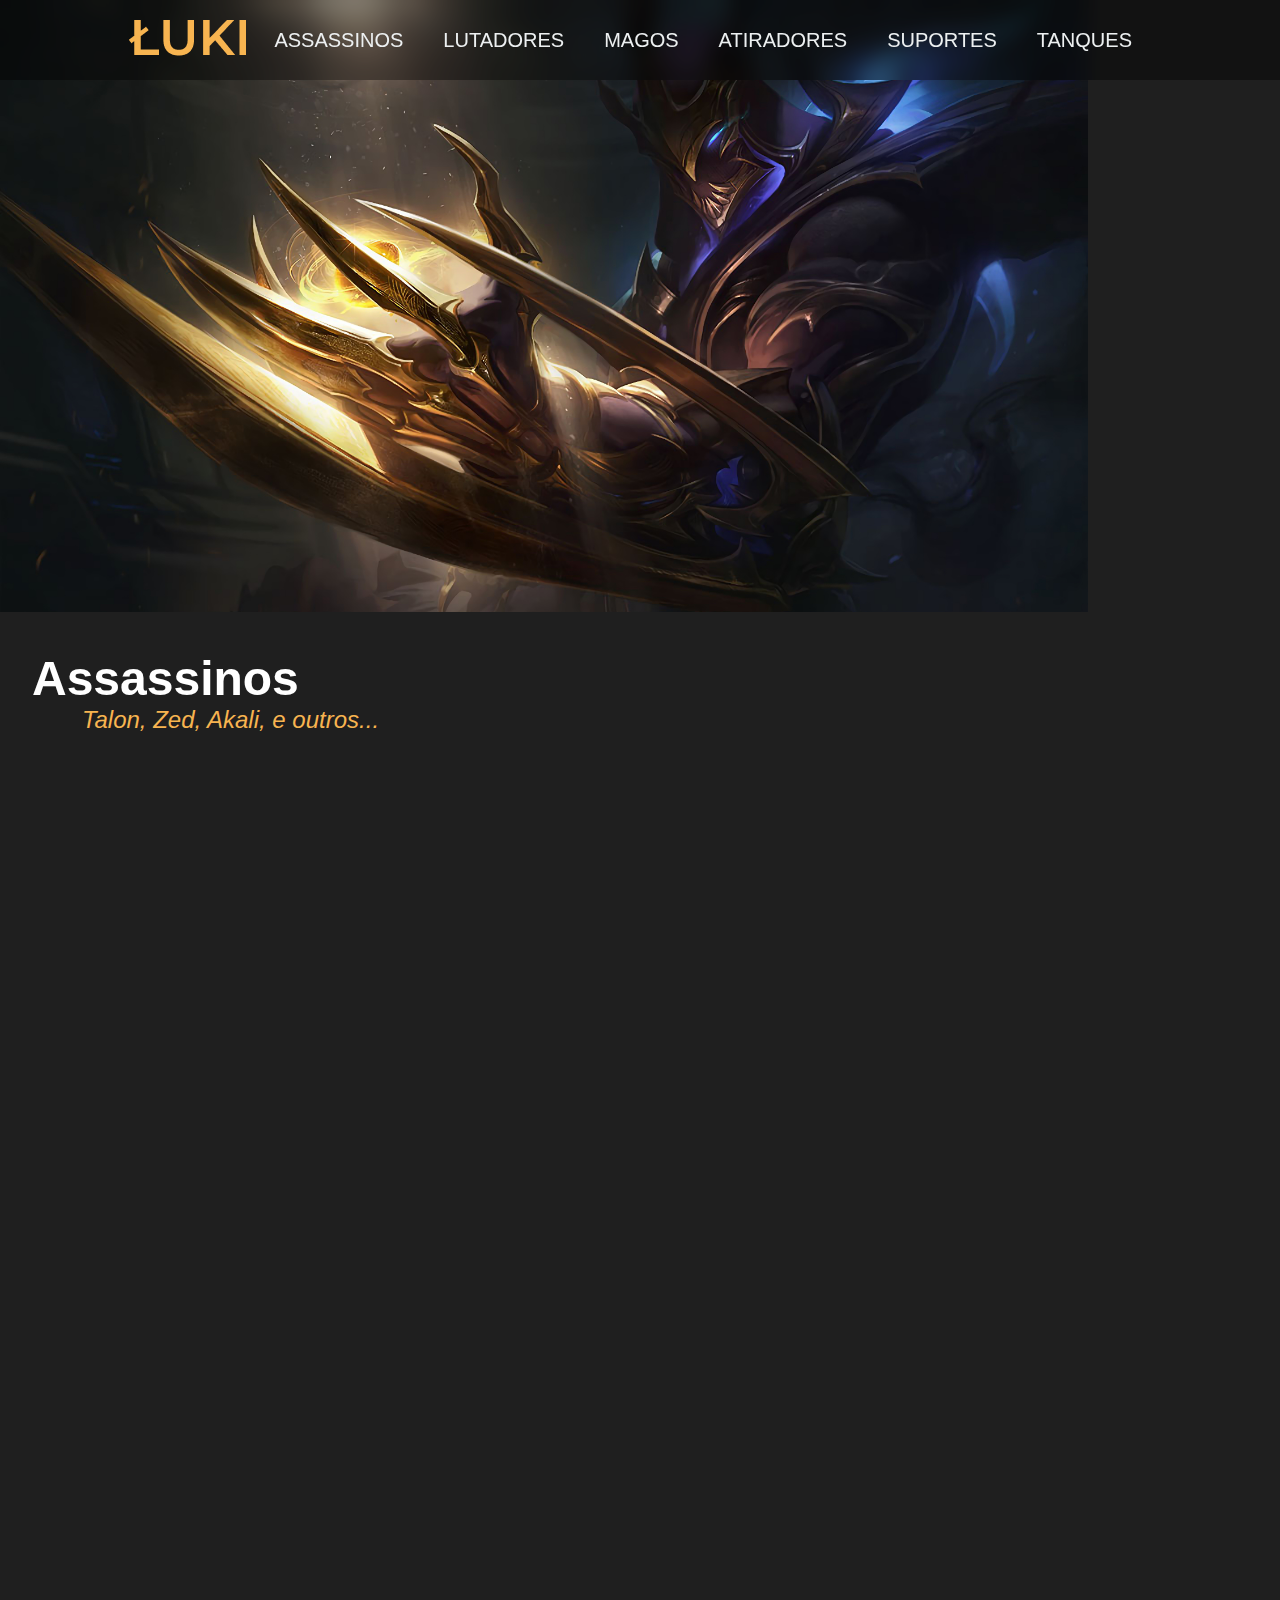
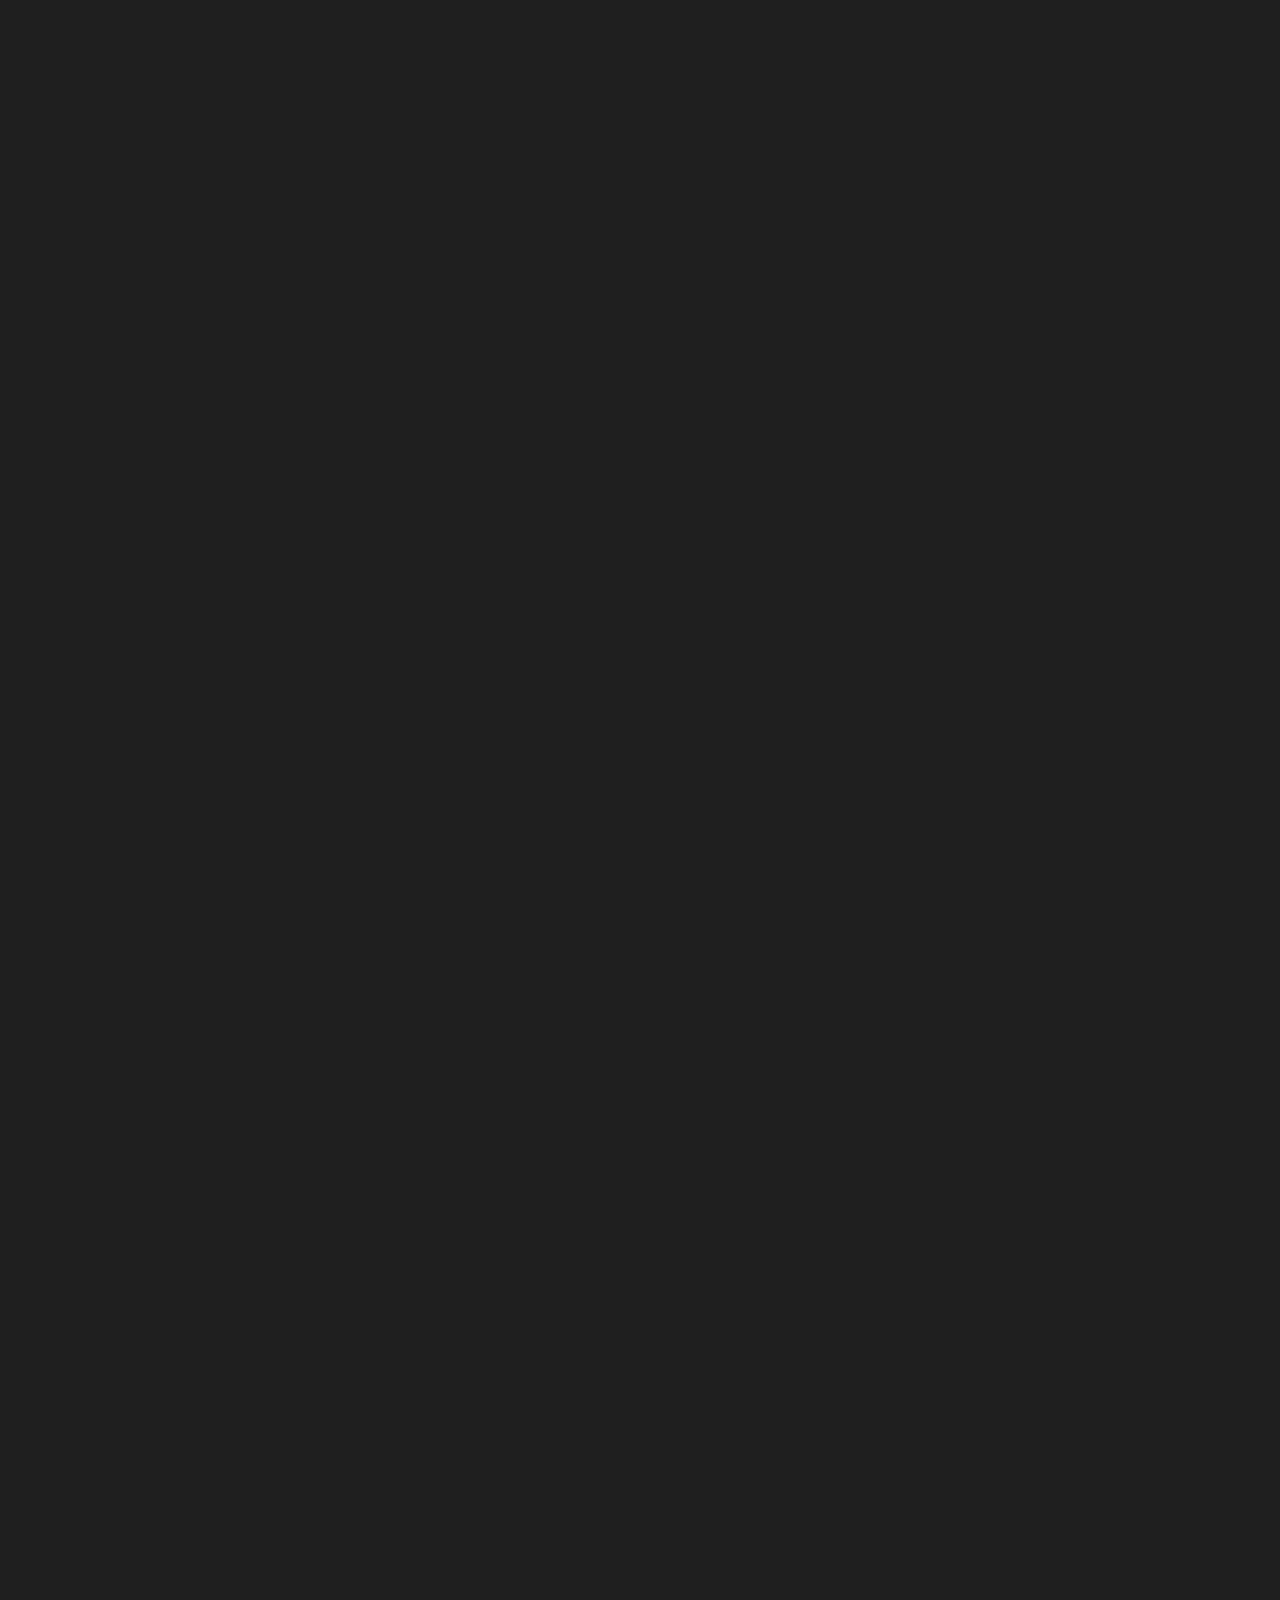
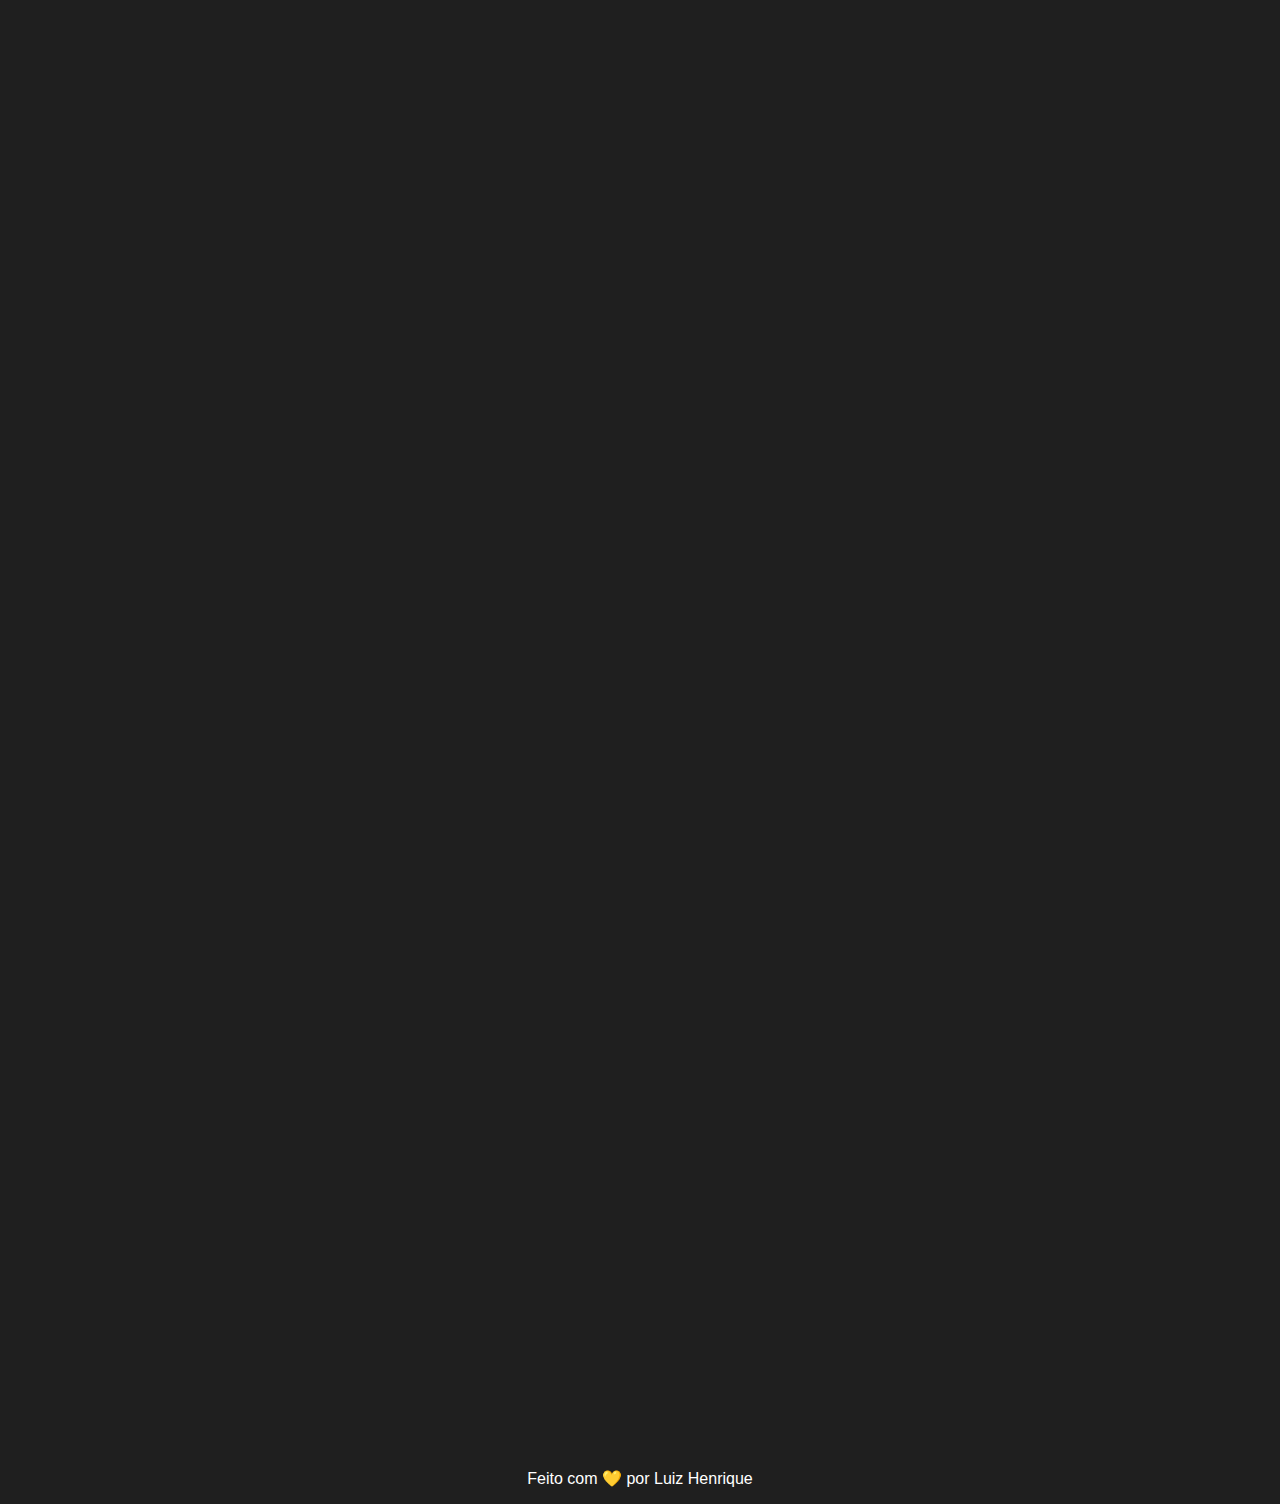
<file: assassinos.html>
<!DOCTYPE html>
<html lang="en">
  <head>
    <meta charset="UTF-8" />
    <meta http-equiv="X-UA-Compatible" content="IE=edge" />
    <meta name="viewport" content="width=device-width, initial-scale=1.0" />
    <link rel="stylesheet" href="./assets/css/global.css" />
    <link rel="stylesheet" href="./assets/css/champions/section_1.css" />
    <link rel="stylesheet" href="./assets/css/champions/section_2.css" />
    <link rel="stylesheet" href="./assets/css/champions/section_3.css" />
    <link rel="stylesheet" href="./assets/css/champions/section_4.css" />
    <link rel="stylesheet" href="./assets/css/champions/section_5.css" />
    <link rel="stylesheet" href="./assets/css/champions/section_6.css" />
    <link rel="stylesheet" href="./assets/css/champions/footer.css" />
    <link rel="stylesheet" href="https://unpkg.com/aos@next/dist/aos.css" />
    <link rel="stylesheet" href="./assets/css/champions/section_1-2.css" />
    <link rel="stylesheet" href="./assets/css/section1.css" />
    <link rel="stylesheet" href="./assets/css/champions/footer.css" />
    <link
      rel="shortcut icon"
      href="./img/favicon/favicon.ico"
      type="image/x-icon"
    />

    <title>Assassinos</title>
  </head>
  <body>
    <header>
      <a class="logo" href="./index.html"
        ><img src="./img/logo.png" alt="logo"
      /></a>
      <div class="mobile-menu">
        <div class="line1"></div>
        <div class="line2"></div>
        <div class="line3"></div>
      </div>
      <nav>
        <ul class="nav-list">
          <li><a href="./assassinos.html">ASSASSINOS</a></li>
          <li><a href="./lutadores.html">LUTADORES</a></li>
          <li><a href="./magos.html">MAGOS</a></li>
          <li><a href="./atiradores.html">ATIRADORES</a></li>
          <li><a href="./suportes.html">SUPORTES</a></li>
          <li><a href="./tanques.html">TANQUES</a></li>
        </ul>
      </nav>
    </header>
    <script src="mobile-navbar.js"></script>
    <script src="https://unpkg.com/aos@next/dist/aos.js"></script>
    <script>
      AOS.init();
    </script>
    <div id="section-limiter">
      <!-- Global site tag (gtag.js) - Google Analytics -->

      <script
        async
        src="https://www.googletagmanager.com/gtag/js?id=G-2RES06JY6P"
      ></script>
      <script>
        window.dataLayer = window.dataLayer || [];
        function gtag() {
          dataLayer.push(arguments);
        }
        gtag("js", new Date());

        gtag("config", "G-2RES06JY6P");
      </script>

      <!-- SECTION 1  -->
      <section id="section_1">
        <div id="section_1_banner" data-aos="fade-right" data-aos-delay="400">
          <img src="./img/assassins/zed_dizimador_de_galaxias.jpg" alt="Zed" />
        </div>
        <div id="section_1_infos">
          <h1 id="section_1_title" data-aos="fade-right" data-aos-delay="200">
            Assassinos
          </h1>
          <sup
            id="section_1_subtitle"
            data-aos="fade-right"
            data-aos-delay="400"
            >Talon, Zed, Akali, e outros...</sup
          >
        </div>
      </section>

      <!-- SECTION 2  -->
      <section id="section_2">
        <div id="section_2_hero">
          <h2
            id="section_2_hero-title"
            data-aos="fade-right"
            data-aos-delay="200"
          >
            Talon
          </h2>
          <p
            id="section_2_hero-text"
            data-aos="fade-right"
            data-aos-delay="400"
          >
            Talon é a adaga na escuridão, um assassino impiedoso capaz de atacar
            sem aviso e escapar antes que qualquer alarme soe. Ele construiu uma
            reputação perigosa nas ruas brutais de Noxus, onde foi forçado a
            lutar, matar e roubar para sobreviver. Adotado pela notória família
            Du Couteau, ele agora usa suas habilidades mortais seguindo os
            comandos do império, assassinando líderes inimigos, capitães e
            heróis… além de qualquer noxiano tolo o suficiente para ganhar o
            desprezo de seus mestres.
          </p>
        </div>
        <div id="section_2_image" data-aos="fade-right">
          <img src="./img/assassins/talon.jpeg" alt="Talon" />
        </div>
      </section>

      <!-- SECTION 3  -->
      <section id="section_3">
        <div id="section_3_image" data-aos="fade-right">
          <img src="./img/assassins/zed_2.jpeg" alt="Zed" />
        </div>
        <div id="section_3_hero">
          <h2
            id="section_3_hero-title"
            data-aos="fade-right"
            data-aos-delay="200"
          >
            <span>“</span>A mais insignificante das minhas sombras, é suficiente
            para lhe derrotar.<span>”</span>
          </h2>
          <p
            id="section_3_hero-text"
            data-aos="fade-right"
            data-aos-delay="400"
          >
            - Zed
          </p>
        </div>
      </section>

      <!-- SECTION 4  -->
      <section id="section_4">
        <div id="section_4_hero">
          <h2
            id="section_4_hero-title"
            data-aos="fade-right"
            data-aos-delay="200"
          >
            <span>“</span>Não é quanto tempo você tem, mas como você o usa.
            <span>”</span>
          </h2>
          <p
            id="section_4_hero-text"
            data-aos="fade-right"
            data-aos-delay="400"
          >
            - Ekko
          </p>
        </div>
        <div id="section_4_image" data-aos="fade-right">
          <img src="./img/assassins/ekko.jpeg" alt="Ekko" />
        </div>
      </section>

      <!-- SECTION 5  -->
      <section id="section_5">
        <h2 id="section_5_title" data-aos="fade-up">Outros campeões...</h2>
        <div id="section_5_grid">
          <div
            id="section_5_grid-item"
            data-aos="fade-up"
            data-aos-duration="1000"
          >
            <div id="section_5_grid-item-image">
              <img src="./img/assassins/akali.jpeg" alt="Akali" />
            </div>
            <h4 id="section_5_grid-item-title">Akali</h4>
          </div>
          <div id="section_5_grid-item" data-aos="fade-up" data-aos-delay="200">
            <div id="section_5_grid-item-image">
              <img src="./img/assassins/kassadin.jpeg" alt="Kassadin" />
            </div>
            <h4 id="section_5_grid-item-title">Kassadin</h4>
          </div>
          <div id="section_5_grid-item" data-aos="fade-up" data-aos-delay="400">
            <div id="section_5_grid-item-image">
              <img src="./img/assassins/qiyana.jpeg" alt="Qiyana" />
            </div>
            <h4 id="section_5_grid-item-title">Qiyana</h4>
          </div>
          <div id="section_5_grid-item" data-aos="fade-up" data-aos-delay="600">
            <div id="section_5_grid-item-image">
              <img src="./img/assassins/rengar.jpeg" alt="Rengar" />
            </div>
            <h4 id="section_5_grid-item-title">Rengar</h4>
          </div>
          <div id="section_5_grid-item" data-aos="fade-up" data-aos-delay="800">
            <div id="section_5_grid-item-image">
              <img src="./img/assassins/shaco.jpeg" alt="Shaco" />
            </div>
            <h4 id="section_5_grid-item-title">Shaco</h4>
          </div>
        </div>
      </section>

      <!-- SECTION 6 -->
      <section id="section_6">
        <h2 id="section_6_title" data-aos="fade-up">Algumas skins...</h2>
        <div id="section_6_grid">
          <div
            class="section_6_grid-item"
            data-aos="fade-up"
            data-aos-delay="200"
          >
            <figure class="section_6_grid-item-figure">
              <img
                src="./img/assassins/zed_dizimador_de_galaxias.jpg"
                alt="Zed Dizimador de Galáxias"
              />
            </figure>
            <h4 class="section_6_grid-item-title">Zed Dizimador de Galáxias</h4>
          </div>
          <div
            class="section_6_grid-item"
            data-aos="fade-up"
            data-aos-delay="400"
          >
            <figure class="section_6_grid-item-figure">
              <img src="./img/assassins/zed_galante.jpg" alt="Zed Galante" />
            </figure>
            <h4 class="section_6_grid-item-title">Zed Galante</h4>
          </div>
          <div
            class="section_6_grid-item"
            data-aos="fade-up"
            data-aos-delay="600"
          >
            <figure class="section_6_grid-item-figure">
              <img src="./img/assassins/ekko_skin.jpg" alt="Ekko True Damage" />
            </figure>
            <h4 class="section_6_grid-item-title">Ekko True Damage</h4>
          </div>
          <div
            class="section_6_grid-item"
            data-aos="fade-up"
            data-aos-delay="800"
          >
            <figure class="section_6_grid-item-figure">
              <img
                src="./img/assassins/talon.jpeg"
                alt="Talon Espada Resiliente"
              />
            </figure>
            <h4 class="section_6_grid-item-title">Talon Espada Resiliente</h4>
          </div>
          <div
            class="section_6_grid-item"
            data-aos="fade-up"
            data-aos-delay="1000"
          >
            <figure class="section_6_grid-item-figure">
              <img
                src="./img/assassins/evelynn.jpg"
                alt="Evelynn Congregação das Bruxas"
              />
            </figure>
            <h4 class="section_6_grid-item-title">
              Evelynn Congregação das Bruxas
            </h4>
          </div>
          <div
            class="section_6_grid-item"
            data-aos="fade-up"
            data-aos-delay="1200"
          >
            <figure class="section_6_grid-item-figure">
              <img src="./img/assassins/qiyana_prestige.jpg" alt="zed" />
            </figure>
            <h4 class="section_6_grid-item-title">
              Qiyana True Damage - Edição Prestígio
            </h4>
          </div>
        </div>
      </section>
      <footer>
        Feito com 💛 por
        <a href="https://github.com/lui7henrique" target="_blank"
          >Luiz Henrique</a
        >
      </footer>
    </div>
  </body>
</html>
</file>
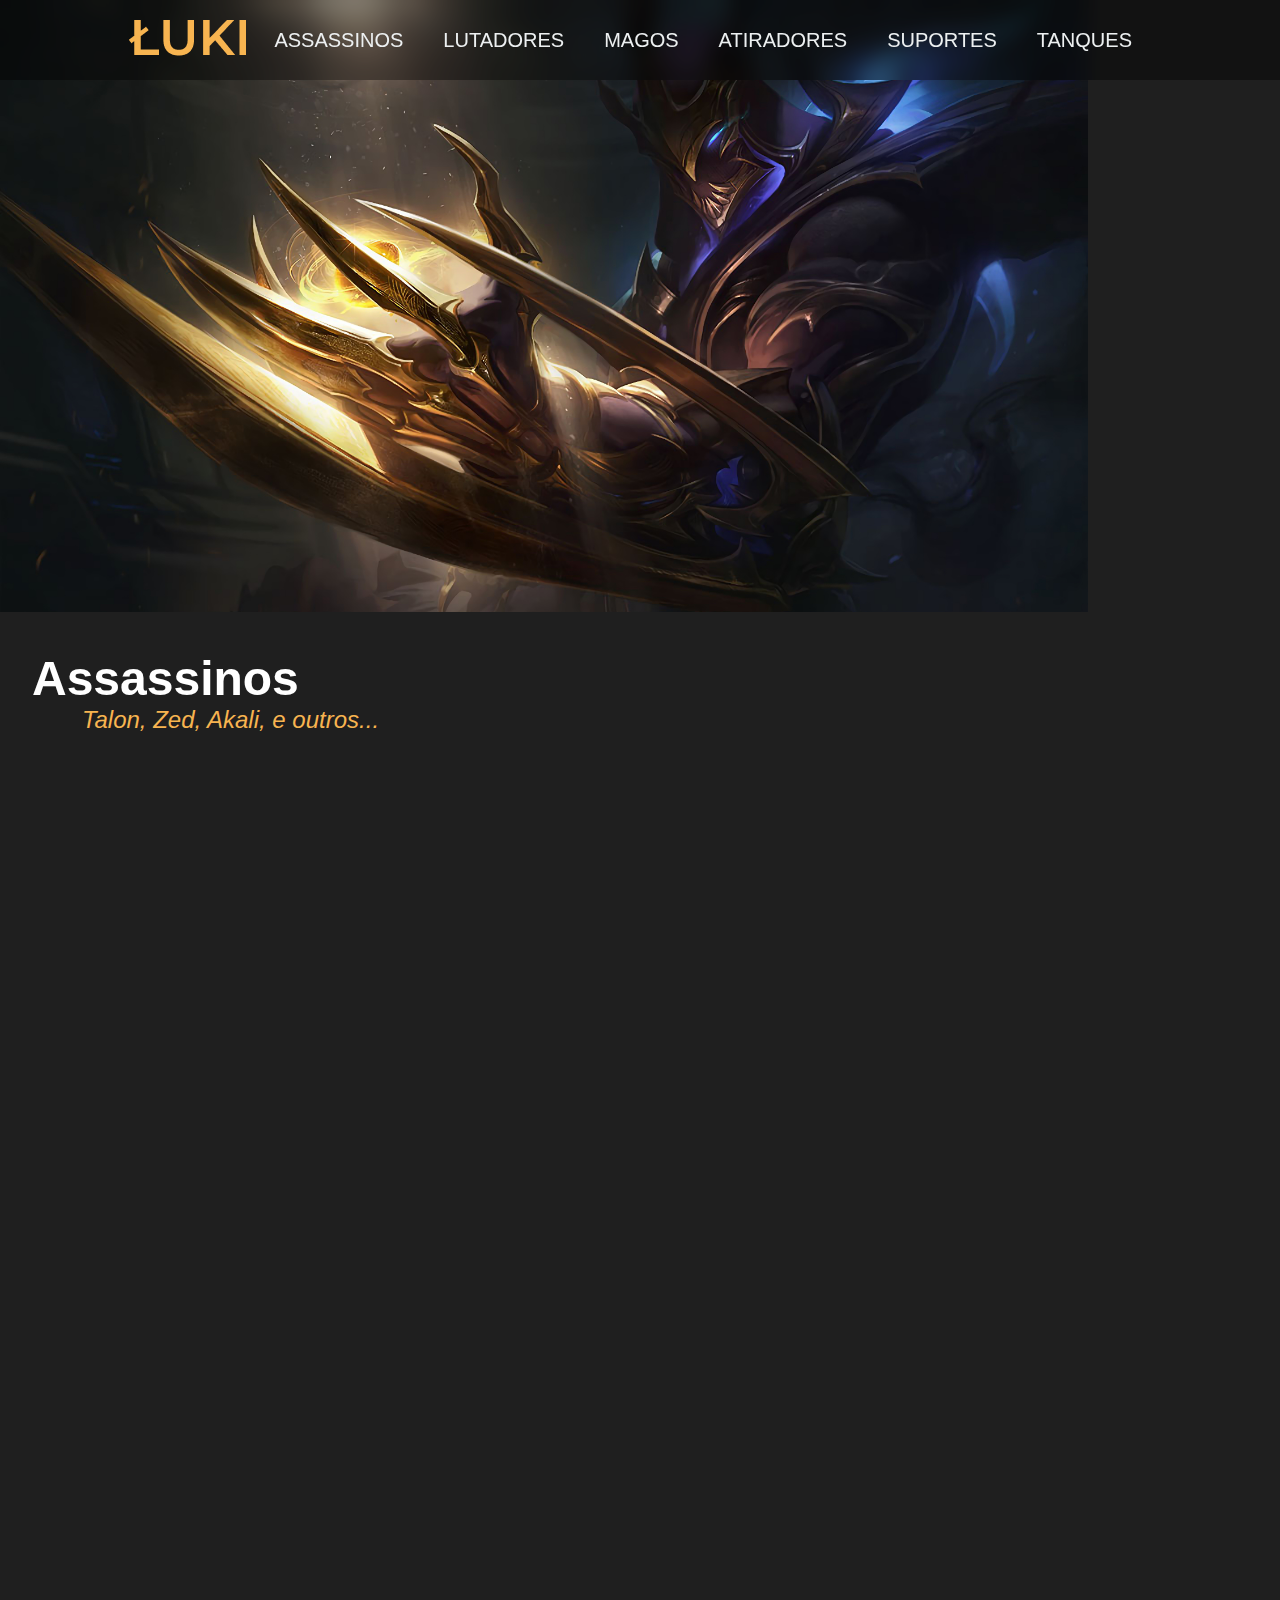
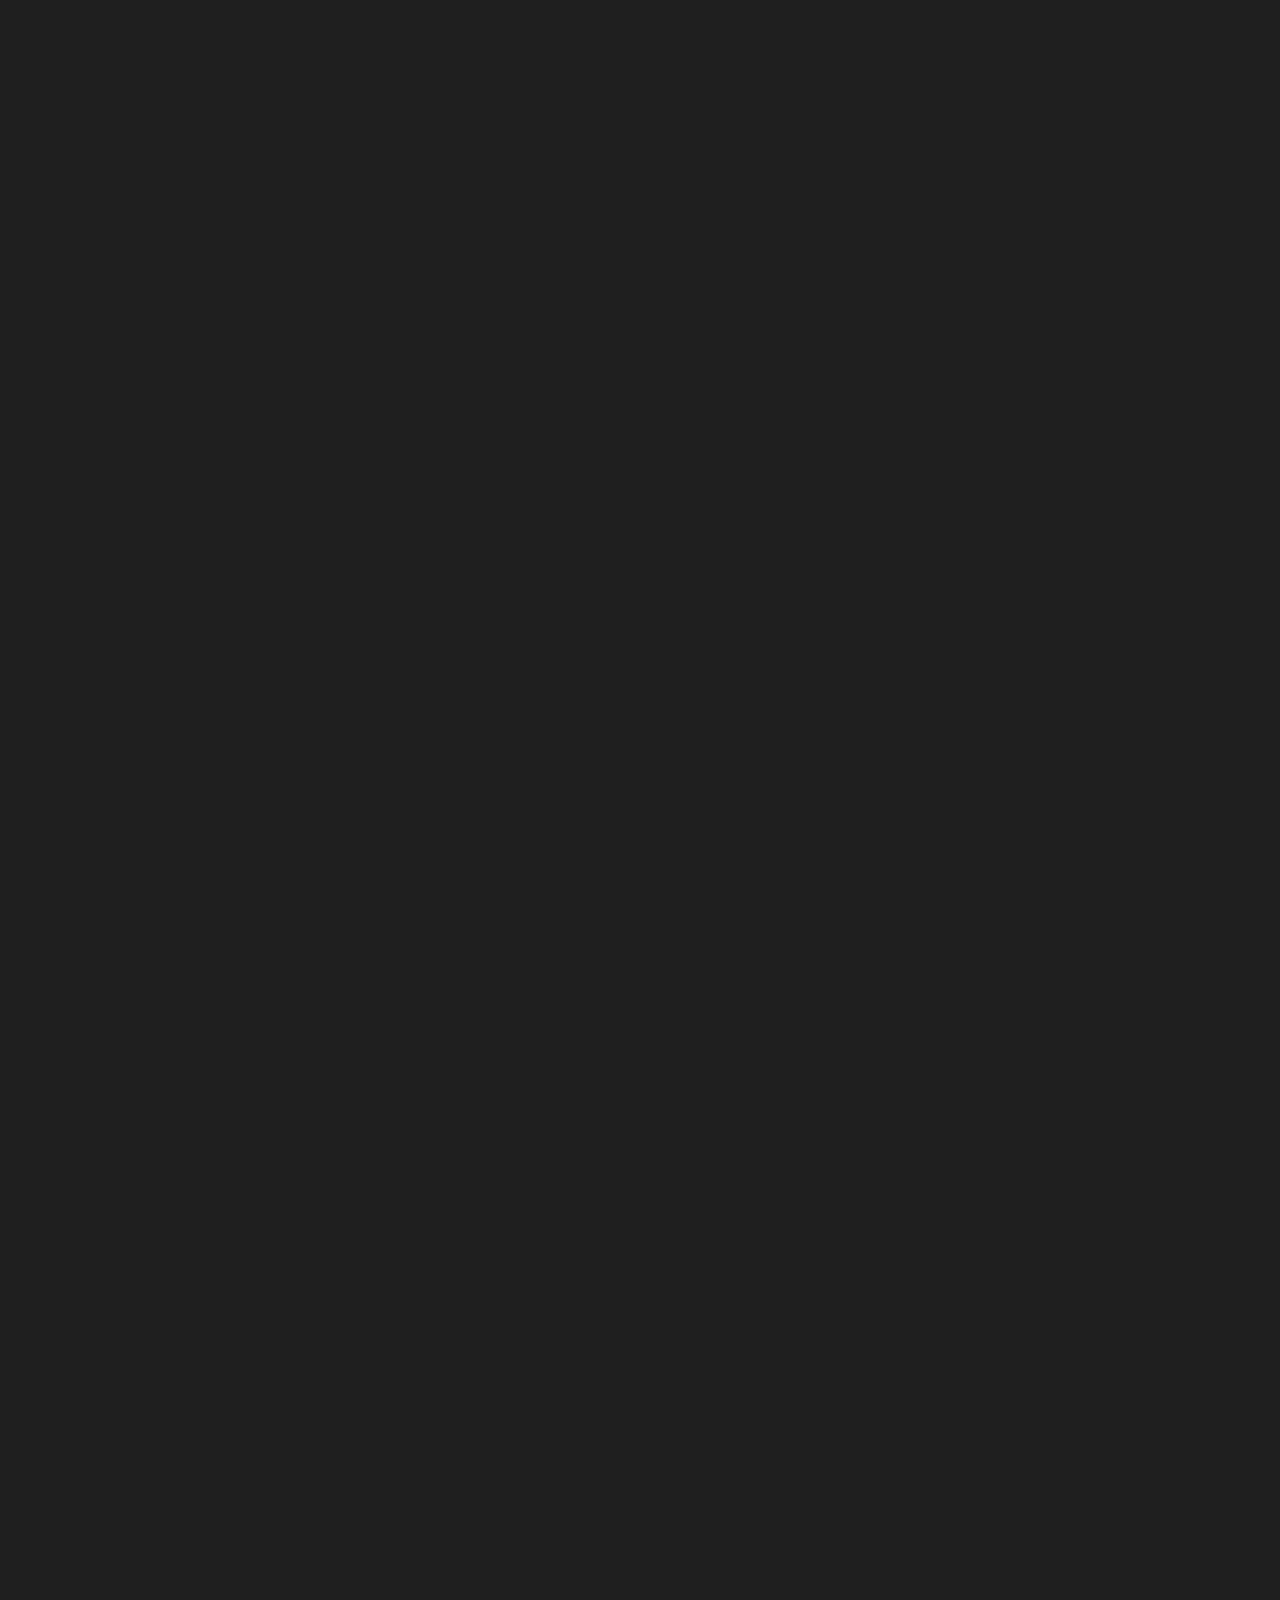
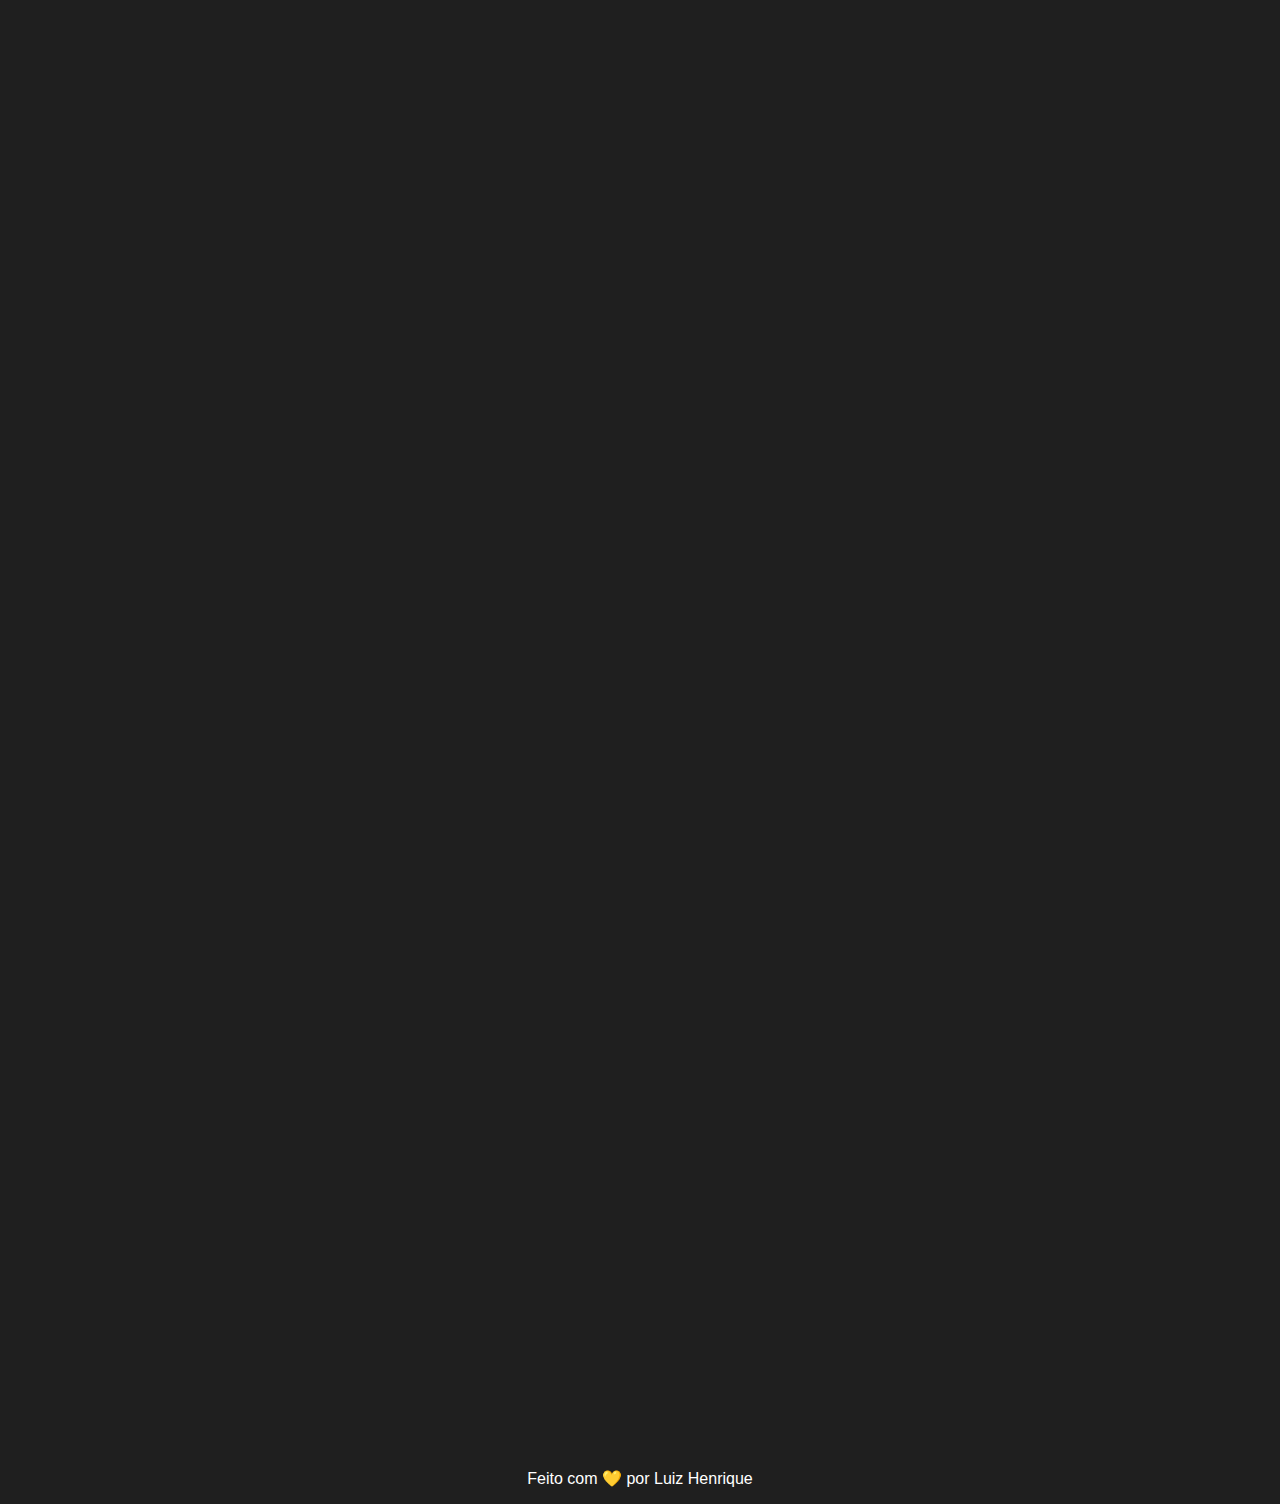
<file: assassins.html>
<!DOCTYPE html>
<html lang="en">
  <head>
    <meta charset="UTF-8" />
    <meta http-equiv="X-UA-Compatible" content="IE=edge" />
    <meta name="viewport" content="width=device-width, initial-scale=1.0" />
    <link rel="stylesheet" href="./assets/css/global.css" />
    <link rel="stylesheet" href="./assets/css/champions/section_1.css" />
    <link rel="stylesheet" href="./assets/css/champions/section_2.css" />
    <link rel="stylesheet" href="./assets/css/champions/section_3.css" />
    <link rel="stylesheet" href="./assets/css/champions/section_4.css" />
    <link rel="stylesheet" href="./assets/css/champions/section_5.css" />
    <link rel="stylesheet" href="./assets/css/champions/section_6.css" />
    <link rel="stylesheet" href="./assets/css/champions/footer.css" />
    <link rel="stylesheet" href="https://unpkg.com/aos@next/dist/aos.css" />
    <link rel="stylesheet" href="./assets/css/champions/atiradores.css" />
    <link rel="stylesheet" href="./assets/css/section1.css" />
    <link
      rel="shortcut icon"
      href="./img/favicon/favicon.ico"
      type="image/x-icon"
    />

    <title>Assassins</title>
  </head>
  <header>
    <a class="logo" href="./index.html"
      ><img src="./img/logo.png" alt="logo"
    /></a>
    <nav>
      <ul class="nav__links">
        <li><a href="./assassins.html">ASSASSINOS</a></li>
        <li><a href="./lutadores.html">LUTADORES</a></li>
        <li><a href="./magos.html">MAGOS</a></li>
        <li><a href="./atiradores.html">ATIRADORES</a></li>
        <li><a href="./suportes.html">SUPORTES</a></li>
        <li><a href="./tanques.html">TANQUES</a></li>
      </ul>
    </nav>
  </header>
  <body>
    <script src="https://unpkg.com/aos@next/dist/aos.js"></script>
    <script>
      AOS.init();
    </script>
    <div id="section-limiter">
      <!-- SECTION 1  -->
      <section id="section_1">
        <div id="section_1_banner" data-aos="fade-right" data-aos-delay="400">
          <img src="./img/assassins/zed_dizimador_de_galaxias.jpg" alt="" />
        </div>
        <div id="section_1_infos">
          <h1 id="section_1_title" data-aos="fade-right" data-aos-delay="200">
            Assassinos
          </h1>
          <sup
            id="section_1_subtitle"
            data-aos="fade-right"
            data-aos-delay="400"
            >Talon, Zed, Akali, e outros...</sup
          >
        </div>
      </section>

      <!-- SECTION 2  -->
      <section id="section_2">
        <div id="section_2_hero">
          <h2
            id="section_2_hero-title"
            data-aos="fade-left"
            data-aos-delay="200"
          >
            Talon
          </h2>
          <p id="section_2_hero-text" data-aos="fade-left" data-aos-delay="400">
            Talon é a adaga na escuridão, um assassino impiedoso capaz de atacar
            sem aviso e escapar antes que qualquer alarme soe. Ele construiu uma
            reputação perigosa nas ruas brutais de Noxus, onde foi forçado a
            lutar, matar e roubar para sobreviver. Adotado pela notória família
            Du Couteau, ele agora usa suas habilidades mortais seguindo os
            comandos do império, assassinando líderes inimigos, capitães e
            heróis… além de qualquer noxiano tolo o suficiente para ganhar o
            desprezo de seus mestres.
          </p>
        </div>
        <div id="section_2_image" data-aos="fade-left">
          <img src="./img/assassins/talon.jpeg" alt="" />
        </div>
      </section>

      <!-- SECTION 3  -->
      <section id="section_3">
        <div id="section_3_image" data-aos="fade-right">
          <img src="./img/assassins/zed_2.jpeg" alt="" />
        </div>
        <div id="section_3_hero">
          <h2
            id="section_3_hero-title"
            data-aos="fade-left"
            data-aos-delay="200"
          >
            <span>“</span>A mais insignificante das minhas sombras, é suficiente
            para lhe derrotar.<span>”</span>
          </h2>
          <p id="section_3_hero-text" data-aos="fade-left" data-aos-delay="400">
            - Zed
          </p>
        </div>
      </section>

      <!-- SECTION 4  -->
      <section id="section_4">
        <div id="section_4_hero">
          <h2
            id="section_4_hero-title"
            data-aos="fade-right"
            data-aos-delay="200"
          >
            <span>“</span>Não é quanto tempo você tem, mas como você o usa.
            <span>”</span>
          </h2>
          <p
            id="section_4_hero-text"
            data-aos="fade-right"
            data-aos-delay="400"
          >
            - Ekko
          </p>
        </div>
        <div id="section_4_image" data-aos="fade-left">
          <img src="./img/assassins/ekko.jpeg" alt="" />
        </div>
      </section>

      <!-- SECTION 5  -->
      <section id="section_5">
        <h2 id="section_5_title" data-aos="fade-up">Outros campeões...</h2>
        <div id="section_5_grid">
          <div
            id="section_5_grid-item"
            data-aos="fade-up"
            data-aos-duration="1000"
          >
            <div id="section_5_grid-item-image">
              <img src="./img/assassins/akali.jpeg" alt="akali" />
            </div>
            <h4 id="section_5_grid-item-title">Akali</h4>
          </div>
          <div id="section_5_grid-item" data-aos="fade-up" data-aos-delay="200">
            <div id="section_5_grid-item-image">
              <img src="./img/assassins/kassadin.jpeg" alt="akali" />
            </div>
            <h4 id="section_5_grid-item-title">Kassadin</h4>
          </div>
          <div id="section_5_grid-item" data-aos="fade-up" data-aos-delay="400">
            <div id="section_5_grid-item-image">
              <img src="./img/assassins/qiyana.jpeg" alt="akali" />
            </div>
            <h4 id="section_5_grid-item-title">Qiyana</h4>
          </div>
          <div id="section_5_grid-item" data-aos="fade-up" data-aos-delay="600">
            <div id="section_5_grid-item-image">
              <img src="./img/assassins/rengar.jpeg" alt="akali" />
            </div>
            <h4 id="section_5_grid-item-title">Rengar</h4>
          </div>
          <div id="section_5_grid-item" data-aos="fade-up" data-aos-delay="800">
            <div id="section_5_grid-item-image">
              <img src="./img/assassins/shaco.jpeg" alt="akali" />
            </div>
            <h4 id="section_5_grid-item-title">Shaco</h4>
          </div>
        </div>
      </section>

      <!-- SECTION 6 -->
      <section id="section_6">
        <h2 id="section_6_title" data-aos="fade-up">Algumas skins...</h2>
        <div id="section_6_grid">
          <div
            class="section_6_grid-item"
            data-aos="fade-up"
            data-aos-delay="200"
          >
            <figure class="section_6_grid-item-figure">
              <img
                src="./img/assassins/zed_dizimador_de_galaxias.jpg"
                alt="Zed Dizimador de Galáxias"
              />
            </figure>
            <h4 class="section_6_grid-item-title">Zed Dizimador de Galáxias</h4>
          </div>
          <div
            class="section_6_grid-item"
            data-aos="fade-up"
            data-aos-delay="400"
          >
            <figure class="section_6_grid-item-figure">
              <img src="./img/assassins/zed_galante.jpg" alt="Zed Galante" />
            </figure>
            <h4 class="section_6_grid-item-title">Zed Galante</h4>
          </div>
          <div
            class="section_6_grid-item"
            data-aos="fade-up"
            data-aos-delay="600"
          >
            <figure class="section_6_grid-item-figure">
              <img src="./img/assassins/ekko_skin.jpg" alt="Ekko True Damage" />
            </figure>
            <h4 class="section_6_grid-item-title">Ekko True Damage</h4>
          </div>
          <div
            class="section_6_grid-item"
            data-aos="fade-up"
            data-aos-delay="800"
          >
            <figure class="section_6_grid-item-figure">
              <img
                src="./img/assassins/talon.jpeg"
                alt="Talon Espada Resiliente"
              />
            </figure>
            <h4 class="section_6_grid-item-title">Talon Espada Resiliente</h4>
          </div>
          <div
            class="section_6_grid-item"
            data-aos="fade-up"
            data-aos-delay="1000"
          >
            <figure class="section_6_grid-item-figure">
              <img
                src="./img/assassins/evelynn.jpg"
                alt="Evelynn Congregação das Bruxas"
              />
            </figure>
            <h4 class="section_6_grid-item-title">
              Evelynn Congregação das Bruxas
            </h4>
          </div>
          <div
            class="section_6_grid-item"
            data-aos="fade-up"
            data-aos-delay="1200"
          >
            <figure class="section_6_grid-item-figure">
              <img src="./img/assassins/qiyana_prestige.jpg" alt="zed" />
            </figure>
            <h4 class="section_6_grid-item-title">
              Qiyana True Damage - Edição Prestígio
            </h4>
          </div>
        </div>
      </section>
      <footer>
        Feito com 💛 por
        <a href="https://github.com/lui7henrique" target="_blank"
          >Luiz Henrique</a
        >
      </footer>
    </div>
  </body>
</html>
</file>
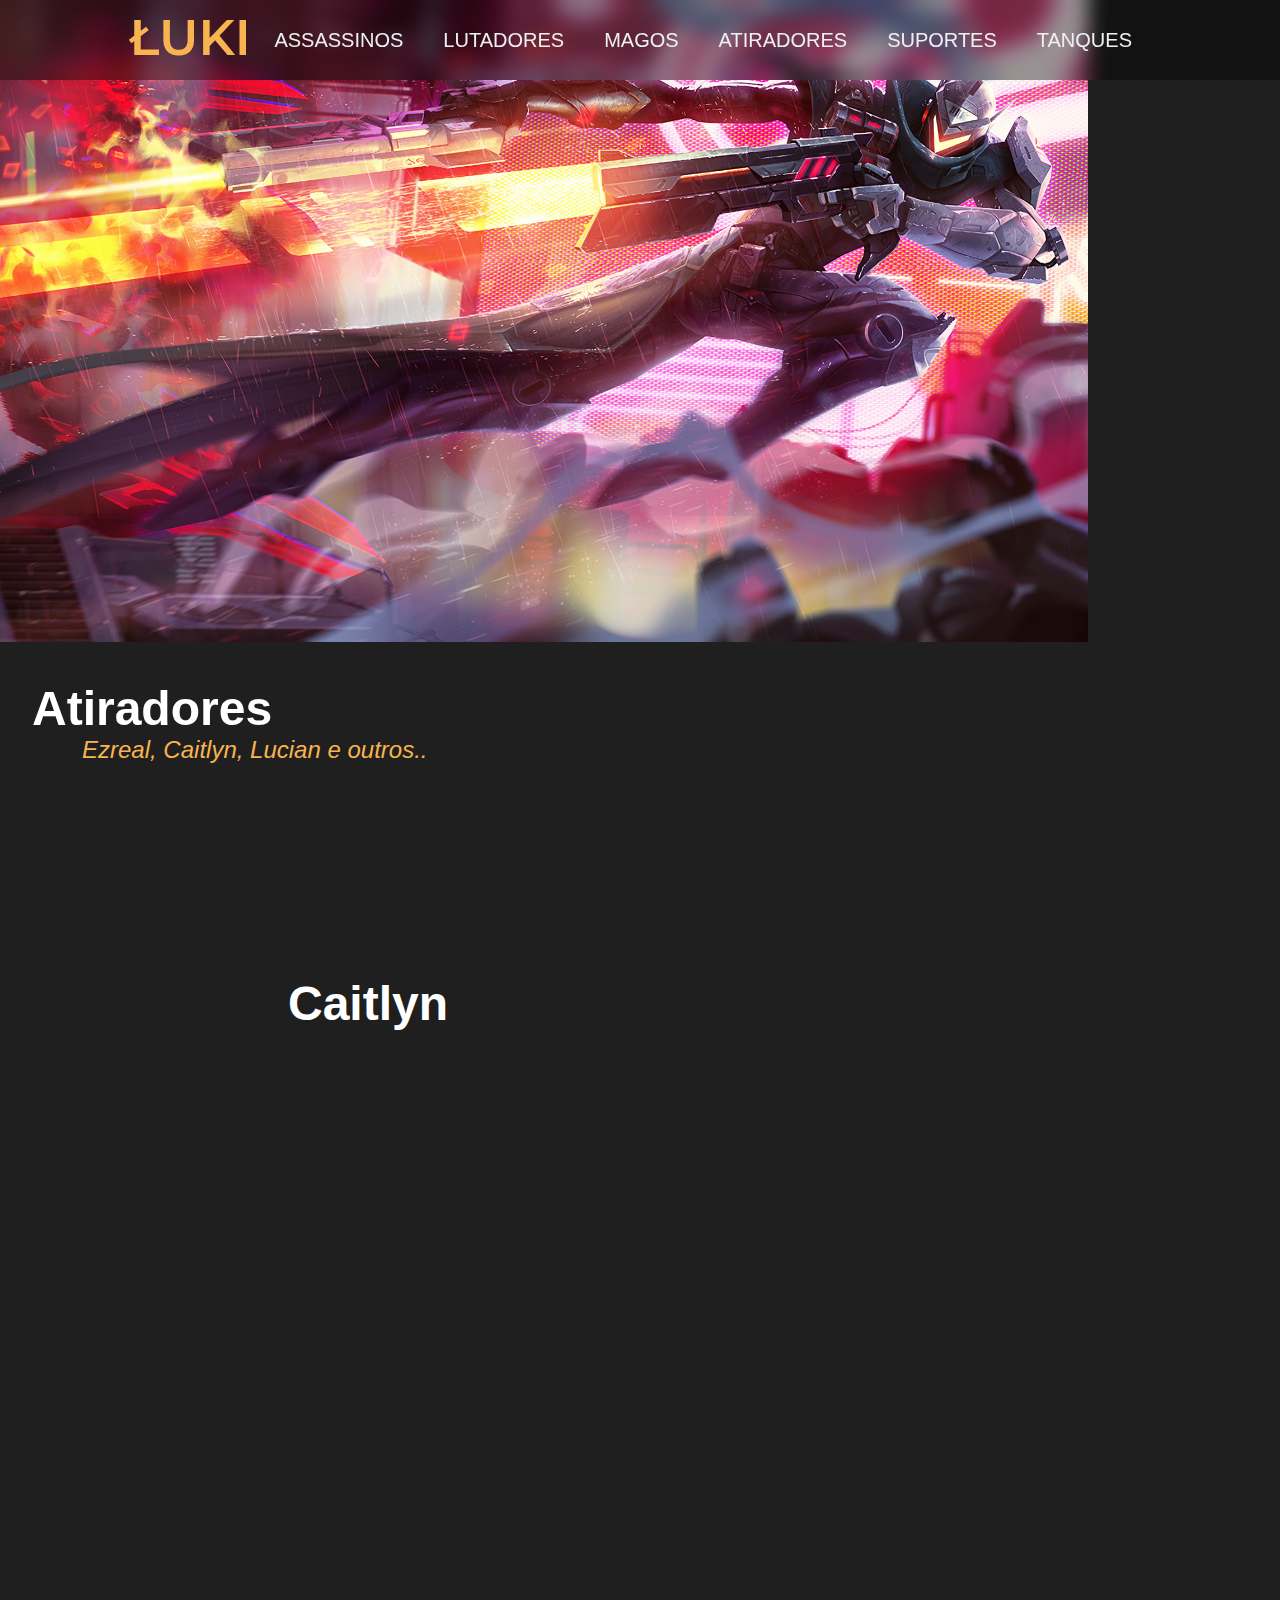
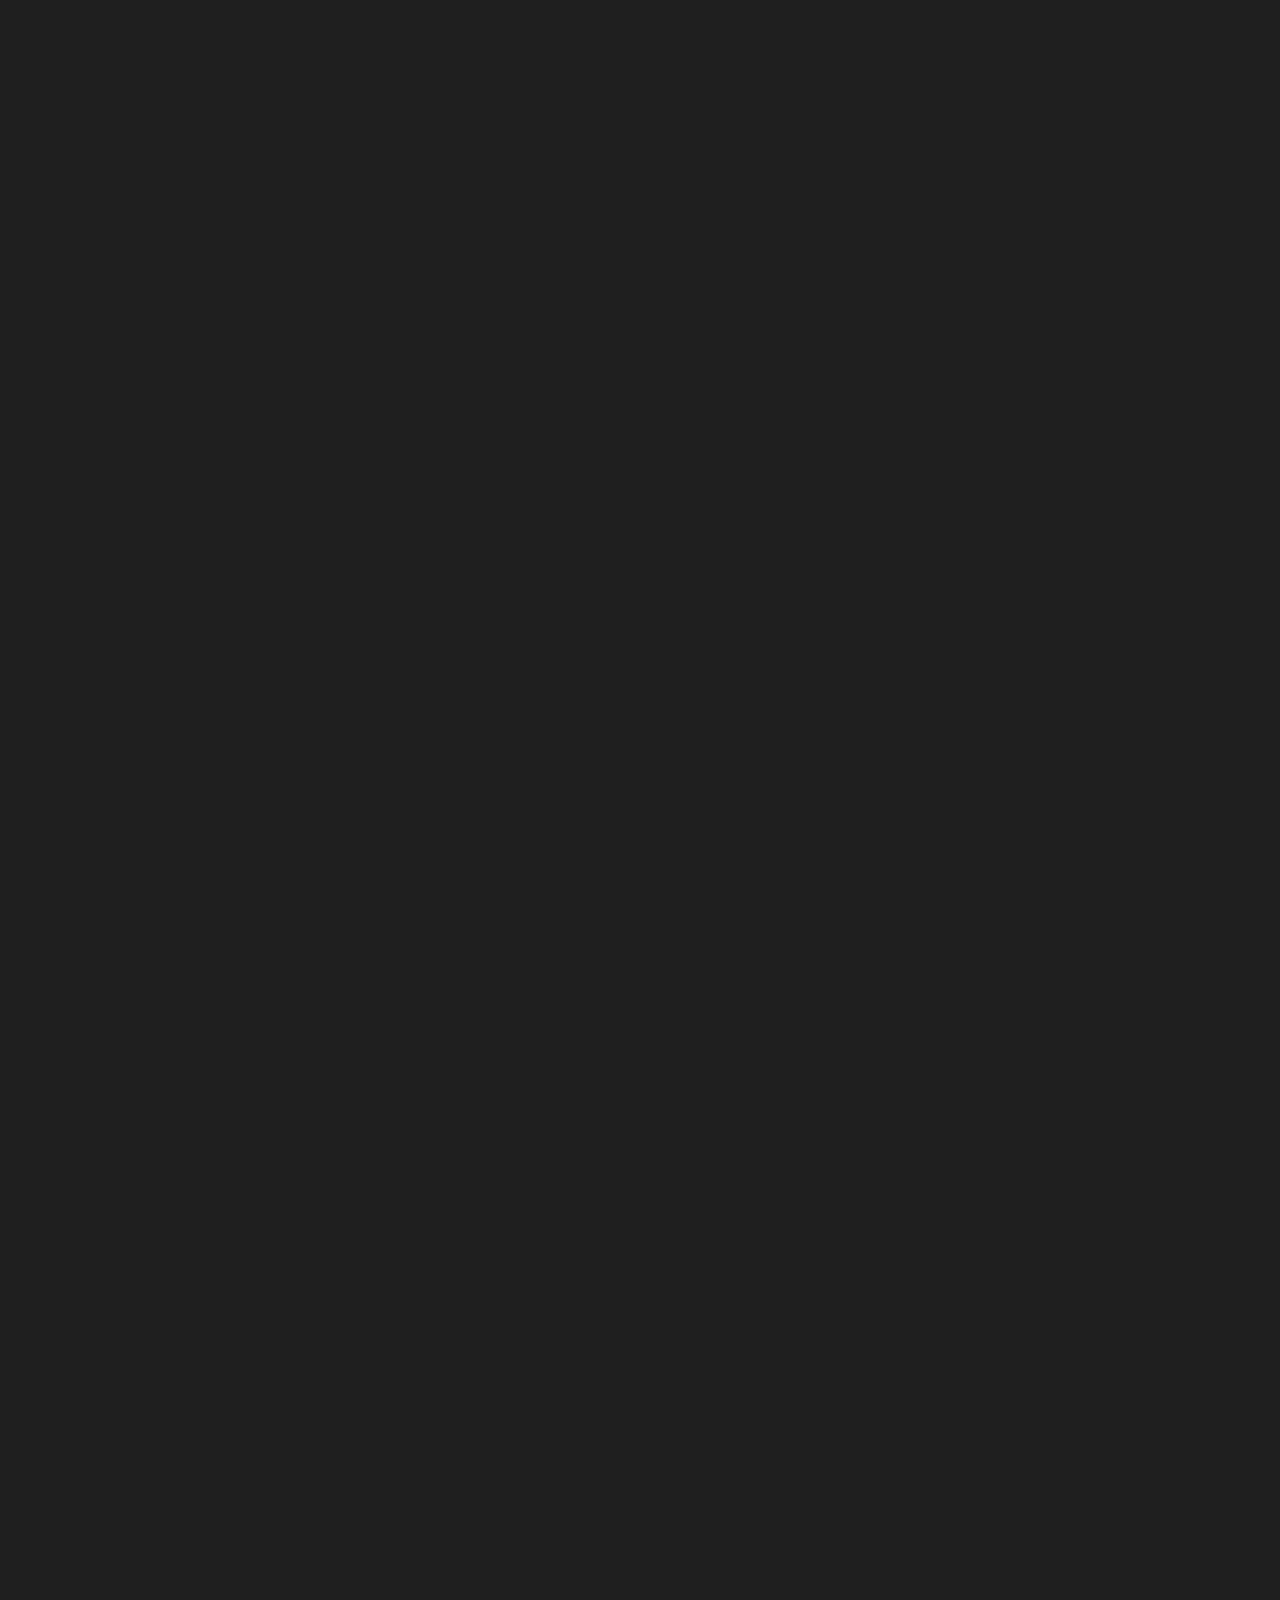
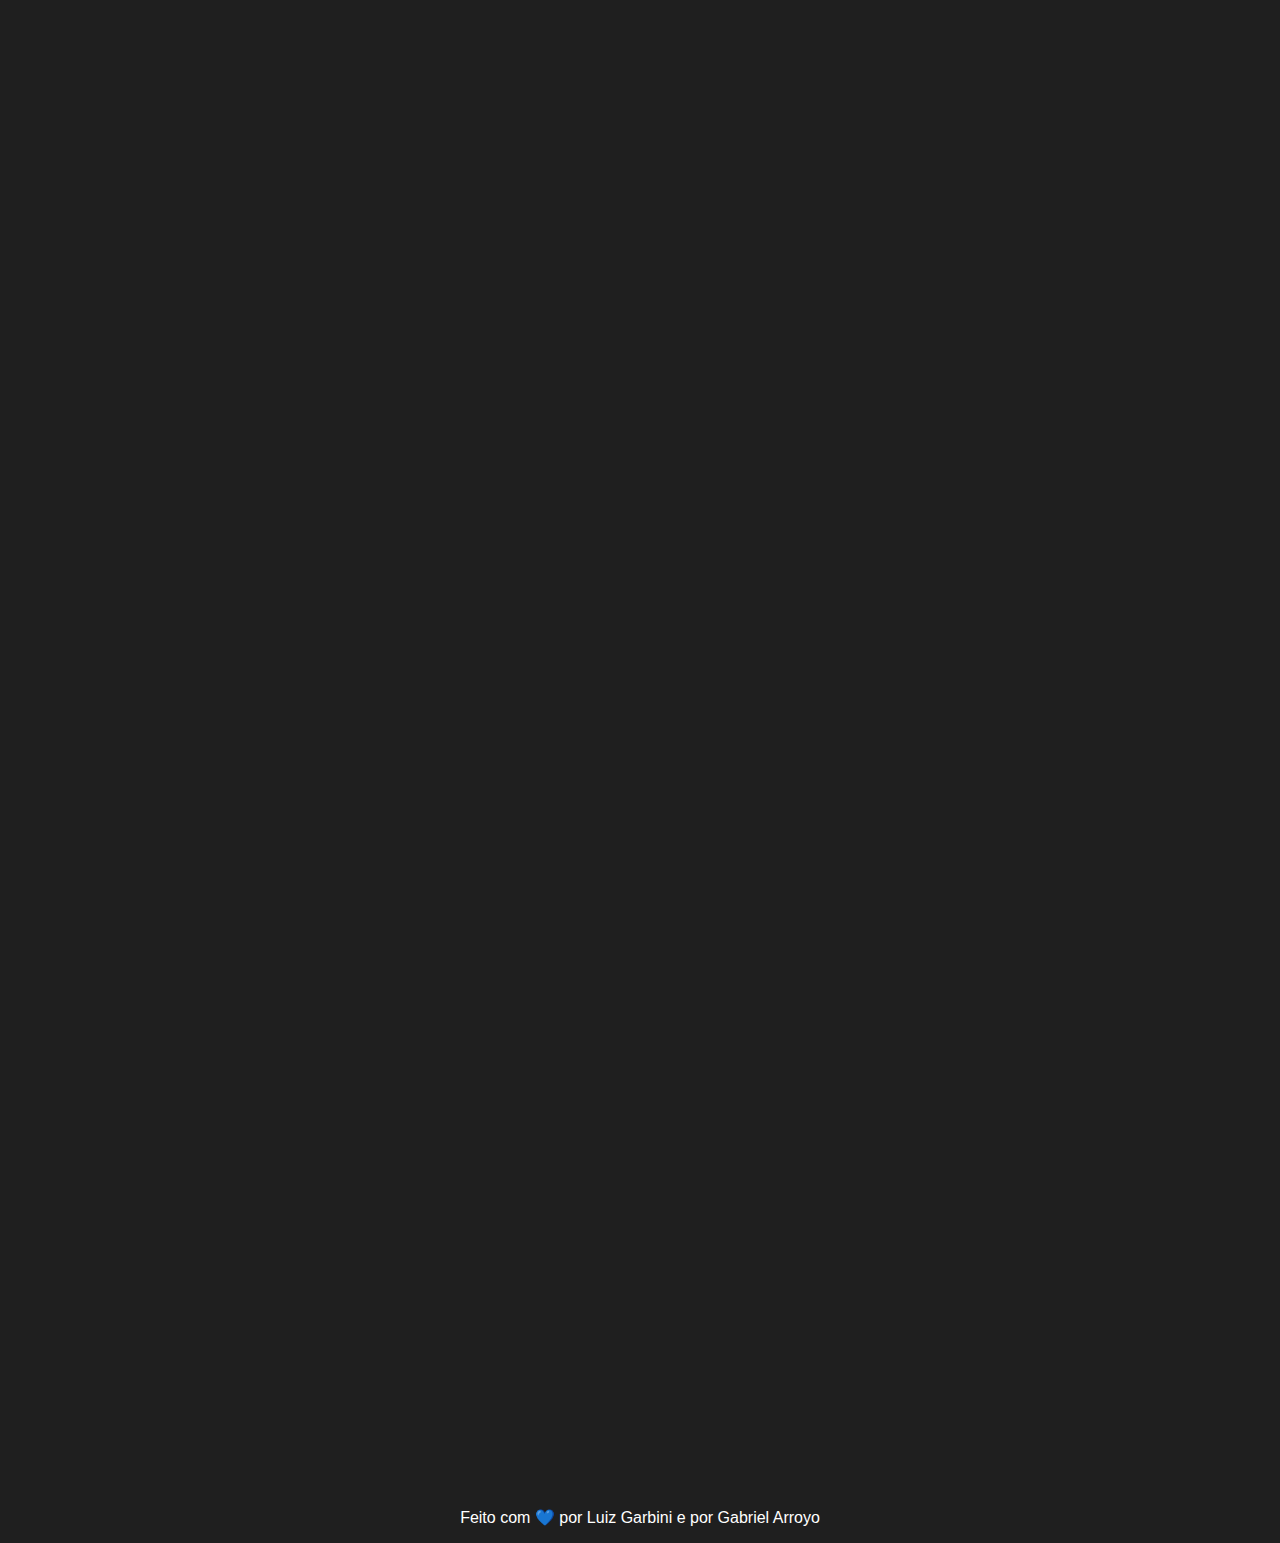
<file: atiradores.html>
<!DOCTYPE html>
<html lang="en">
  <head>
    <meta charset="UTF-8" />
    <meta http-equiv="X-UA-Compatible" content="IE=edge" />
    <meta name="viewport" content="width=device-width, initial-scale=1.0" />
    <link rel="stylesheet" href="./assets/css/global.css" />
    <link rel="stylesheet" href="./assets/css/champions/section_2.css" />
    <link rel="stylesheet" href="./assets/css/champions/section_3.css" />
    <link rel="stylesheet" href="./assets/css/champions/section_4.css" />
    <link rel="stylesheet" href="./assets/css/champions/section_5.css" />
    <link rel="stylesheet" href="./assets/css/champions/section_6.css" />
    <link rel="stylesheet" href="./assets/css/champions/footer.css" />
    <link rel="stylesheet" href="./assets/css/champions/section_1.css" />
    <link rel="stylesheet" href="https://unpkg.com/aos@next/dist/aos.css" />
    <link rel="stylesheet" href="./assets/css/section1.css" />
    <link rel="stylesheet" href="./assets/css/champions/section_1-2.css" />
    <link
      rel="shortcut icon"
      href="./img/favicon/favicon.ico"
      type="image/x-icon"
    />

    <!-- Global site tag (gtag.js) - Google Analytics -->

    <script
      async
      src="https://www.googletagmanager.com/gtag/js?id=G-2RES06JY6P"
    ></script>
    <script>
      window.dataLayer = window.dataLayer || [];
      function gtag() {
        dataLayer.push(arguments);
      }
      gtag("js", new Date());

      gtag("config", "G-2RES06JY6P");
    </script>

    <title>Atiradores</title>
  </head>
  <body>
    <header>
      <a class="logo" href="./index.html"
        ><img src="./img/logo.png" alt="logo"
      /></a>
      <div class="mobile-menu">
        <div class="line1"></div>
        <div class="line2"></div>
        <div class="line3"></div>
      </div>
      <nav>
        <ul class="nav-list">
          <li><a href="./assassinos.html">ASSASSINOS</a></li>
          <li><a href="./lutadores.html">LUTADORES</a></li>
          <li><a href="./magos.html">MAGOS</a></li>
          <li><a href="./atiradores.html">ATIRADORES</a></li>
          <li><a href="./suportes.html">SUPORTES</a></li>
          <li><a href="./tanques.html">TANQUES</a></li>
        </ul>
      </nav>
    </header>
    <script src="mobile-navbar.js"></script>
    <script src="https://unpkg.com/aos@next/dist/aos.js"></script>
    <script>
      AOS.init();
    </script>
    <div id="section-limiter">
      <!-- SECTION 1  -->
      <section id="section_1">
        <div id="section_1_banner" data-aos="fade-right" data-aos-delay="400">
          <img src="./img/atiradores/lucian.png" alt="Lucian Projeto" />
        </div>
        <div id="section_1_infos">
          <h1 id="section_1_title" data-aos="fade-right" data-aos-delay="200">
            Atiradores
          </h1>
          <sup
            id="section_1_subtitle"
            data-aos="fade-right"
            data-aos-delay="400"
            >Ezreal, Caitlyn, Lucian e outros..</sup
          >
        </div>
      </section>

      <!-- SECTION 2  -->
      <section id="section_2">
        <div id="section_2_hero">
          <h2 id="section_2_hero-title" data-aos="" data-aos-delay="200">
            Caitlyn
          </h2>
          <p
            id="section_2_hero-text"
            data-aos="fade-right"
            data-aos-delay="400"
          >
            Conhecida como sua melhor pacificadora, Caitlyn também é a melhor
            escolha de Piltover para livrar a cidade de seus elementos
            criminosos elusivos. É comum que ela faça dupla com Vi, agindo como
            um contraponto de calmaria para a natureza impetuosa de sua
            parceira. Mesmo carregando um rifle hextec único, a arma mais
            poderosa de Caitlyn é seu intelecto superior, que permite que ela
            prepare elaboradas armadilhas para qualquer fora da lei tolo o
            suficiente para operar na Cidade do Progresso.
          </p>
        </div>
        <div id="section_2_image" data-aos="fade-right">
          <img src="./img/atiradores/caitlyn.jpg" alt="" />
        </div>
      </section>

      <!-- SECTION 3  -->
      <section id="section_3">
        <div id="section_3_image" data-aos="fade-right">
          <img src="./img/atiradores/jhin.jpg" alt="" />
        </div>
        <div id="section_3_hero">
          <h2
            id="section_3_hero-title"
            data-aos="fade-right"
            data-aos-delay="200"
          >
            <span>“</span>Nasci da imundice e sujeira, sou o Lótus florescido
            ... Sou a beleza.<span>”</span>
          </h2>
          <p
            id="section_3_hero-text"
            data-aos="fade-right"
            data-aos-delay="400"
          >
            - Jhin
          </p>
        </div>
      </section>

      <!-- SECTION 4  -->
      <section id="section_4">
        <div id="section_4_hero">
          <h2
            id="section_4_hero-title"
            data-aos="fade-right"
            data-aos-delay="200"
          >
            <span>“</span>Existem muitos grandes magos por ai...mas nenhum é tão
            gostoso.
            <span>”</span>
          </h2>
          <p
            id="section_4_hero-text"
            data-aos="fade-right"
            data-aos-delay="400"
          >
            - Ezreal
          </p>
        </div>
        <div id="section_4_image" data-aos="fade-right">
          <img src="./img/atiradores/ezreal.jfif" alt="" />
        </div>
      </section>

      <!-- SECTION 5  -->
      <section id="section_5">
        <h2 id="section_5_title" data-aos="fade-up">Outros campeões...</h2>
        <div id="section_5_grid">
          <div
            id="section_5_grid-item"
            data-aos="fade-up"
            data-aos-duration="1000"
          >
            <div id="section_5_grid-item-image">
              <img src="./img/atiradores/kogmaw.jpg" alt="kogmaw" />
            </div>
            <h4 id="section_5_grid-item-title">Kogmaw</h4>
          </div>
          <div id="section_5_grid-item" data-aos="fade-up" data-aos-delay="200">
            <div id="section_5_grid-item-image">
              <img src="./img/atiradores/kalista.webp" alt="Kalista" />
            </div>
            <h4 id="section_5_grid-item-title">Kalista</h4>
          </div>
          <div id="section_5_grid-item" data-aos="fade-up" data-aos-delay="400">
            <div id="section_5_grid-item-image">
              <img src="./img/atiradores/jinx.webp" alt="Jinx" />
            </div>
            <h4 id="section_5_grid-item-title">Jinx</h4>
          </div>
          <div id="section_5_grid-item" data-aos="fade-up" data-aos-delay="600">
            <div id="section_5_grid-item-image">
              <img src="./img/atiradores/ashe.webp" alt="Ashe" />
            </div>
            <h4 id="section_5_grid-item-title">Ashe</h4>
          </div>
          <div id="section_5_grid-item" data-aos="fade-up" data-aos-delay="800">
            <div id="section_5_grid-item-image">
              <img src="./img/atiradores/aphelios.jpg" alt="Aphelios" />
            </div>
            <h4 id="section_5_grid-item-title">Aphelios</h4>
          </div>
        </div>
      </section>

      <!-- SECTION 6 -->
      <section id="section_6">
        <h2 id="section_6_title" data-aos="fade-up">Algumas skins...</h2>
        <div id="section_6_grid">
          <div
            class="section_6_grid-item"
            data-aos="fade-up"
            data-aos-delay="200"
          >
            <figure class="section_6_grid-item-figure">
              <img
                src="./img/atiradores/jhin_lua_sangrenta.jpg"
                alt="Jhin lua sangrenta"
              />
            </figure>
            <h4 class="section_6_grid-item-title">Jhin Lua Sangrenta</h4>
          </div>
          <div
            class="section_6_grid-item"
            data-aos="fade-up"
            data-aos-delay="400"
          >
            <figure class="section_6_grid-item-figure">
              <img
                src="./img/atiradores/ashe_congregação_das_bruxas.jpg"
                alt="Ashe Congregação das Bruxas"
              />
            </figure>
            <h4 class="section_6_grid-item-title">
              Ashe Congregação das Bruxas
            </h4>
          </div>
          <div
            class="section_6_grid-item"
            data-aos="fade-up"
            data-aos-delay="600"
          >
            <figure class="section_6_grid-item-figure">
              <img
                src="./img/atiradores/ezreal_porcelana.jpg"
                alt="Ezreal Porcelana"
              />
            </figure>
            <h4 class="section_6_grid-item-title">Ezreal Porcelana</h4>
          </div>
          <div
            class="section_6_grid-item"
            data-aos="fade-up"
            data-aos-delay="800"
          >
            <figure class="section_6_grid-item-figure">
              <img
                src="./img/atiradores/kogmaw_arcanista.jpg"
                alt="Kogmaw Arcanista"
              />
            </figure>
            <h4 class="section_6_grid-item-title">Kogmaw Arcanista</h4>
          </div>
          <div
            class="section_6_grid-item"
            data-aos="fade-up"
            data-aos-delay="1000"
          >
            <figure class="section_6_grid-item-figure">
              <img
                src="./img/atiradores/aphelios_bestia_lunar.jpg"
                alt="Aphelios Bestia Lunar"
              />
            </figure>
            <h4 class="section_6_grid-item-title">Aphelios Bestia Lunar</h4>
          </div>
          <div
            class="section_6_grid-item"
            data-aos="fade-up"
            data-aos-delay="1200"
          >
            <figure class="section_6_grid-item-figure">
              <img
                src="./img/atiradores/draven-galante.jpg"
                alt="Draven Galante"
              />
            </figure>
            <h4 class="section_6_grid-item-title">Draven Galante</h4>
          </div>
        </div>
      </section>
      <footer>
        Feito com 💙 por
        <a href="https://github.com/LuizGarbini" target="_blank"
          >Luiz Garbini</a
        >
        e por
        <a href="https://github.com/gabrielarroyoc" target="_blank"
          >Gabriel Arroyo</a
        >
      </footer>
    </div>
  </body>
</html>
</file>
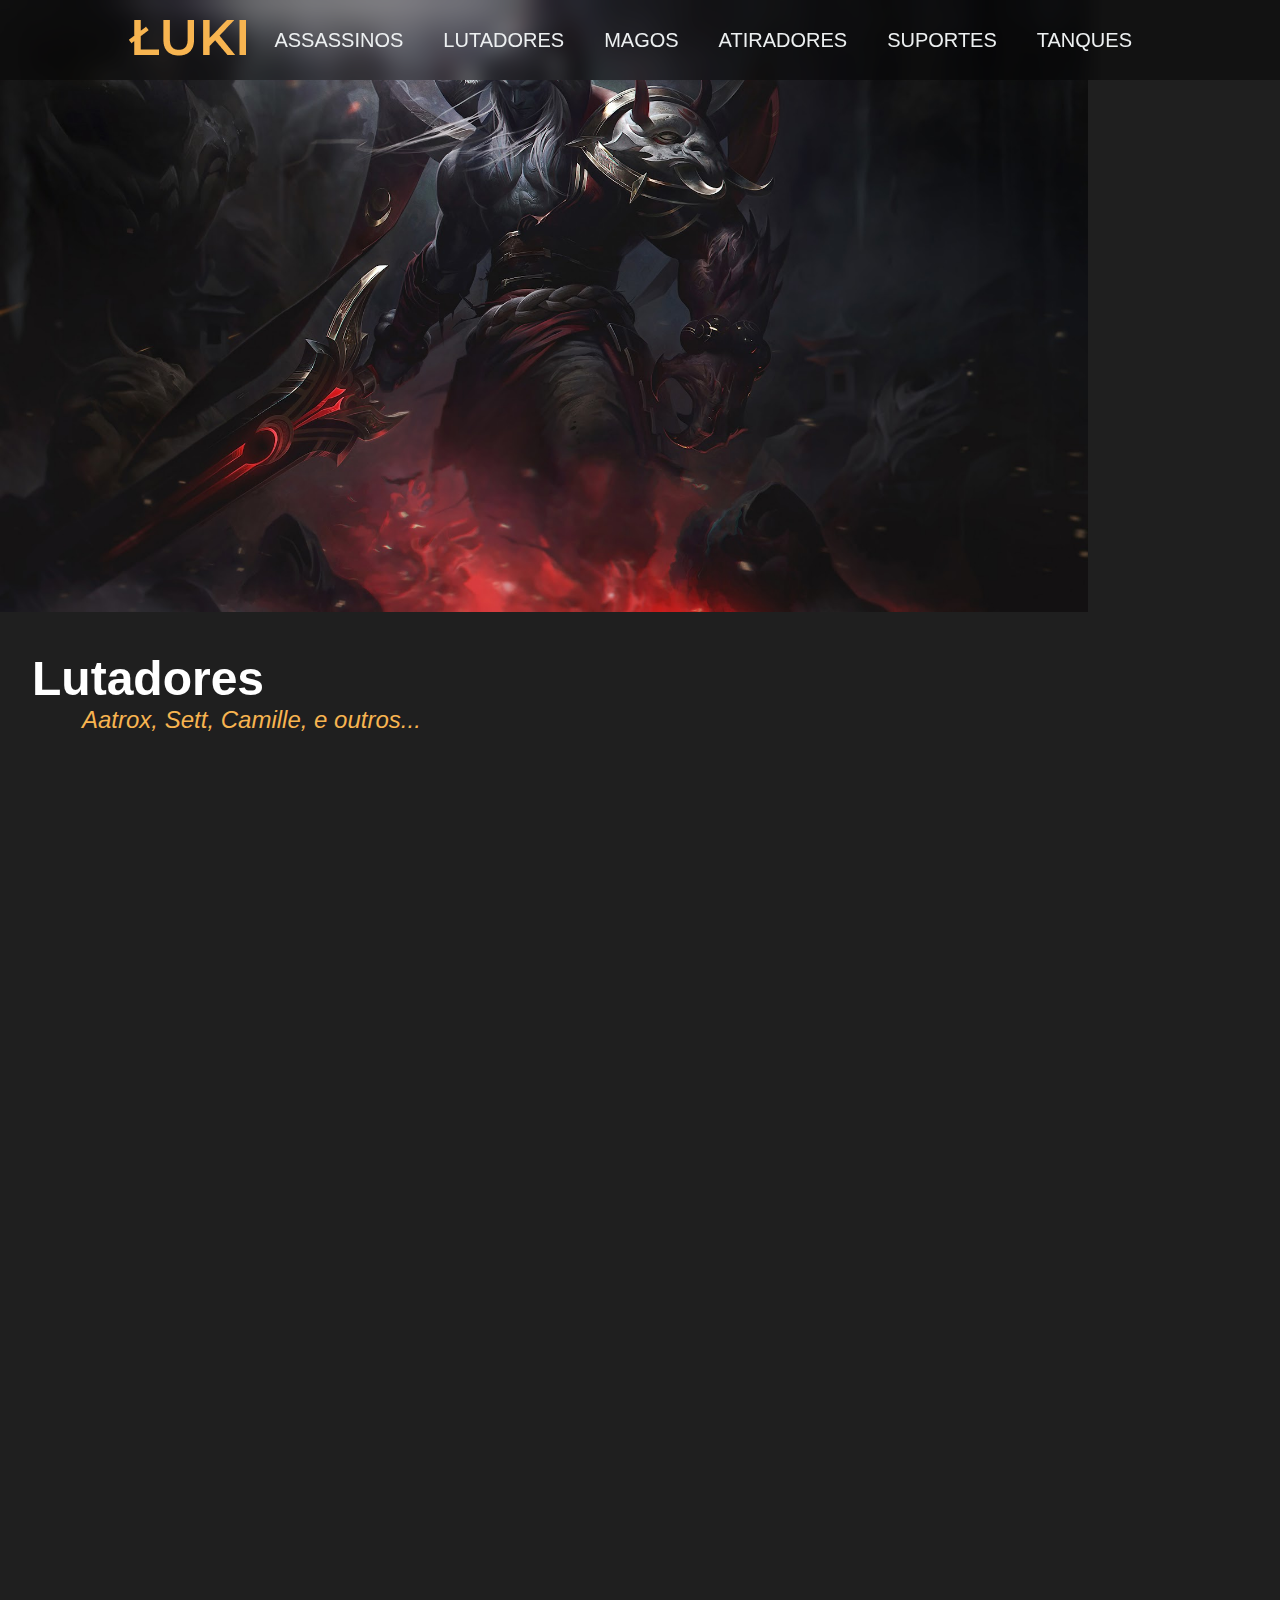
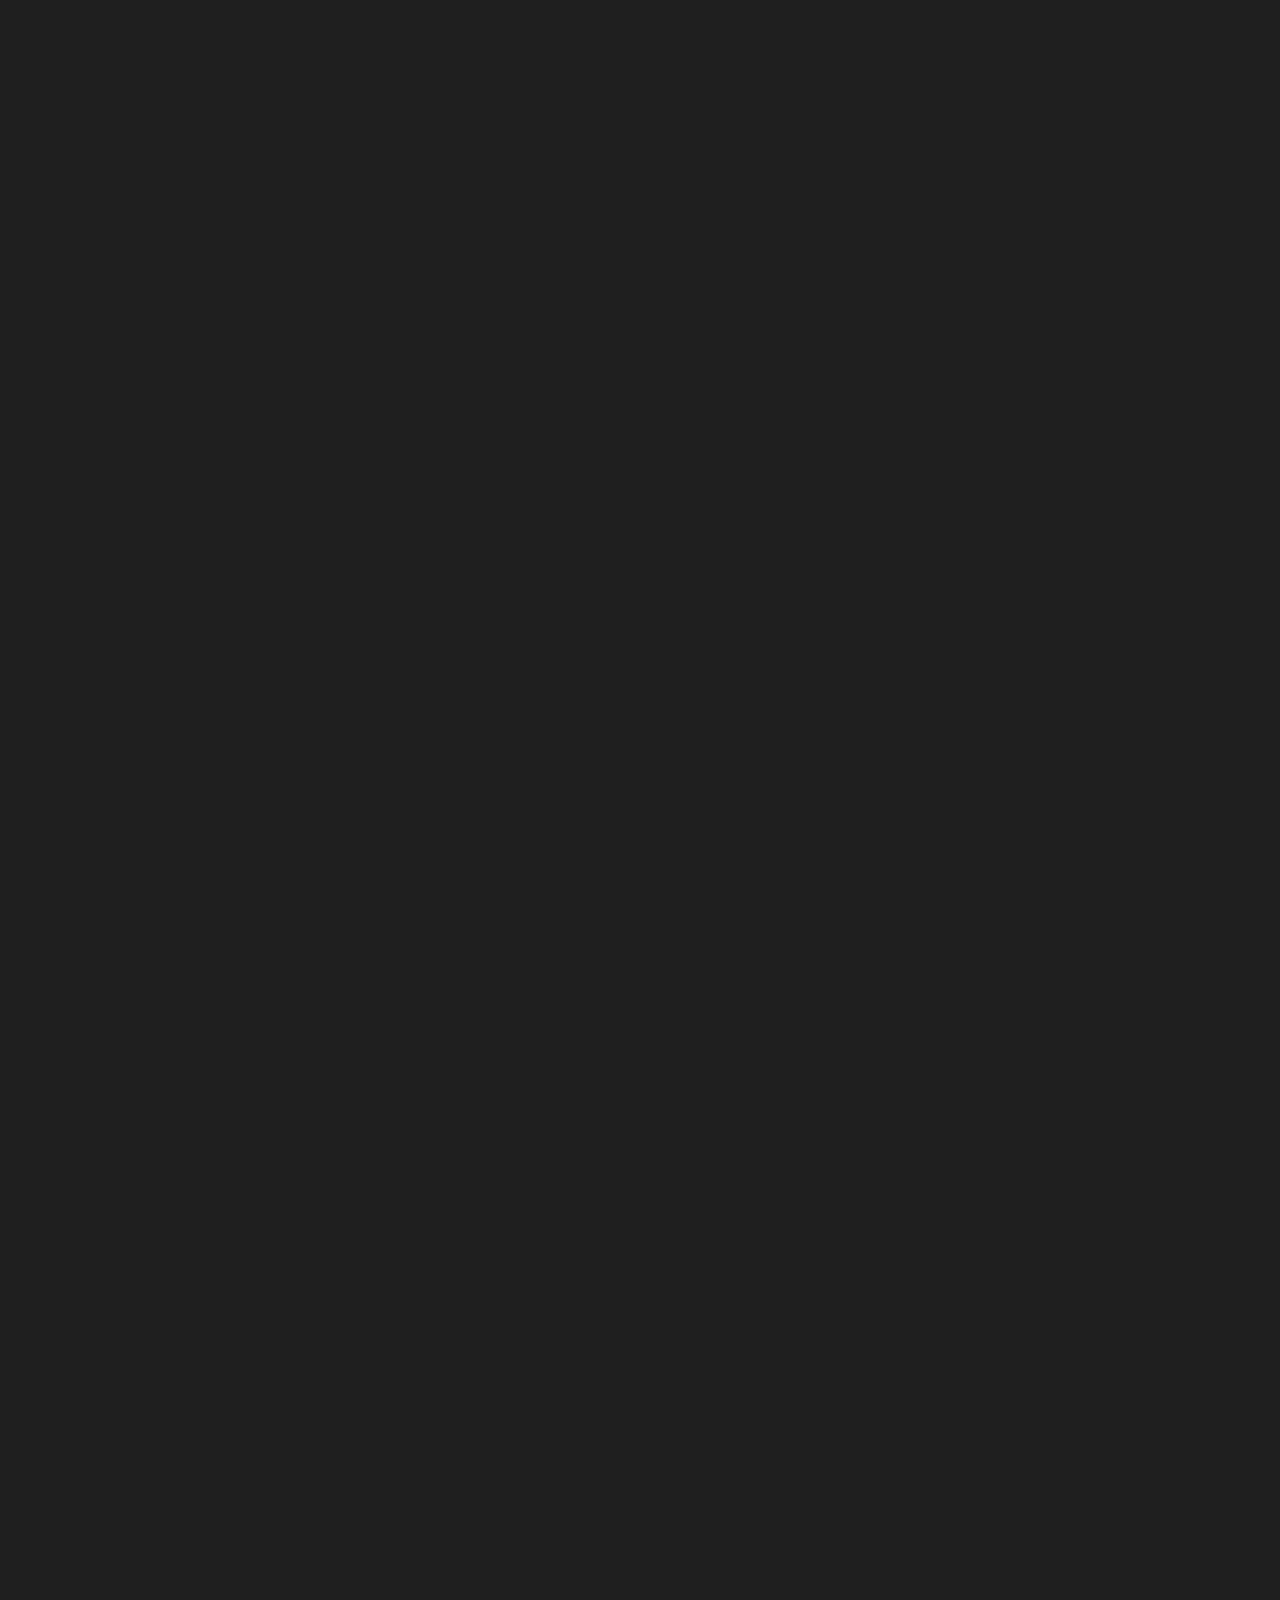
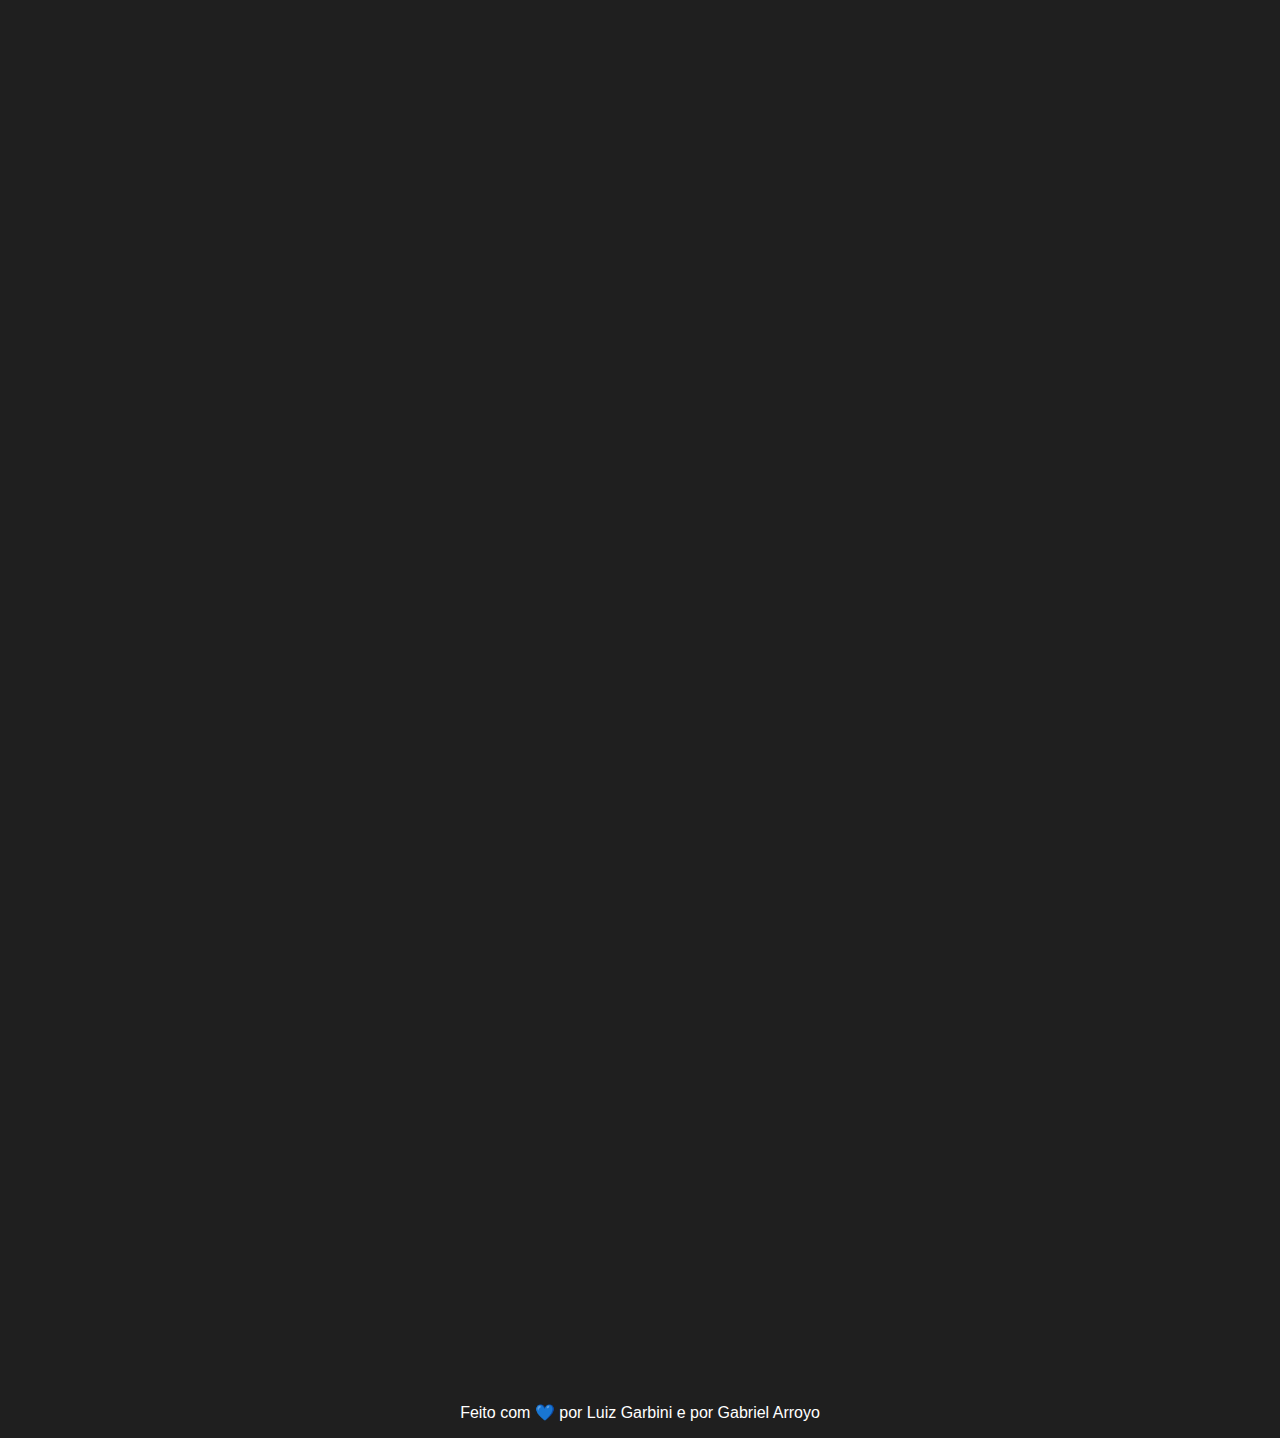
<file: lutadores.html>
<!DOCTYPE html>
<html lang="en">
  <head>
    <meta charset="UTF-8" />
    <meta http-equiv="X-UA-Compatible" content="IE=edge" />
    <meta name="viewport" content="width=device-width, initial-scale=1.0" />
    <link rel="stylesheet" href="./assets/css/global.css" />
    <link rel="stylesheet" href="./assets/css/champions/section_1.css" />
    <link rel="stylesheet" href="./assets/css/champions/section_2.css" />
    <link rel="stylesheet" href="./assets/css/champions/section_3.css" />
    <link rel="stylesheet" href="./assets/css/champions/section_4.css" />
    <link rel="stylesheet" href="./assets/css/champions/section_5.css" />
    <link rel="stylesheet" href="./assets/css/champions/section_6.css" />
    <link rel="stylesheet" href="./assets/css/champions/footer.css" />
    <link rel="stylesheet" href="https://unpkg.com/aos@next/dist/aos.css" />
    <link rel="stylesheet" href="./assets/css/champions/section_1.css" />
    <link rel="stylesheet" href="./assets/css/section1.css" />
    <link rel="stylesheet" href="./assets/css/champions/section_1-2.css" />
    <link
      rel="shortcut icon"
      href="./img/favicon/favicon.ico"
      type="image/x-icon"
    />

    <!-- Global site tag (gtag.js) - Google Analytics -->

    <script
      async
      src="https://www.googletagmanager.com/gtag/js?id=G-2RES06JY6P"
    ></script>
    <script>
      window.dataLayer = window.dataLayer || [];
      function gtag() {
        dataLayer.push(arguments);
      }
      gtag("js", new Date());

      gtag("config", "G-2RES06JY6P");
    </script>

    <title>Lutadores</title>
  </head>
  <body>
    <header>
      <a class="logo" href="./index.html"
        ><img src="./img/logo.png" alt="logo"
      /></a>
      <div class="mobile-menu">
        <div class="line1"></div>
        <div class="line2"></div>
        <div class="line3"></div>
      </div>
      <nav>
        <ul class="nav-list">
          <li><a href="./assassinos.html">ASSASSINOS</a></li>
          <li><a href="./lutadores.html">LUTADORES</a></li>
          <li><a href="./magos.html">MAGOS</a></li>
          <li><a href="./atiradores.html">ATIRADORES</a></li>
          <li><a href="./suportes.html">SUPORTES</a></li>
          <li><a href="./tanques.html">TANQUES</a></li>
        </ul>
      </nav>
    </header>
    <script src="./mobile-navbar.js"></script>
    <script src="https://unpkg.com/aos@next/dist/aos.js"></script>
    <script>
      AOS.init();
    </script>
    <div id="section-limiter">
      <!-- SECTION 1  -->
      <section id="section_1">
        <div id="section_1_banner" data-aos="fade-right" data-aos-delay="400">
          <img src="./img/lutadores/aatrox.jpg" alt="Aatrox" />
        </div>
        <div id="section_1_infos">
          <h1 id="section_1_title" data-aos="fade-right" data-aos-delay="200">
            Lutadores
          </h1>
          <sup
            id="section_1_subtitle"
            data-aos="fade-right"
            data-aos-delay="400"
            >Aatrox, Sett, Camille, e outros...</sup
          >
        </div>
      </section>

      <!-- SECTION 2  -->
      <section id="section_2">
        <div id="section_2_hero">
          <h2
            id="section_2_hero-title"
            data-aos="fade-right"
            data-aos-delay="200"
          >
            Sett
          </h2>
          <p
            id="section_2_hero-text"
            data-aos="fade-right"
            data-aos-delay="400"
          >
            Líder de parte do próspero submundo do crime em Ionia, Sett deve
            todo o seu sucesso à guerra contra Noxus. Mesmo estreando como um
            simples desafiante nas arenas de combate em Navori, ele logo
            conquistou notoriedade com sua força bruta e capacidade de suportar
            dor contínua e extrema. Agora, após superar todos os combatentes
            locais, Sett chegou até o topo e reina sobre as arenas onde um dia
            lutara.
          </p>
        </div>
        <div id="section_2_image" data-aos="fade-right">
          <img src="./img/lutadores/sett_obsidiana.jpg" alt="Sett_obsidiana" />
        </div>
      </section>

      <!-- SECTION 3  -->
      <section id="section_3">
        <div id="section_3_image" data-aos="fade-right">
          <img src="./img/lutadores/camille_ig.jpg" alt="Camille Ig" />
        </div>
        <div id="section_3_hero">
          <h2
            id="section_3_hero-title"
            data-aos="fade-right"
            data-aos-delay="200"
          >
            <span>“</span>O ego sempre deixa todos de joelhos.<span>”</span>
          </h2>
          <p
            id="section_3_hero-text"
            data-aos="fade-right"
            data-aos-delay="400"
          >
            - Camille
          </p>
        </div>
      </section>

      <!-- SECTION 4  -->
      <section id="section_4">
        <div id="section_4_hero">
          <h2
            id="section_4_hero-title"
            data-aos="fade-right"
            data-aos-delay="200"
          >
            <span>“</span>Eu cheguei aqui em busca de um desafio... E isto é o
            melhor que estes tolos podem me oferecer?
            <span>”</span>
          </h2>
          <p
            id="section_4_hero-text"
            data-aos="fade-right"
            data-aos-delay="400"
          >
            - Fiora
          </p>
        </div>
        <div id="section_4_image" data-aos="fade-right">
          <img src="./img/lutadores/fiora_projeto.jpg" alt="Fiora Projeto" />
        </div>
      </section>

      <!-- SECTION 5  -->
      <section id="section_5">
        <h2 id="section_5_title" data-aos="fade-up">Outros campeões...</h2>
        <div id="section_5_grid">
          <div
            id="section_5_grid-item"
            data-aos="fade-up"
            data-aos-duration="1000"
          >
            <div id="section_5_grid-item-image">
              <img src="./img/lutadores/kled.jpg" alt="Kled" />
            </div>
            <h4 id="section_5_grid-item-title">Kled</h4>
          </div>
          <div id="section_5_grid-item" data-aos="fade-up" data-aos-delay="200">
            <div id="section_5_grid-item-image">
              <img src="./img/lutadores/trundle.jpg" alt="Trundle" />
            </div>
            <h4 id="section_5_grid-item-title">Trundle</h4>
          </div>
          <div id="section_5_grid-item" data-aos="fade-up" data-aos-delay="400">
            <div id="section_5_grid-item-image">
              <img src="./img/lutadores/tryndamare.jpg" alt="Tryndamare" />
            </div>
            <h4 id="section_5_grid-item-title">Tryndamare</h4>
          </div>
          <div id="section_5_grid-item" data-aos="fade-up" data-aos-delay="600">
            <div id="section_5_grid-item-image">
              <img src="./img/lutadores/udyr.jpg" alt="Udyr" />
            </div>
            <h4 id="section_5_grid-item-title">Udyr</h4>
          </div>
          <div id="section_5_grid-item" data-aos="fade-up" data-aos-delay="800">
            <div id="section_5_grid-item-image">
              <img src="./img/lutadores/warwick.jpg" alt="Warwick" />
            </div>
            <h4 id="section_5_grid-item-title">Warwick</h4>
          </div>
        </div>
      </section>

      <!-- SECTION 6 -->
      <section id="section_6">
        <h2 id="section_6_title" data-aos="fade-up">Algumas skins...</h2>
        <div id="section_6_grid">
          <div
            class="section_6_grid-item"
            data-aos="fade-up"
            data-aos-delay="200"
          >
            <figure class="section_6_grid-item-figure">
              <img
                src="./img/lutadores/irelia_velho_oeste.jpg"
                alt="Irelia Velho Oeste"
              />
            </figure>
            <h4 class="section_6_grid-item-title">Irelia Velho Oeste</h4>
          </div>
          <div
            class="section_6_grid-item"
            data-aos="fade-up"
            data-aos-delay="400"
          >
            <figure class="section_6_grid-item-figure">
              <img src="./img/lutadores/vi-projeto.jpg" alt="Projeto Vi" />
            </figure>
            <h4 class="section_6_grid-item-title">Projeto Vi</h4>
          </div>
          <div
            class="section_6_grid-item"
            data-aos="fade-up"
            data-aos-delay="600"
          >
            <figure class="section_6_grid-item-figure">
              <img
                src="./img/lutadores/jax_cajado_divino.jpg"
                alt="Jax Cajado Divino"
              />
            </figure>
            <h4 class="section_6_grid-item-title">Jax Cajado Divino</h4>
          </div>
          <div
            class="section_6_grid-item"
            data-aos="fade-up"
            data-aos-delay="800"
          >
            <figure class="section_6_grid-item-figure">
              <img
                src="./img/lutadores/riven_espada_valorosa_edição_prestigio.jpg"
                alt="Eiven Espada Valorosa"
              />
            </figure>
            <h4 class="section_6_grid-item-title">
              Riven Espada Valorosa - Edição Prestígio
            </h4>
          </div>
          <div
            class="section_6_grid-item"
            data-aos="fade-up"
            data-aos-delay="1000"
          >
            <figure class="section_6_grid-item-figure">
              <img
                src="./img/lutadores/yasuo_dragão_da_verdade.jpg"
                alt="Yasuo Dragão da Verdade"
              />
            </figure>
            <h4 class="section_6_grid-item-title">Yasuo Dragão da Verdade</h4>
          </div>
          <div
            class="section_6_grid-item"
            data-aos="fade-up"
            data-aos-delay="1200"
          >
            <figure class="section_6_grid-item-figure">
              <img
                src="./img/lutadores/yone_emissario_da_luz.jpg"
                alt="Yone Emissario da Luz"
              />
            </figure>
            <h4 class="section_6_grid-item-title">Yone Emissario da Luz</h4>
          </div>
        </div>
      </section>
      <footer>
        Feito com 💙 por
        <a href="https://github.com/LuizGarbini" target="_blank"
          >Luiz Garbini</a
        >
        e por
        <a href="https://github.com/gabrielarroyoc" target="_blank"
          >Gabriel Arroyo</a
        >
      </footer>
    </div>
  </body>
</html>
</file>
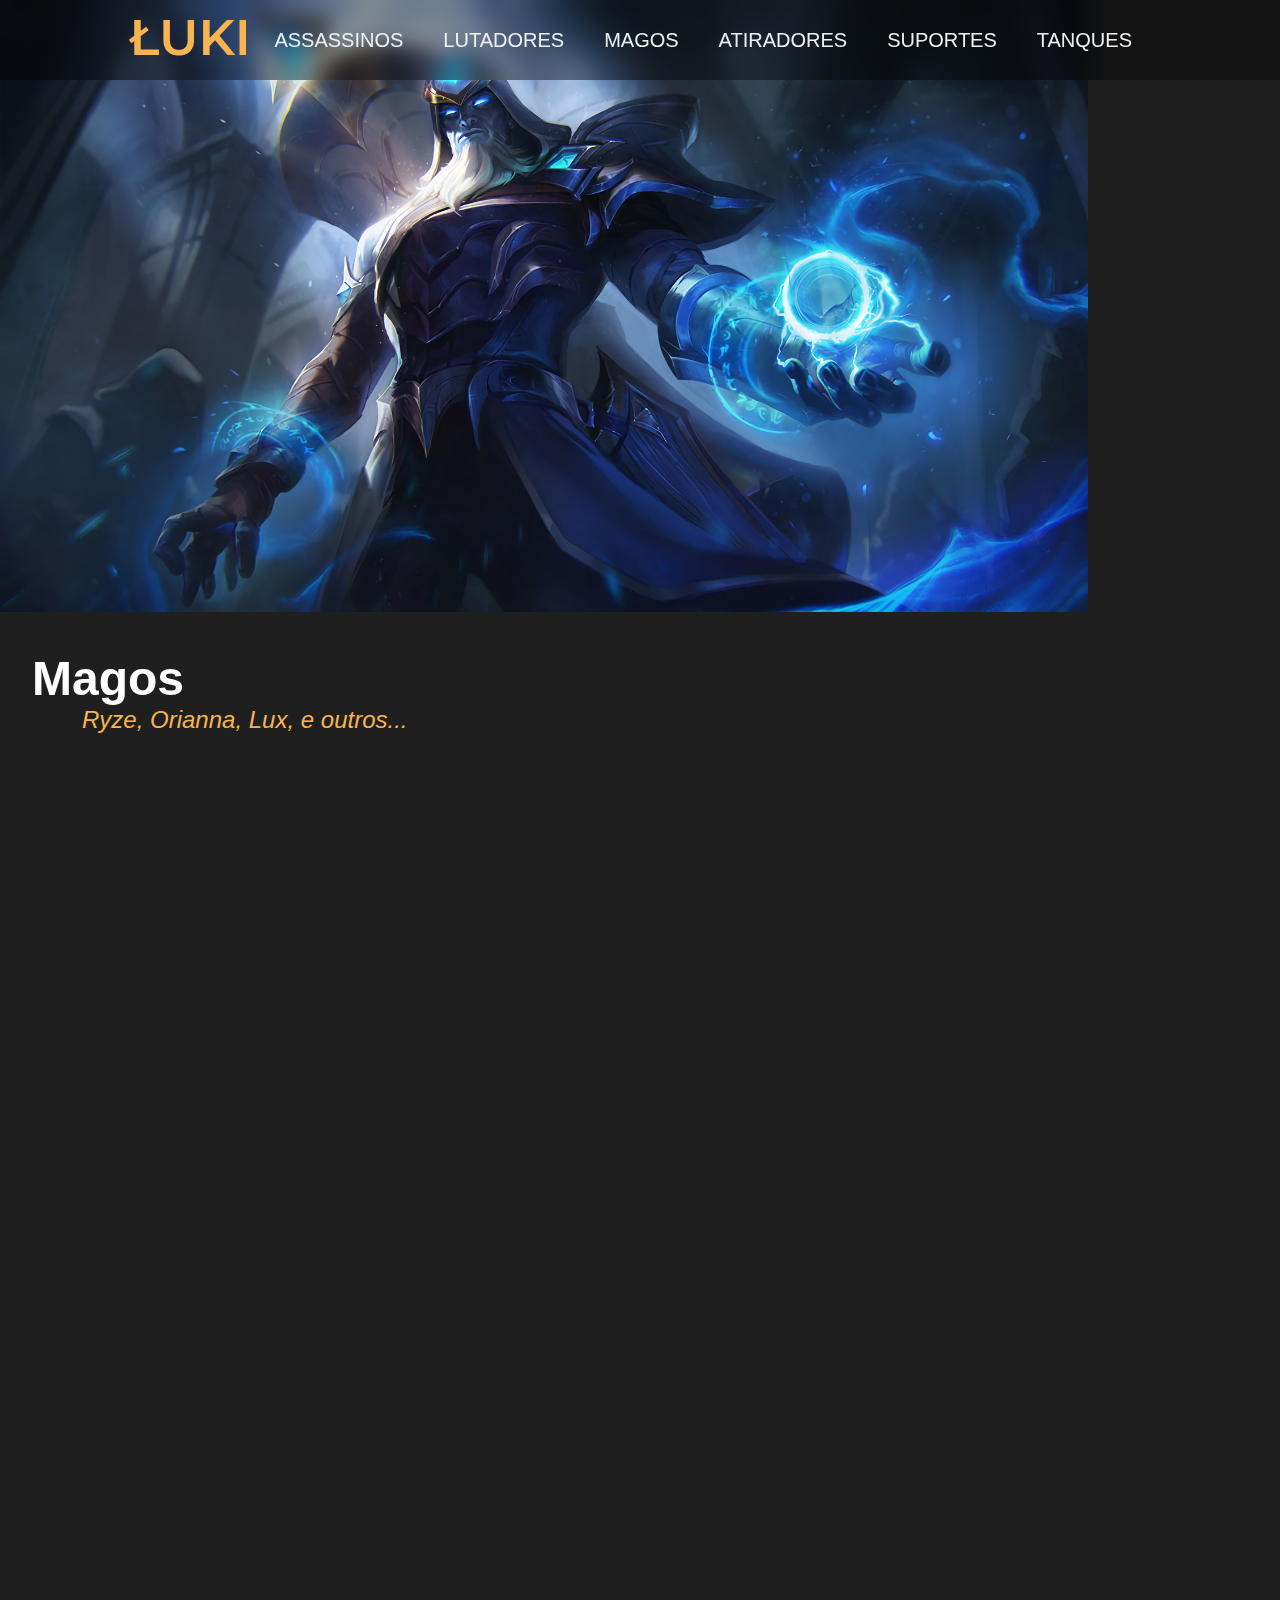
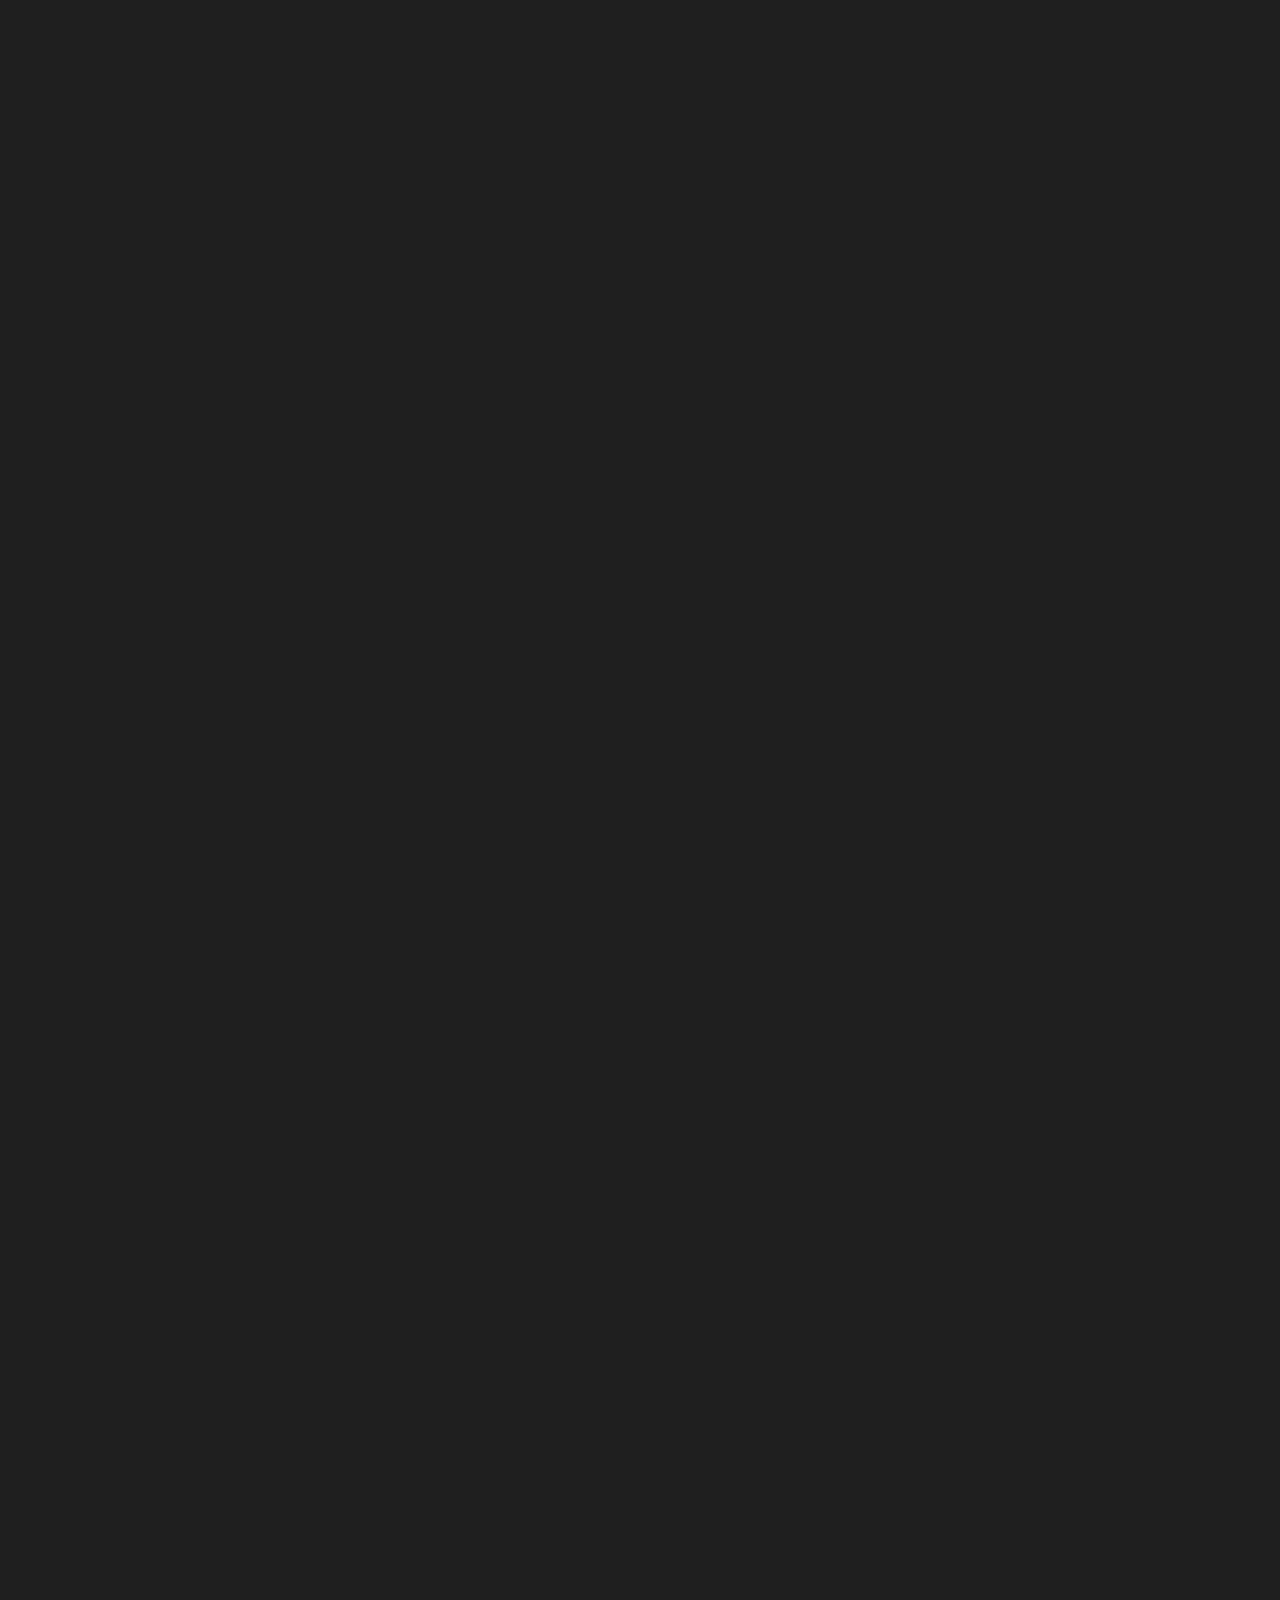
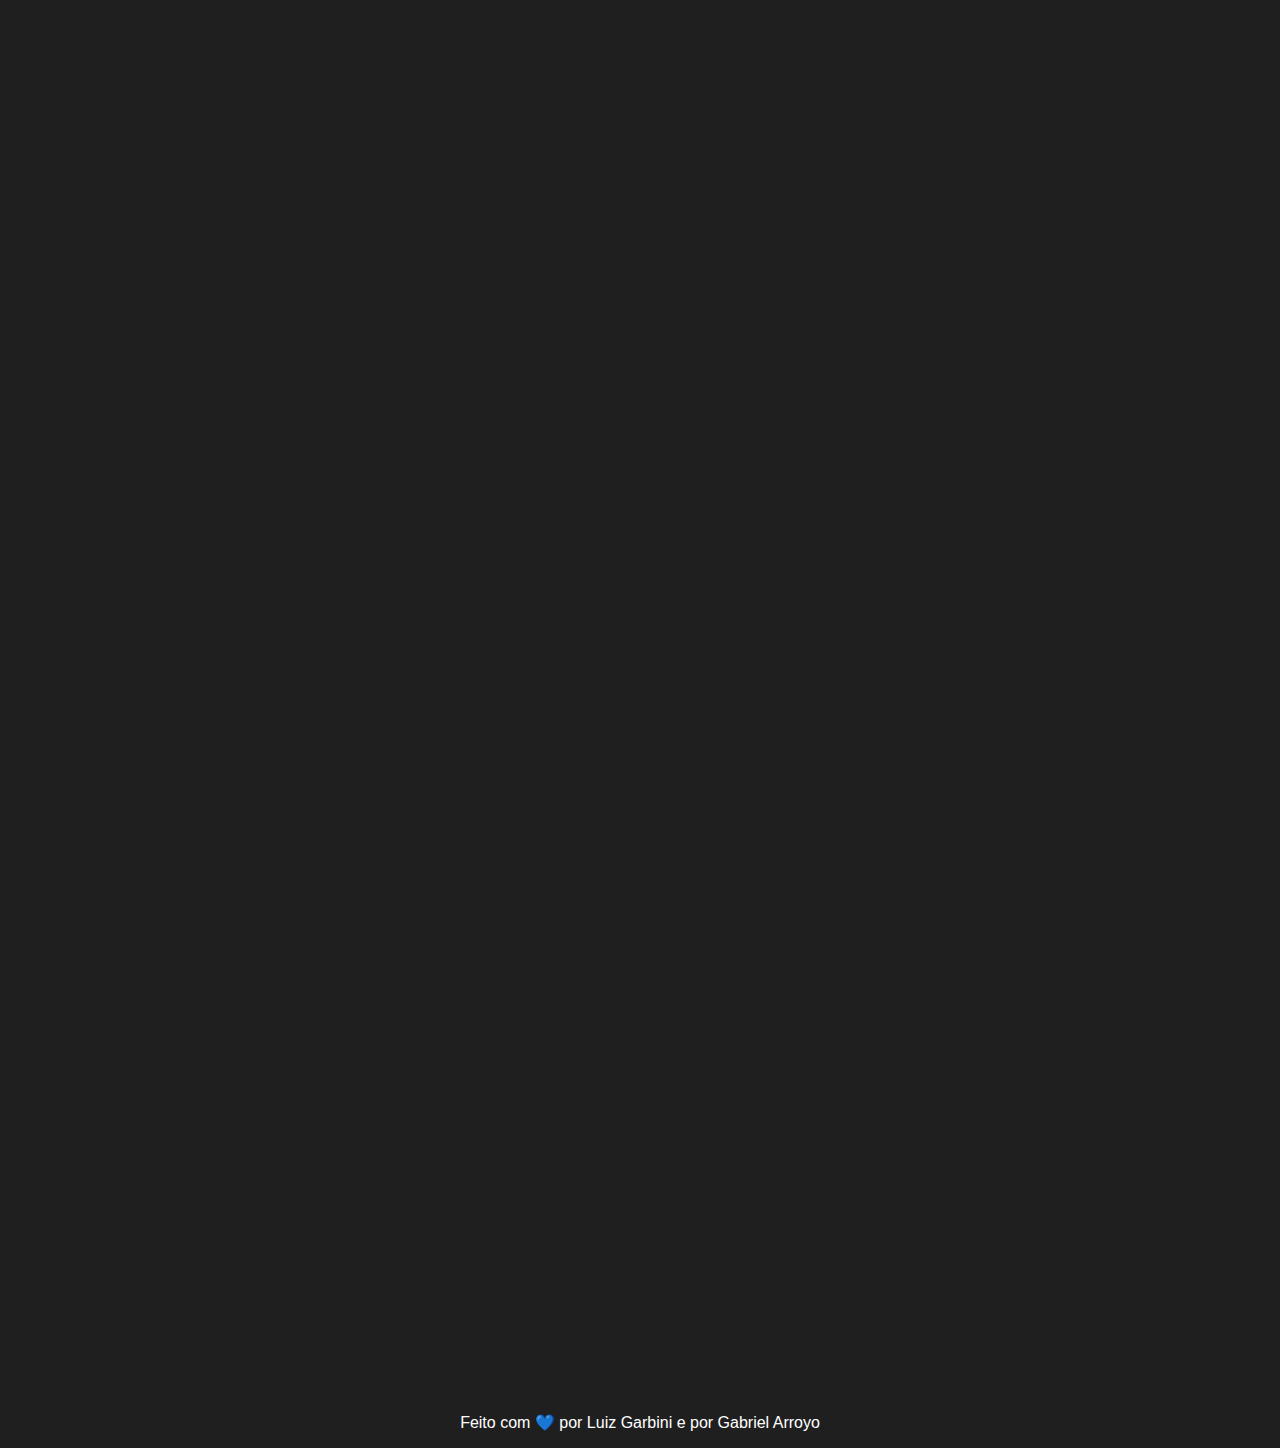
<file: magos.html>
<!DOCTYPE html>
<html lang="en">
  <head>
    <meta charset="UTF-8" />
    <meta http-equiv="X-UA-Compatible" content="IE=edge" />
    <meta name="viewport" content="width=device-width, initial-scale=1.0" />
    <link rel="stylesheet" href="./assets/css/global.css" />
    <link rel="stylesheet" href="./assets/css/champions/section_2.css" />
    <link rel="stylesheet" href="./assets/css/champions/section_3.css" />
    <link rel="stylesheet" href="./assets/css/champions/section_4.css" />
    <link rel="stylesheet" href="./assets/css/champions/section_5.css" />
    <link rel="stylesheet" href="./assets/css/champions/section_6.css" />
    <link rel="stylesheet" href="./assets/css/champions/footer.css" />
    <link rel="stylesheet" href="./assets/css/champions/section_1.css" />
    <link rel="stylesheet" href="https://unpkg.com/aos@next/dist/aos.css" />
    <link rel="stylesheet" href="./assets/css/section1.css" />
    <link rel="stylesheet" href="./assets/css/champions/section_1-2.css" />
    <link
      rel="shortcut icon"
      href="./img/favicon/favicon.ico"
      type="image/x-icon"
    />

    <!-- Global site tag (gtag.js) - Google Analytics -->

    <script
      async
      src="https://www.googletagmanager.com/gtag/js?id=G-2RES06JY6P"
    ></script>
    <script>
      window.dataLayer = window.dataLayer || [];
      function gtag() {
        dataLayer.push(arguments);
      }
      gtag("js", new Date());

      gtag("config", "G-2RES06JY6P");
    </script>

    <title>Magos</title>
  </head>
  <body>
    <header>
      <a class="logo" href="./index.html"
        ><img src="./img/logo.png" alt="logo"
      /></a>
      <div class="mobile-menu">
        <div class="line1"></div>
        <div class="line2"></div>
        <div class="line3"></div>
      </div>
      <nav>
        <ul class="nav-list">
          <li><a href="./assassinos.html">ASSASSINOS</a></li>
          <li><a href="./lutadores.html">LUTADORES</a></li>
          <li><a href="./magos.html">MAGOS</a></li>
          <li><a href="./atiradores.html">ATIRADORES</a></li>
          <li><a href="./suportes.html">SUPORTES</a></li>
          <li><a href="./tanques.html">TANQUES</a></li>
        </ul>
      </nav>
    </header>
    <script src="./mobile-navbar.js"></script>
    <script src="https://unpkg.com/aos@next/dist/aos.js"></script>
    <script>
      AOS.init();
    </script>
    <div id="section-limiter">
      <!-- SECTION 1  -->
      <section id="section_1">
        <div id="section_1_banner" data-aos="fade-right" data-aos-delay="400">
          <img src="./img/magos/ryze_campeonato.jpg" alt="Ryze Campeonato" />
        </div>
        <div id="section_1_infos">
          <h1 id="section_1_title" data-aos="fade-right" data-aos-delay="200">
            Magos
          </h1>
          <sup
            id="section_1_subtitle"
            data-aos="fade-right"
            data-aos-delay="400"
            >Ryze, Orianna, Lux, e outros...</sup
          >
        </div>
      </section>

      <!-- SECTION 2  -->
      <section id="section_2">
        <div id="section_2_hero">
          <h2
            id="section_2_hero-title"
            data-aos="fade-right"
            data-aos-delay="200"
          >
            Morgana
          </h2>
          <p
            id="section_2_hero-text"
            data-aos="fade-right"
            data-aos-delay="400"
          >
            Dividida entre sua natureza mortal e celestial, Morgana prendeu as
            asas para preservar sua humanidade e inflige sua dor e amargura nos
            desonestos e corruptos. Ela rejeita as leis e tradições que
            considera injustas e luta pela verdade nas sombras de Demacia com
            escudos e correntes de fogo sombrio, ainda que alguns tentem
            reprimi-la. Acima de tudo, Morgana acredita que até os banidos e
            exilados podem, um dia, se erguer.
          </p>
        </div>
        <div id="section_2_image" data-aos="fade-right">
          <img
            src="./img/magos/morgana_emissaria_da_luz.jpg"
            alt="Morgana Emissária da Luz"
          />
        </div>
      </section>

      <!-- SECTION 3  -->
      <section id="section_3">
        <div id="section_3_image" data-aos="fade-right">
          <img
            src="./img/magos/veigar_chefão_final.jpg"
            alt="Veigar Chefão Final"
          />
        </div>
        <div id="section_3_hero">
          <h2
            id="section_3_hero-title"
            data-aos="fade-right"
            data-aos-delay="200"
          >
            <span>“</span>É o caminho mais curto,mas não tem nada a ver com o
            meu tamanho!<span>”</span>
          </h2>
          <p
            id="section_3_hero-text"
            data-aos="fade-right"
            data-aos-delay="400"
          >
            - Veigar
          </p>
        </div>
      </section>

      <!-- SECTION 4  -->
      <section id="section_4">
        <div id="section_4_hero">
          <h2
            id="section_4_hero-title"
            data-aos="fade-right"
            data-aos-delay="200"
          >
            <span>“</span>Não desafie a vontade do destino!
            <span>”</span>
          </h2>
          <p
            id="section_4_hero-text"
            data-aos="fade-right"
            data-aos-delay="400"
          >
            - Malzahar
          </p>
        </div>
        <div id="section_4_image" data-aos="fade-right">
          <img src="./img/magos/malzahar_chefão.jpg" alt="Malzahar Chefão" />
        </div>
      </section>

      <!-- SECTION 5  -->
      <section id="section_5">
        <h2 id="section_5_title" data-aos="fade-up">Outros campeões...</h2>
        <div id="section_5_grid">
          <div
            id="section_5_grid-item"
            data-aos="fade-up"
            data-aos-duration="1000"
          >
            <div id="section_5_grid-item-image">
              <img src="./img/magos/aurelion_sol.jpg" alt="Aurelion Sol" />
            </div>
            <h4 id="section_5_grid-item-title">Aurelion Sol</h4>
          </div>
          <div id="section_5_grid-item" data-aos="fade-up" data-aos-delay="200">
            <div id="section_5_grid-item-image">
              <img src="./img/magos/kassadin.jpg" alt="akali" />
            </div>
            <h4 id="section_5_grid-item-title">Kassadin</h4>
          </div>
          <div id="section_5_grid-item" data-aos="fade-up" data-aos-delay="400">
            <div id="section_5_grid-item-image">
              <img src="./img/magos/viktor.jpg" alt="Viktor" />
            </div>
            <h4 id="section_5_grid-item-title">Viktor</h4>
          </div>
          <div id="section_5_grid-item" data-aos="fade-up" data-aos-delay="600">
            <div id="section_5_grid-item-image">
              <img src="./img/magos/vel'koz.jpg" alt="Vel'Koz" />
            </div>
            <h4 id="section_5_grid-item-title">Vel'Koz</h4>
          </div>
          <div id="section_5_grid-item" data-aos="fade-up" data-aos-delay="800">
            <div id="section_5_grid-item-image">
              <img src="./img/magos/zilean.jpg" alt="Zilean" />
            </div>
            <h4 id="section_5_grid-item-title">Zilean</h4>
          </div>
        </div>
      </section>

      <!-- SECTION 6 -->
      <section id="section_6">
        <h2 id="section_6_title" data-aos="fade-up">Algumas skins...</h2>
        <div id="section_6_grid">
          <div
            class="section_6_grid-item"
            data-aos="fade-up"
            data-aos-delay="200"
          >
            <figure class="section_6_grid-item-figure">
              <img
                src="./img/magos/heimerdinger_substancias_perigosas.jpg"
                alt="Heimerdinger Substâncias Perigosas"
              />
            </figure>
            <h4 class="section_6_grid-item-title">
              Heimerdinger Substâncias Perigosas
            </h4>
          </div>
          <div
            class="section_6_grid-item"
            data-aos="fade-up"
            data-aos-delay="400"
          >
            <figure class="section_6_grid-item-figure">
              <img src="./img/magos/abelhiana.jpg" alt="Abelhiana" />
            </figure>
            <h4 class="section_6_grid-item-title">Abelhiana</h4>
          </div>
          <div
            class="section_6_grid-item"
            data-aos="fade-up"
            data-aos-delay="600"
          >
            <figure class="section_6_grid-item-figure">
              <img
                src="./img/magos/lux_cosmos_negro.jpg"
                alt="Lux Cosmos Negro"
              />
            </figure>
            <h4 class="section_6_grid-item-title">Lux Cosmos Negro</h4>
          </div>
          <div
            class="section_6_grid-item"
            data-aos="fade-up"
            data-aos-delay="800"
          >
            <figure class="section_6_grid-item-figure">
              <img
                src="./img/magos/syndra_feiticeira.jpg"
                alt="Syndra Feiticeira"
              />
            </figure>
            <h4 class="section_6_grid-item-title">Syndra Feiticeira</h4>
          </div>
          <div
            class="section_6_grid-item"
            data-aos="fade-up"
            data-aos-delay="1000"
          >
            <figure class="section_6_grid-item-figure">
              <img
                src="./img/magos/neeko_pergaminhos_shan_hai.jpg"
                alt="Neeko Pergaminhos Shan Hai"
              />
            </figure>
            <h4 class="section_6_grid-item-title">
              Neeko Pergaminhos Shan Hai
            </h4>
          </div>
          <div
            class="section_6_grid-item"
            data-aos="fade-up"
            data-aos-delay="1200"
          >
            <figure class="section_6_grid-item-figure">
              <img
                src="./img/magos/vex_emissária_da_luz.jpg"
                alt="Vex Emissária da Luz"
              />
            </figure>
            <h4 class="section_6_grid-item-title">Vex Emissária da Luz</h4>
          </div>
        </div>
      </section>
      <footer>
        Feito com 💙 por
        <a href="https://github.com/LuizGarbini" target="_blank"
          >Luiz Garbini</a
        >
        e por
        <a href="https://github.com/gabrielarroyoc" target="_blank"
          >Gabriel Arroyo</a
        >
      </footer>
    </div>
  </body>
</html>
</file>
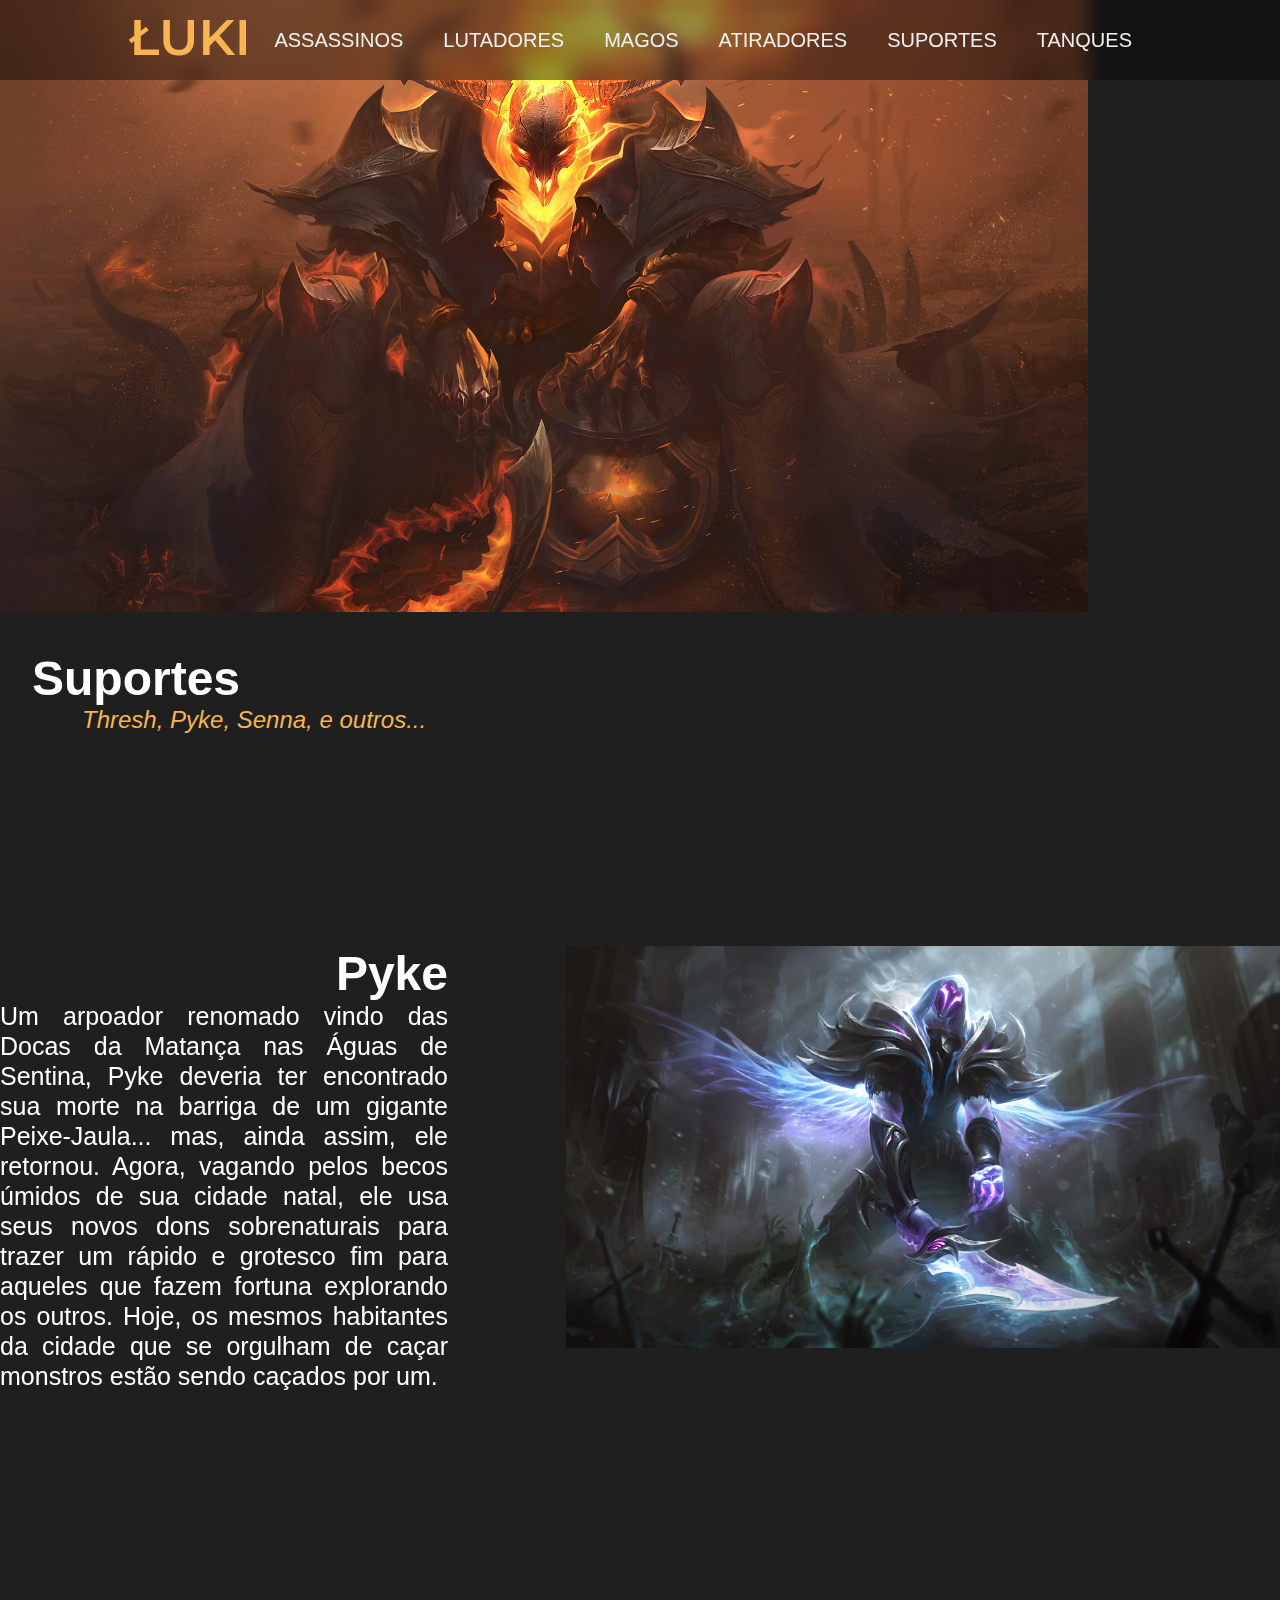
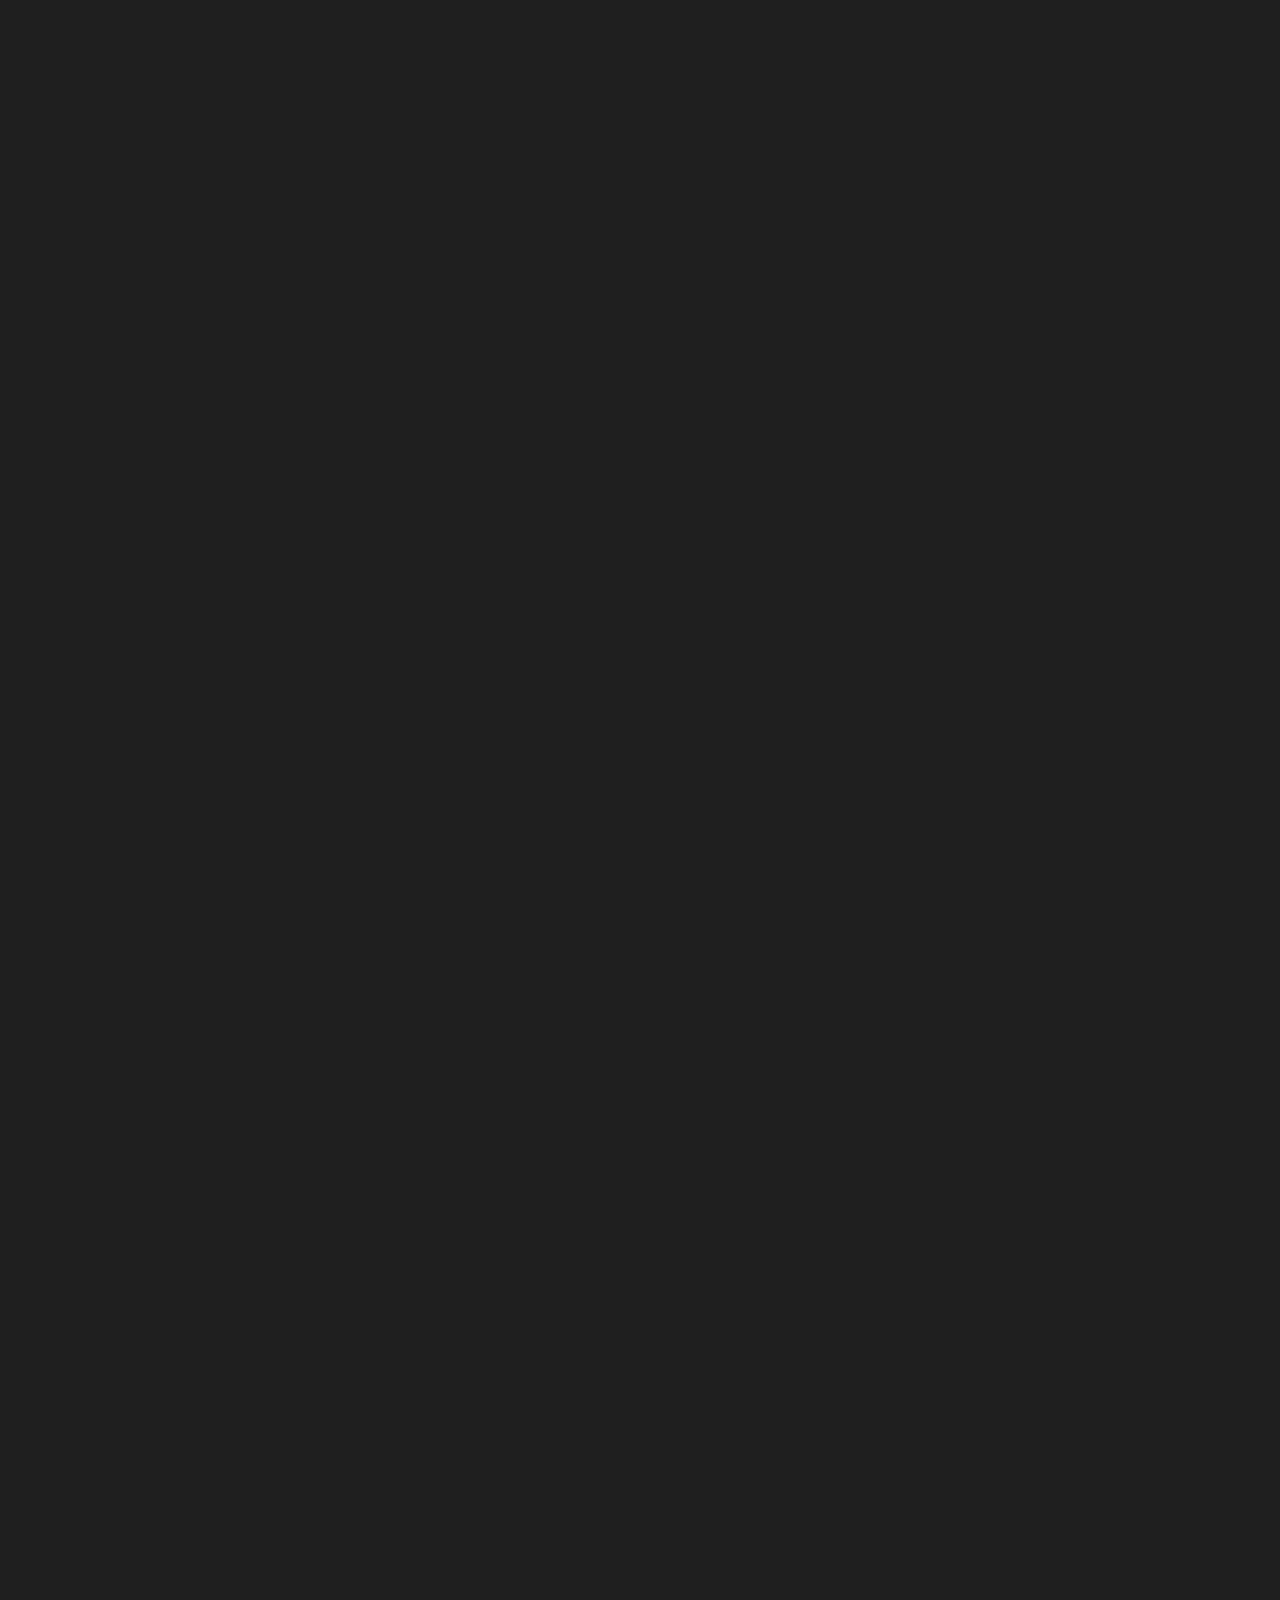
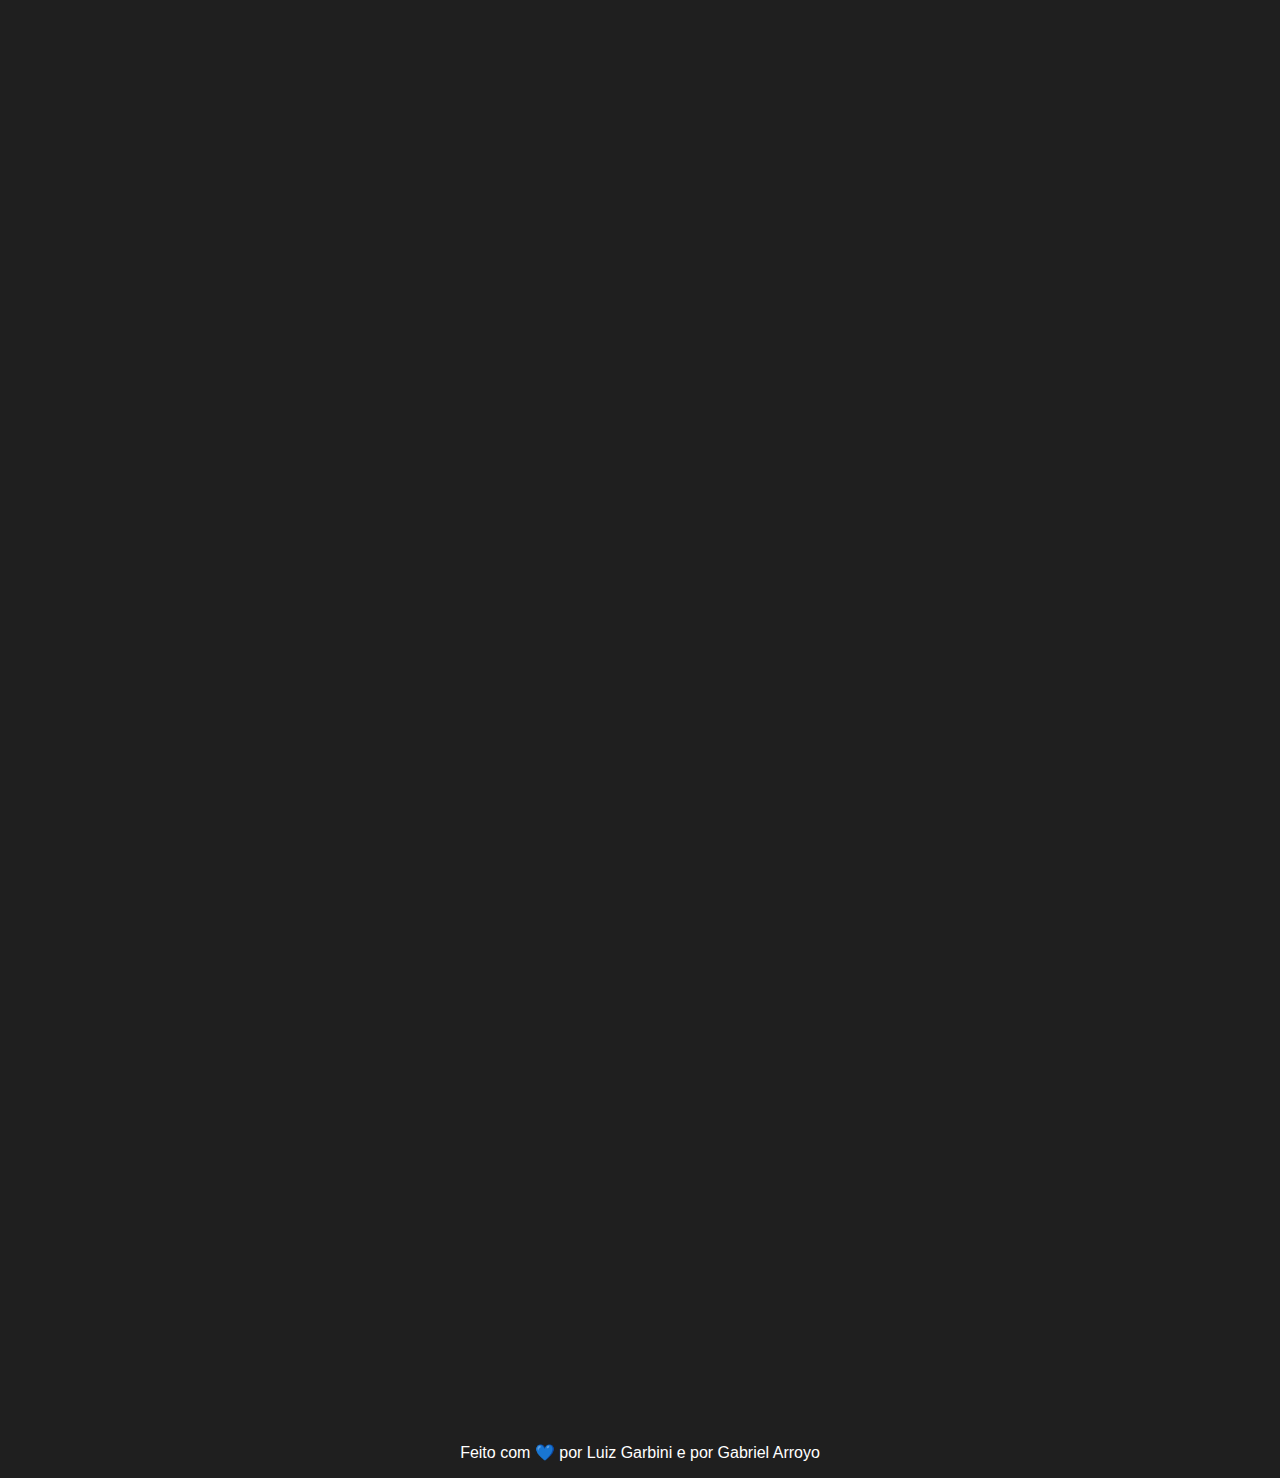
<file: suportes.html>
<!DOCTYPE html>
<html lang="en">
  <head>
    <meta charset="UTF-8" />
    <meta http-equiv="X-UA-Compatible" content="IE=edge" />
    <meta name="viewport" content="width=device-width, initial-scale=1.0" />
    <link rel="stylesheet" href="./assets/css/global.css" />
    <link rel="stylesheet" href="./assets/css/champions/section_2.css" />
    <link rel="stylesheet" href="./assets/css/champions/section_3.css" />
    <link rel="stylesheet" href="./assets/css/champions/section_4.css" />
    <link rel="stylesheet" href="./assets/css/champions/section_5.css" />
    <link rel="stylesheet" href="./assets/css/champions/section_6.css" />
    <link rel="stylesheet" href="./assets/css/champions/footer.css" />
    <link rel="stylesheet" href="./assets/css/champions/section_1.css" />
    <link rel="stylesheet" href="https://unpkg.com/aos@next/dist/aos.css" />
    <link rel="stylesheet" href="./assets/css/champions/section_1-2.css" />
    <link rel="stylesheet" href="./assets/css/section1.css" />
    <link
      rel="shortcut icon"
      href="./img/favicon/favicon.ico"
      type="image/x-icon"
    />

    <!-- Global site tag (gtag.js) - Google Analytics -->

    <script
      async
      src="https://www.googletagmanager.com/gtag/js?id=G-2RES06JY6P"
    ></script>
    <script>
      window.dataLayer = window.dataLayer || [];
      function gtag() {
        dataLayer.push(arguments);
      }
      gtag("js", new Date());

      gtag("config", "G-2RES06JY6P");
    </script>

    <title>Suportes</title>
  </head>
  <body>
    <header>
      <a class="logo" href="./index.html"
        ><img src="./img/logo.png" alt="logo"
      /></a>
      <div class="mobile-menu">
        <div class="line1"></div>
        <div class="line2"></div>
        <div class="line3"></div>
      </div>
      <nav>
        <ul class="nav-list">
          <li><a href="./assassinos.html">ASSASSINOS</a></li>
          <li><a href="./lutadores.html">LUTADORES</a></li>
          <li><a href="./magos.html">MAGOS</a></li>
          <li><a href="./atiradores.html">ATIRADORES</a></li>
          <li><a href="./suportes.html">SUPORTES</a></li>
          <li><a href="./tanques.html">TANQUES</a></li>
        </ul>
      </nav>
    </header>
    <script src="./mobile-navbar.js"></script>
    <script src="https://unpkg.com/aos@next/dist/aos.js"></script>
    <script>
      AOS.init();
    </script>
    <div id="section-limiter">
      <!-- SECTION 1  -->
      <section id="section_1">
        <div id="section_1_banner" data-aos="fade-right" data-aos-delay="400">
          <img src="./img/suportes/thresh.jpg" alt="Tresh Velho Oeste" />
        </div>
        <div id="section_1_infos">
          <h1 id="section_1_title" data-aos="fade-right" data-aos-delay="200">
            Suportes
          </h1>
          <sup
            id="section_1_subtitle"
            data-aos="fade-right"
            data-aos-delay="400"
            >Thresh, Pyke, Senna, e outros...</sup
          >
        </div>
      </section>

      <!-- SECTION 2  -->
      <section id="section_2">
        <div id="section_2_hero">
          <h2
            id="section_2_hero-title"
            data-aos="fade-right"
            data-aos-delay="200"
          >
            Pyke
          </h2>
          <p
            id="section_2_hero-text"
            data-aos="fade-right"
            data-aos-delay="400"
          >
            Um arpoador renomado vindo das Docas da Matança nas Águas de
            Sentina, Pyke deveria ter encontrado sua morte na barriga de um
            gigante Peixe-Jaula... mas, ainda assim, ele retornou. Agora,
            vagando pelos becos úmidos de sua cidade natal, ele usa seus novos
            dons sobrenaturais para trazer um rápido e grotesco fim para aqueles
            que fazem fortuna explorando os outros. Hoje, os mesmos habitantes
            da cidade que se orgulham de caçar monstros estão sendo caçados por
            um.
          </p>
        </div>
        <div id="section_2_image" data-aos="fade-right">
          <img
            src="./img/suportes/pyke_guerreiro_das_cinzas.jpg"
            alt="Pyke Guerreiro das Cinzas"
          />
        </div>
      </section>

      <!-- SECTION 3  -->
      <section id="section_3">
        <div id="section_3_image" data-aos="fade-right">
          <img src="./img/suportes/renata_glasc.jpg" alt="" />
        </div>
        <div id="section_3_hero">
          <h2
            id="section_3_hero-title"
            data-aos="fade-right"
            data-aos-delay="200"
          >
            <span>“</span>Vou fazer você matar quem você ama, é uma ameaça mais
            eficaz do que qualquer arma!.<span>”</span>
          </h2>
          <p
            id="section_3_hero-text"
            data-aos="fade-right"
            data-aos-delay="400"
          >
            - Renata Glasc
          </p>
        </div>
      </section>

      <!-- SECTION 4  -->
      <section id="section_4">
        <div id="section_4_hero">
          <h2
            id="section_4_hero-title"
            data-aos="fade-right"
            data-aos-delay="200"
          >
            <span>“</span>Estamos todos ligados ao oceano.
            <span>”</span>
          </h2>
          <p
            id="section_4_hero-text"
            data-aos="fade-right"
            data-aos-delay="400"
          >
            - Nami
          </p>
        </div>
        <div id="section_4_image" data-aos="fade-right">
          <img
            src="./img/suportes/nami_cibernética.jpg"
            alt="Nami Cibernética"
          />
        </div>
      </section>

      <!-- SECTION 5  -->
      <section id="section_5">
        <h2 id="section_5_title" data-aos="fade-up">Outros campeões...</h2>
        <div id="section_5_grid">
          <div
            id="section_5_grid-item"
            data-aos="fade-up"
            data-aos-duration="1000"
          >
            <div id="section_5_grid-item-image">
              <img src="./img/suportes/karma.jpg" alt="Karma" />
            </div>
            <h4 id="section_5_grid-item-title">Karma</h4>
          </div>
          <div id="section_5_grid-item" data-aos="fade-up" data-aos-delay="200">
            <div id="section_5_grid-item-image">
              <img src="./img/suportes/leona.jpg" alt="Leona" />
            </div>
            <h4 id="section_5_grid-item-title">Leona</h4>
          </div>
          <div id="section_5_grid-item" data-aos="fade-up" data-aos-delay="400">
            <div id="section_5_grid-item-image">
              <img src="./img/suportes/janna.jpg" alt="Janna" />
            </div>
            <h4 id="section_5_grid-item-title">Janna</h4>
          </div>
          <div id="section_5_grid-item" data-aos="fade-up" data-aos-delay="600">
            <div id="section_5_grid-item-image">
              <img src="./img/suportes/sona.jpg" alt="Sona" />
            </div>
            <h4 id="section_5_grid-item-title">Sona</h4>
          </div>
          <div id="section_5_grid-item" data-aos="fade-up" data-aos-delay="800">
            <div id="section_5_grid-item-image">
              <img src="./img/suportes/taric.jpg" alt="Taric" />
            </div>
            <h4 id="section_5_grid-item-title">Taric</h4>
          </div>
        </div>
      </section>

      <!-- SECTION 6 -->
      <section id="section_6">
        <h2 id="section_6_title" data-aos="fade-up">Algumas skins...</h2>
        <div id="section_6_grid">
          <div
            class="section_6_grid-item"
            data-aos="fade-up"
            data-aos-delay="200"
          >
            <figure class="section_6_grid-item-figure">
              <img
                src="./img/suportes/alistar_conquistador.jpg"
                alt="Alistar Conquistador"
              />
            </figure>
            <h4 class="section_6_grid-item-title">Alistar Conquistador</h4>
          </div>
          <div
            class="section_6_grid-item"
            data-aos="fade-up"
            data-aos-delay="400"
          >
            <figure class="section_6_grid-item-figure">
              <img
                src="./img/suportes/seraphine_fênis_graciosa.jpg"
                alt="Seraphine Fênix Graciosa"
              />
            </figure>
            <h4 class="section_6_grid-item-title">Seraphine Fênix Graciosa</h4>
          </div>
          <div
            class="section_6_grid-item"
            data-aos="fade-up"
            data-aos-delay="600"
          >
            <figure class="section_6_grid-item-figure">
              <img
                src="./img/suportes/lulu_feiticeira_cósmica.jpg"
                alt="Lulu Feiticeira Cósmica"
              />
            </figure>
            <h4 class="section_6_grid-item-title">Lulu Feiticeira Cósmica</h4>
          </div>
          <div
            class="section_6_grid-item"
            data-aos="fade-up"
            data-aos-delay="800"
          >
            <figure class="section_6_grid-item-figure">
              <img
                src="./img/suportes/rell_rainha_de_batalha.jpg"
                alt="Rell Rainha de Batalha"
              />
            </figure>
            <h4 class="section_6_grid-item-title">Rell Rainha de Batalha</h4>
          </div>
          <div
            class="section_6_grid-item"
            data-aos="fade-up"
            data-aos-delay="1000"
          >
            <figure class="section_6_grid-item-figure">
              <img
                src="./img/suportes/soraka_emissária_da_luz.jpg"
                alt="Soraka Emissária da Luz"
              />
            </figure>
            <h4 class="section_6_grid-item-title">Soraka Emissária da Luz</h4>
          </div>
          <div
            class="section_6_grid-item"
            data-aos="fade-up"
            data-aos-delay="1200"
          >
            <figure class="section_6_grid-item-figure">
              <img
                src="./img/suportes/senna_true_damage_edição_prestigio.jpg"
                alt="Senna_True_Damage_Edição_Prestígio"
              />
            </figure>
            <h4 class="section_6_grid-item-title">
              Senna True Damage - Edição Prestígio
            </h4>
          </div>
        </div>
      </section>
      <footer>
        Feito com 💙 por
        <a href="https://github.com/LuizGarbini" target="_blank"
          >Luiz Garbini</a
        >
        e por
        <a href="https://github.com/gabrielarroyoc" target="_blank"
          >Gabriel Arroyo</a
        >
      </footer>
    </div>
  </body>
</html>
</file>
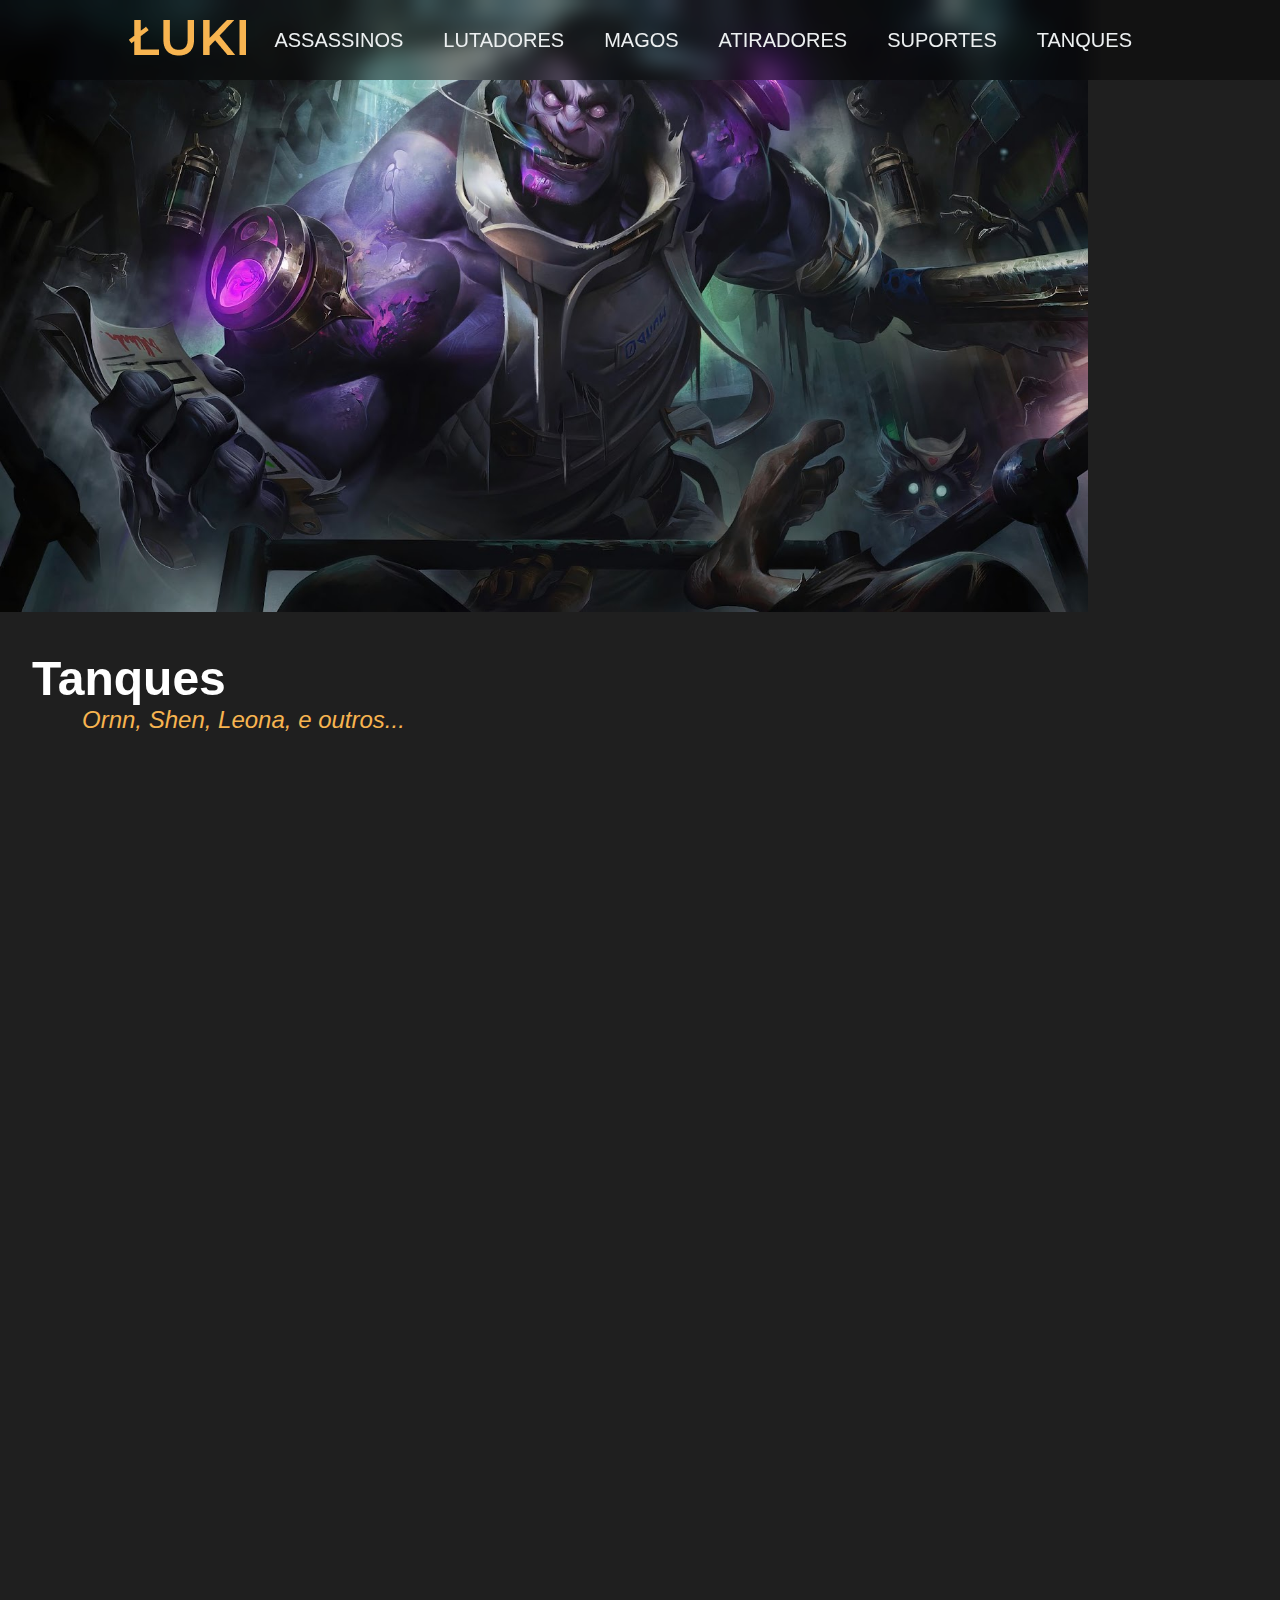
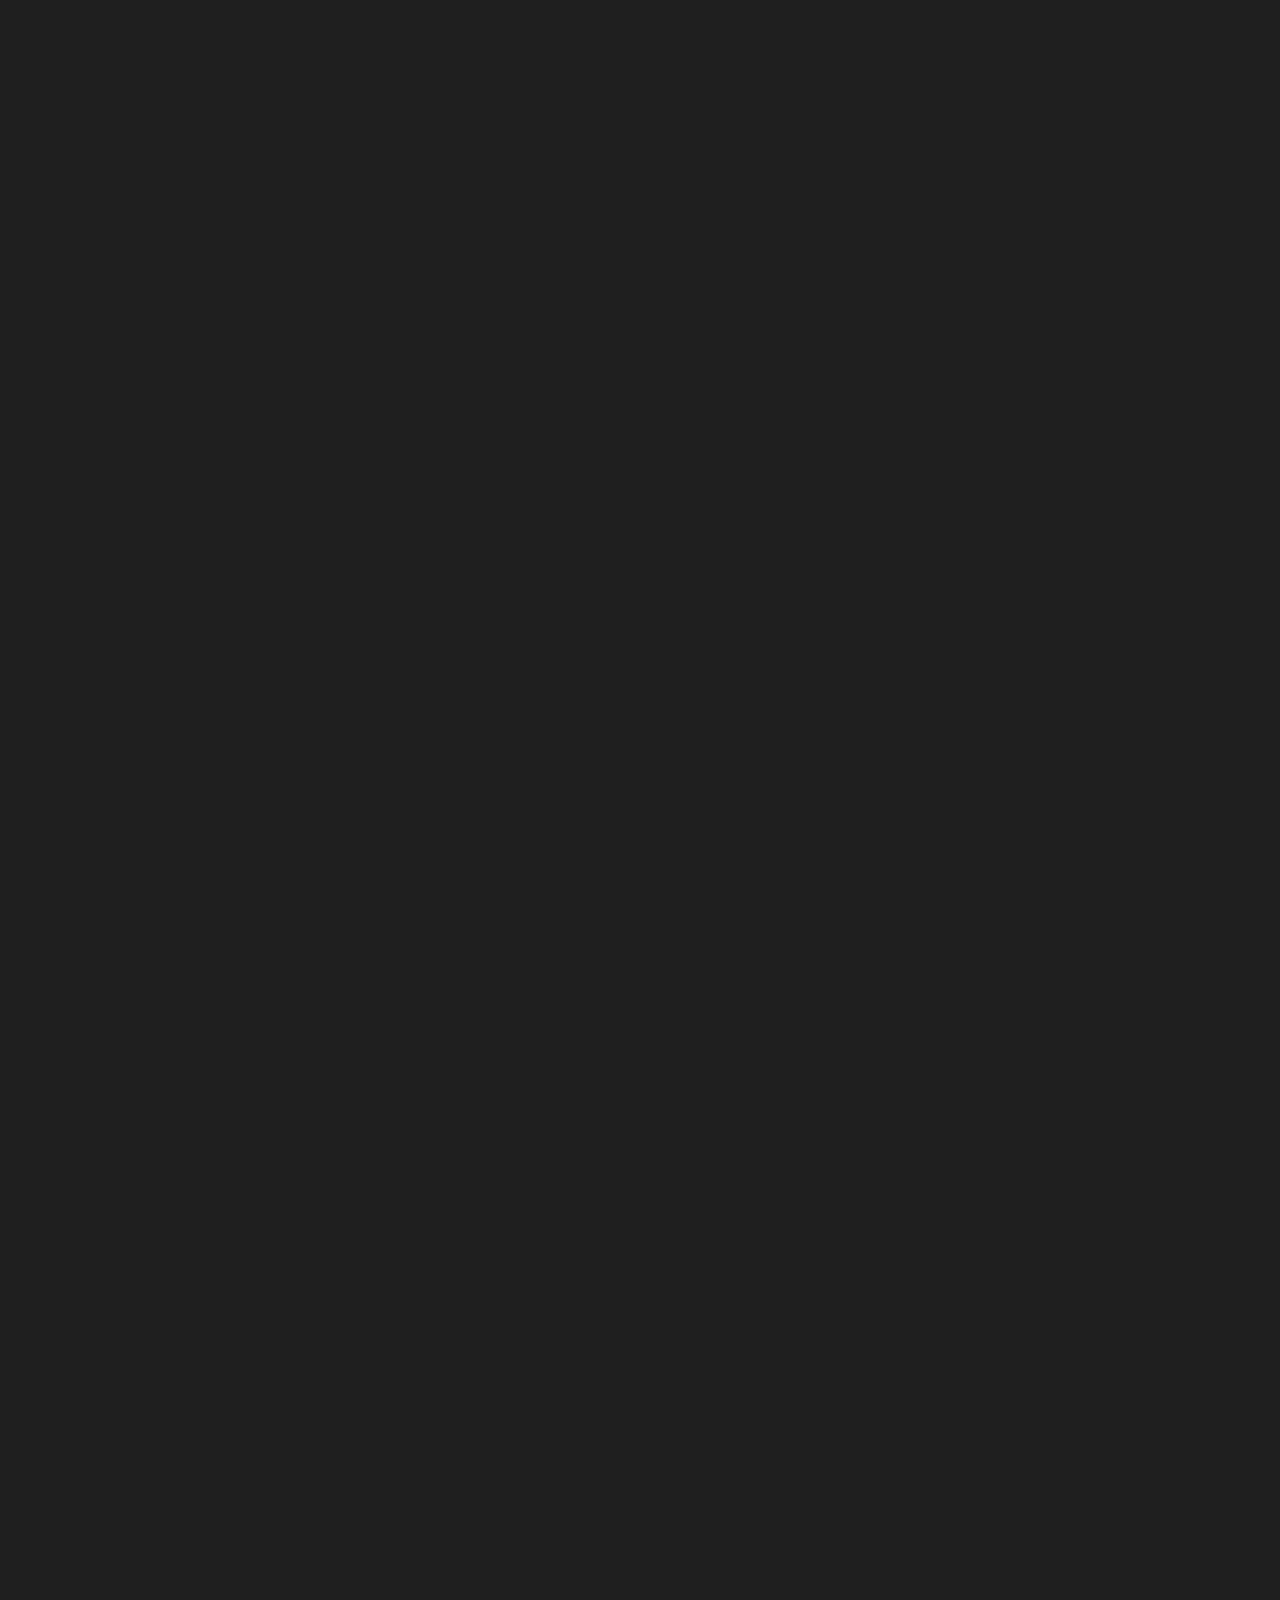
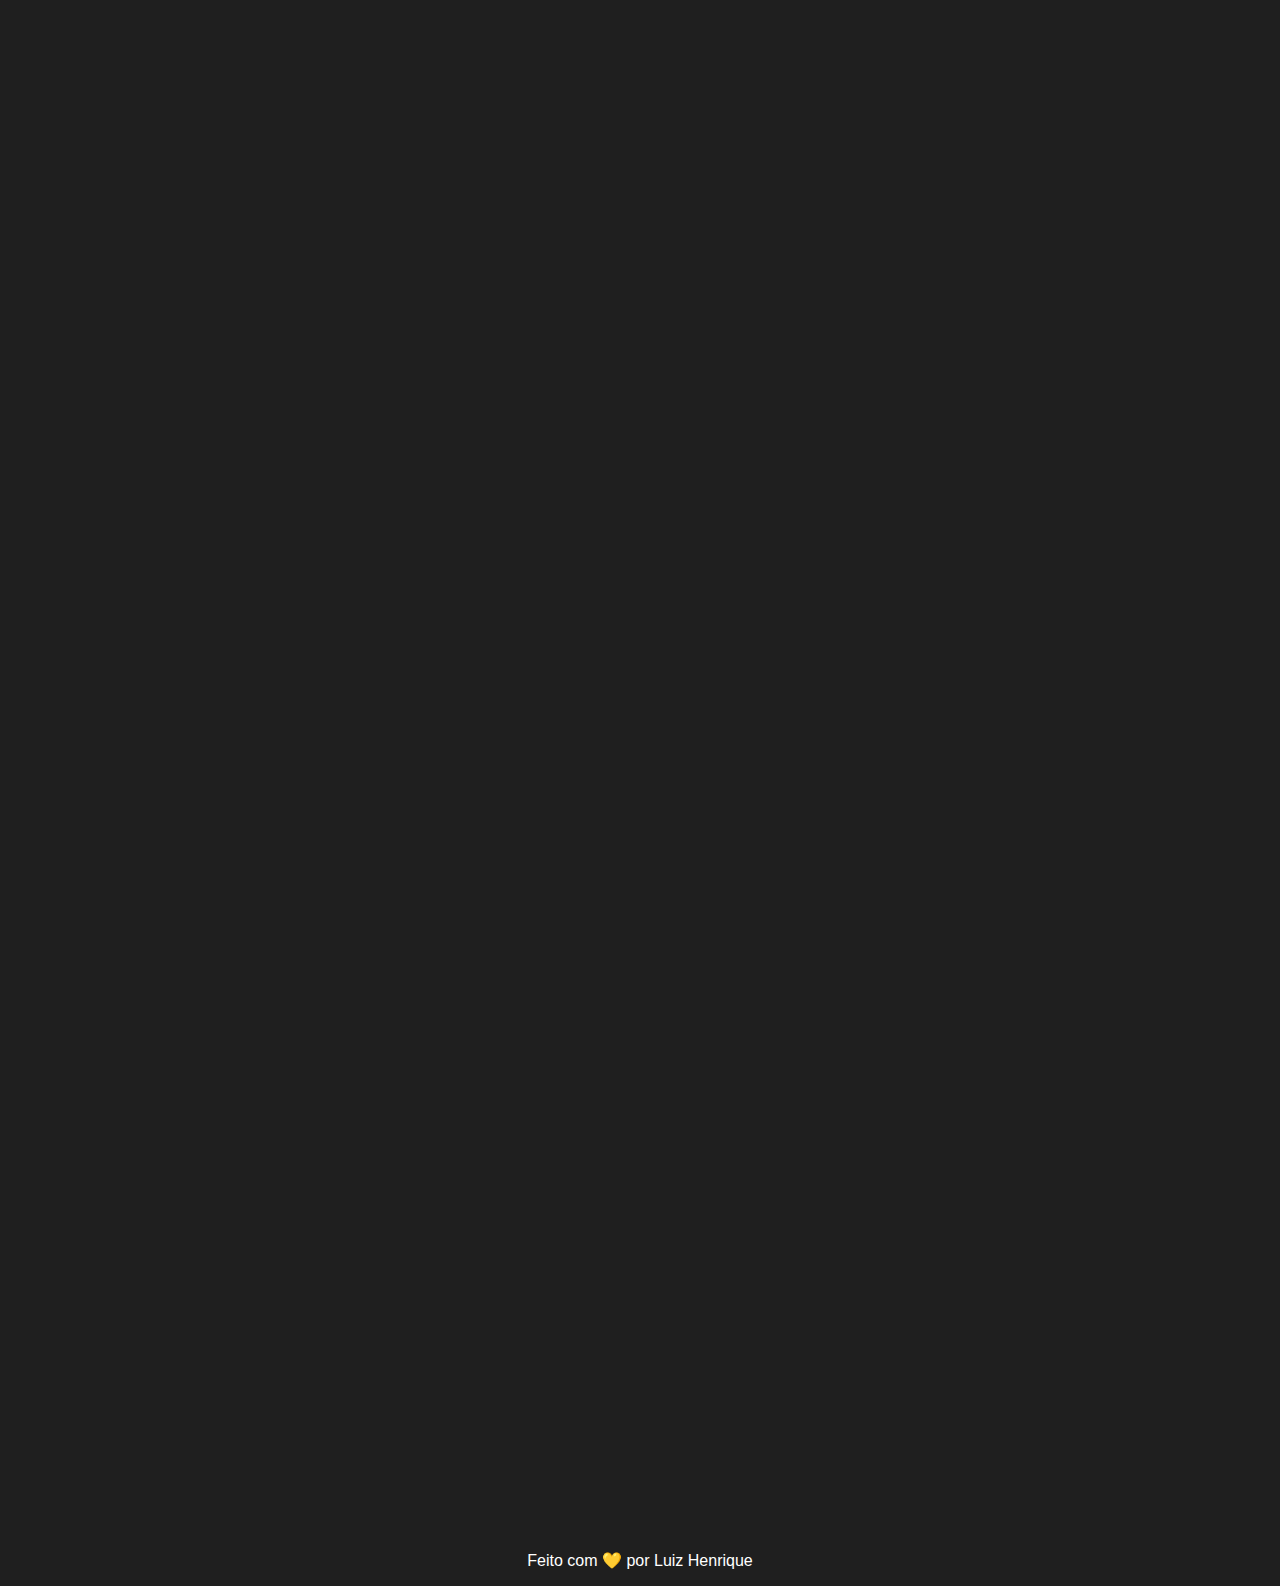
<file: tanques.html>
<!DOCTYPE html>
<html lang="en">
  <head>
    <meta charset="UTF-8" />
    <meta http-equiv="X-UA-Compatible" content="IE=edge" />
    <meta name="viewport" content="width=device-width, initial-scale=1.0" />
    <link rel="stylesheet" href="./assets/css/global.css" />
    <link rel="stylesheet" href="./assets/css/champions/section_2.css" />
    <link rel="stylesheet" href="./assets/css/champions/section_3.css" />
    <link rel="stylesheet" href="./assets/css/champions/section_4.css" />
    <link rel="stylesheet" href="./assets/css/champions/section_5.css" />
    <link rel="stylesheet" href="./assets/css/champions/section_6.css" />
    <link rel="stylesheet" href="./assets/css/champions/footer.css" />
    <link rel="stylesheet" href="./assets/css/champions/section_1.css" />
    <link rel="stylesheet" href="https://unpkg.com/aos@next/dist/aos.css" />
    <link rel="stylesheet" href="./assets/css/section1.css" />
    <link rel="stylesheet" href="./assets/css/champions/section_1-2.css" />
    <link
      rel="shortcut icon"
      href="./img/favicon/favicon.ico"
      type="image/x-icon"
    />

    <!-- Global site tag (gtag.js) - Google Analytics -->

    <script
      async
      src="https://www.googletagmanager.com/gtag/js?id=G-2RES06JY6P"
    ></script>
    <script>
      window.dataLayer = window.dataLayer || [];
      function gtag() {
        dataLayer.push(arguments);
      }
      gtag("js", new Date());

      gtag("config", "G-2RES06JY6P");
    </script>

    <title>Tanques</title>
  </head>
  <body>
    <header>
      <a class="logo" href="./index.html"
        ><img src="./img/logo.png" alt="logo"
      /></a>
      <div class="mobile-menu">
        <div class="line1"></div>
        <div class="line2"></div>
        <div class="line3"></div>
      </div>
      <nav>
        <ul class="nav-list">
          <li><a href="./assassinos.html">ASSASSINOS</a></li>
          <li><a href="./lutadores.html">LUTADORES</a></li>
          <li><a href="./magos.html">MAGOS</a></li>
          <li><a href="./atiradores.html">ATIRADORES</a></li>
          <li><a href="./suportes.html">SUPORTES</a></li>
          <li><a href="./tanques.html">TANQUES</a></li>
        </ul>
      </nav>
    </header>
    <script src="./mobile-navbar.js"></script>
    <script src="https://unpkg.com/aos@next/dist/aos.js"></script>
    <script>
      AOS.init();
    </script>

    <div id="section-limiter">
      <!-- SECTION 1  -->
      <section id="section_1">
        <div id="section_1_banner" data-aos="fade-right" data-aos-delay="400">
          <img src="./img/tanks/dr_mundo.jpeg" alt="Orn splash art" />
        </div>
        <div id="section_1_infos">
          <h1 id="section_1_title" data-aos="fade-right" data-aos-delay="200">
            Tanques
          </h1>
          <sup
            id="section_1_subtitle"
            data-aos="fade-right"
            data-aos-delay="400"
            >Ornn, Shen, Leona, e outros...</sup
          >
        </div>
      </section>

      <!-- SECTION 2  -->
      <section id="section_2">
        <div id="section_2_hero">
          <h2
            id="section_2_hero-title"
            data-aos="fade-right"
            data-aos-delay="200"
          >
            Ornn
          </h2>
          <p
            id="section_2_hero-text"
            data-aos="fade-right"
            data-aos-delay="400"
          >
            Ornn é o espírito Freljordano da forja e da artesania. Ele trabalha
            na solidão de uma enorme fornalha, construída a marteladas por entre
            as cavernas de lava do vulcão Pedra-Lar. Lá, ele aquece caldeirões
            de pedra fundida para purificar metais e forjar itens de qualidade
            insuperável. Quando outras divindades — principalmente Volibear —
            descem à Terra para intervir nos assuntos dos mortais, Ornn aparece
            para colocar esses seres impetuosos em seu devido lugar, seja com
            seu fiel martelo ou com o poder ardente das próprias montanhas.
          </p>
        </div>
        <div id="section_2_image" data-aos="fade-right">
          <img src="./img/tanks/ornn.jpg" alt="Ornn" />
        </div>
      </section>

      <!-- SECTION 3  -->
      <section id="section_3">
        <div id="section_3_image" data-aos="fade-right">
          <img src="./img/tanks/shen.jpg" alt="Shen" />
        </div>
        <div id="section_3_hero">
          <h2
            id="section_3_hero-title"
            data-aos="fade-right"
            data-aos-delay="200"
          >
            <span>“</span>Se a luz viaja tão de pressa, como nunca foi capaz de
            pegar um ninja?<span>”</span>
          </h2>
          <p
            id="section_3_hero-text"
            data-aos="fade-right"
            data-aos-delay="400"
          >
            - Shen
          </p>
        </div>
      </section>

      <!-- SECTION 4  -->
      <section id="section_4">
        <div id="section_4_hero">
          <h2
            id="section_4_hero-title"
            data-aos="fade-right"
            data-aos-delay="200"
          >
            <span>“</span>O sol sempre se erguerá.
            <span>”</span>
          </h2>
          <p
            id="section_4_hero-text"
            data-aos="fade-right"
            data-aos-delay="400"
          >
            - Leona
          </p>
        </div>
        <div id="section_4_image" data-aos="fade-right">
          <img src="./img/tanks/leona.jpg" alt="Leona" />
        </div>
      </section>

      <!-- SECTION 5  -->
      <section id="section_5">
        <h2 id="section_5_title" data-aos="fade-up">Outros campeões...</h2>
        <div id="section_5_grid">
          <div
            id="section_5_grid-item"
            data-aos="fade-up"
            data-aos-duration="1000"
          >
            <div id="section_5_grid-item-image">
              <img src="./img/tanks/amumu.jpg" alt="Amumu" />
            </div>
            <h4 id="section_5_grid-item-title">Amumu</h4>
          </div>

          <div id="section_5_grid-item" data-aos="fade-up" data-aos-delay="200">
            <div id="section_5_grid-item-image">
              <img src="./img/tanks/galio.jpg" alt="Galio" />
            </div>
            <h4 id="section_5_grid-item-title">Galio</h4>
          </div>

          <div id="section_5_grid-item" data-aos="fade-up" data-aos-delay="400">
            <div id="section_5_grid-item-image">
              <img src="./img/tanks/malphite.jpg" alt="Malphite" />
            </div>
            <h4 id="section_5_grid-item-title">Malphite</h4>
          </div>

          <div id="section_5_grid-item" data-aos="fade-up" data-aos-delay="600">
            <div id="section_5_grid-item-image">
              <img src="./img/tanks/zac.jpg" alt="Zac" />
            </div>
            <h4 id="section_5_grid-item-title">Zac</h4>
          </div>

          <div id="section_5_grid-item" data-aos="fade-up" data-aos-delay="800">
            <div id="section_5_grid-item-image">
              <img src="./img/tanks/sion.jpg" alt="Sion" />
            </div>
            <h4 id="section_5_grid-item-title">Sion</h4>
          </div>
        </div>
      </section>

      <!-- SECTION 6 -->
      <section id="section_6">
        <h2 id="section_6_title" data-aos="fade-up">Algumas skins...</h2>
        <div id="section_6_grid">
          <div
            class="section_6_grid-item"
            data-aos="fade-up"
            data-aos-delay="200"
          >
            <figure class="section_6_grid-item-figure">
              <img src="./img/tanks/sion_mech.jpg" alt="Mech Zero Sion" />
            </figure>
            <h4 class="section_6_grid-item-title">Mech Zero Sion</h4>
          </div>

          <div
            class="section_6_grid-item"
            data-aos="fade-up"
            data-aos-delay="400"
          >
            <figure class="section_6_grid-item-figure">
              <img
                src="./img/tanks/malphite_skin.jpg"
                alt="Malphite Estrela Negra Edição Prestígio"
              />
            </figure>
            <h4 class="section_6_grid-item-title">
              Malphite Estrela Negra Edição Prestígio
            </h4>
          </div>

          <div
            class="section_6_grid-item"
            data-aos="fade-up"
            data-aos-delay="600"
          >
            <figure class="section_6_grid-item-figure">
              <img
                src="./img/tanks/nautilus_shang_shai.jpg"
                alt="Nautilus Conquistador"
              />
            </figure>
            <h4 class="section_6_grid-item-title">Nautilus Conquistador</h4>
          </div>
          <div
            class="section_6_grid-item"
            data-aos="fade-up"
            data-aos-delay="800"
          >
            <figure class="section_6_grid-item-figure">
              <img
                src="./img/tanks/galio_skin.jpg"
                alt="Galio Guardião das Trevas"
              />
            </figure>
            <h4 class="section_6_grid-item-title">Galio Guardião das Trevas</h4>
          </div>

          <div
            class="section_6_grid-item"
            data-aos="fade-up"
            data-aos-delay="1000"
          >
            <figure class="section_6_grid-item-figure">
              <img src="./img/tanks/jarvan4.jpg" alt="Jarvan IV Fera Lunar" />
            </figure>
            <h4 class="section_6_grid-item-title">Jarvan IV Fera Lunar</h4>
          </div>

          <div
            class="section_6_grid-item"
            data-aos="fade-up"
            data-aos-delay="1200"
          >
            <figure class="section_6_grid-item-figure">
              <img
                src="./img/tanks/ornn_thunderlord.jpg"
                alt="Ornn Senhor do Trovão"
              />
            </figure>
            <h4 class="section_6_grid-item-title">Ornn Senhor do Trovão</h4>
          </div>
        </div>
      </section>
      <footer>
        Feito com 💛 por
        <a href="https://github.com/lui7henrique" target="_blank"
          >Luiz Henrique</a
        >
      </footer>
    </div>
  </body>
</html>
</file>
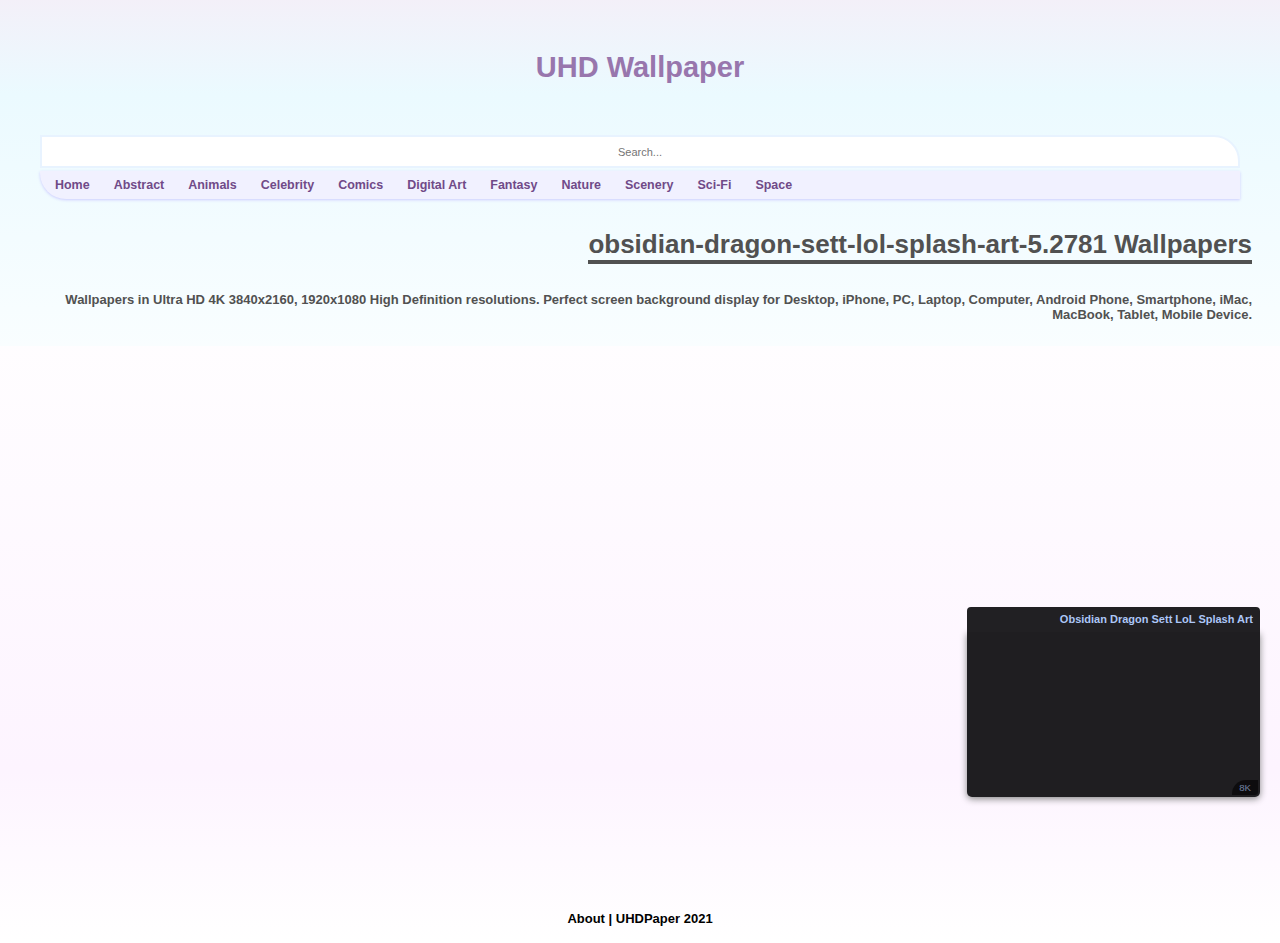
<file: img/lutadores/sett_obsidiana.htm>
<!DOCTYPE html>
<html lang='en'><head><meta content='width=device-width, initial-scale=1' name='viewport'/>
<title>obsidian-dragon-sett-lol-splash-art-5.2781 Wallpapers 4K HD</title><link href='https://www.uhdpaper.com/search?q=obsidian-dragon-sett-lol-splash-art-5.2781' rel='canonical'/><meta content='obsidian-dragon-sett-lol-splash-art-5.2781 Wallpapers 4K HD for Desktop, iPhone, PC, Laptop, Computer, Android Phone, Smartphone, iMac, MacBook, Tablet, Mobile Device.' name='description'/><meta content='obsidian-dragon-sett-lol-splash-art-5.2781, 4k, hd, wallpaper' name='keywords'/><meta content='obsidian-dragon-sett-lol-splash-art-5.2781 wallpapers' property='og:title'/><meta content='obsidian-dragon-sett-lol-splash-art-5.2781 Wallpapers 4K HD for Desktop, iPhone, PC, Laptop, Computer, Android Phone, Smartphone, iMac, MacBook, Tablet, Mobile Device.' property='og:description'/><meta content='https://www.uhdpaper.com/search?q=obsidian-dragon-sett-lol-splash-art-5.2781' property='og:url'/><link href='https://www.uhdpaper.com/search?q=obsidian-dragon-sett-lol-splash-art-5.2781' rel='canonical'/>
<style id='page-skin-1' type='text/css'><!--
body{font-size:13px;text-align:center;background:#fff;margin:0;padding:0;Font-Family:Trebuchet MS,Arial;position:relative}img{vertical-align:bottom}
--></style>
<style>.wp_ad_fx{text-align:center;min-height:250px}.ad_bars{background-image:url('//img.uhdpaper.com/asset/2ring.svg?dl');background-repeat:no-repeat;background-position:center}img{vertical-align:bottom;outline:0}a{outline:0}.wp_link{color:#704a88;margin:3px 0 0;text-align:left;background:#f1f1ff;padding:3px 3px;border-bottom-left-radius:26px;box-shadow:0 1px 3px #ccf}.wp_link a{color:#704a88;display:inline-block;font-weight:bold;font-size:96%;padding:4px 12px;text-decoration:none;border-top-right-radius:25px;border-bottom-left-radius:25px}.wp_link a:hover{background:#e7ddff}#wp_top{width:100%}.top_btn{width:1200px;display:inline-block}.main_title{font-size:29px;font-weight:bold;margin:51px 0;display:inline-block}.main_title a{color:#9876ad;text-decoration:none}#input{text-align:center;width:100%;height:33px;font-size:11px;padding:1px 0;outline:0;background:#fff;border-top-right-radius:26px;border:2px solid #e8f3ff;box-sizing:border-box}#searchbox form{width:100%;display:inline-block}#searchbox button{padding:17px;border:0;background:0;outline:0;background-image:url(//img.uhdpaper.com/asset/search.svg?dl);background-repeat:no-repeat;background-position:center;position:absolute;margin-left:-42px;transform:rotate(-9deg)}#searchbox button:hover{cursor:pointer}.menu_label{width:95.9%;display:inline-block;margin-top:50px}.menu_label a{display:inline-block;padding:6px 21px;text-decoration:none;background:#667696;color:white;border-radius:21px;margin-bottom:5px}.menu_label a:hover{background:#465165}#blog-pager a{text-decoration:none;font-weight:bold;margin:4px;display:inline-block;color:#3e3c4a;background:#acc6f7;padding:6px 14px;width:68px;border:1px solid #92acde}#blog-pager a:hover{background:#92acde}#blog-pager{display:inline-block;width:92%;margin:25px 0}._ds{user-select:none;-webkit-user-select:none;-khtml-user-select:none;-moz-user-select:none;-ms-user-select:none}@media(max-width:1271px){.top_btn{width:97.1%}}.grdnt_T{width:100%;margin-top:-139px;height:597px;position:absolute;z-index:-97}.grdnt_B{width:100%;height:597px;margin-top:-597px;position:absolute;z-index:-97}#wrx{display:none}.wrn{width:100%;height:100%;z-index:100000;position:absolute;left:0}.wrn div{display:block;height:100%;background-color:white;font-size:150%;padding-top:79px}.wrn div::before{content:"Ad Block Detected. Whitelist us."}</style>
<style>h1{margin:8px 0 15px;border-bottom:4px solid;display:inline-block}.index_title{text-align:right;color:#515151;margin:22px 28px 22px;font-weight:bold}.main-container{max-width:1920px;width:100%;display:inline-block}#page_body{margin:0 9px;font-size:0;z-index:9;position:relative}.post-outer-container{float:right;width:20%;height:100%}.wp_con{margin:25px 11px 22px 11px;background:#1f1e21;background-image:url(//img.uhdpaper.com/asset/ripple-s.svg?dl);background-repeat:no-repeat;background-position:center;background-size:100%;border-bottom-left-radius:5px;border-bottom-right-radius:5px;box-shadow:0 2px 7px #888}.wp_box img{width:100%;height:100%;color:#000;position:absolute;bottom:0;left:0;right:0;border-bottom-left-radius:4px;border-bottom-right-radius:4px}.wp_box span{position:absolute;bottom:2px;right:2px;background:black;color:#acc6f7;padding:2px 7px;font-size:9.7px;border-bottom-right-radius:3px;border-top-left-radius:14px;opacity:.57}h2{font-size:0;background:#212023;margin:0;height:25px;line-height:25px;padding:0 7px;margin-top:-25px;text-overflow:ellipsis;overflow:hidden;white-space:nowrap;border-top-left-radius:4px;border-top-right-radius:4px}.snippet-title{text-align:right;position:absolute;top:0;left:0;width:100%;height:100%;z-index:99;color:#acc6f7}.wp_size{position:absolute;margin:2px;text-align:left}.wp_sizes{display:inline-block;background:#53426580;color:white;font-size:11px;padding:2px 10px;border-radius:14px;margin-bottom:2px}@media(max-width:1550px){.post-outer-container{width:25%}}@media(max-width:1200px){.post-outer-container{width:33.33%}}@media(max-width:900px){.post-outer-container{width:50%}}@media(max-width:580px){.post-outer-container{width:100%}}</style>
<style>.wp_box{position:relative;padding-bottom:56.25%;padding-bottom:calc(100%*9/16)}</style>
<script type='text/javascript'>function trimH2(b){var c=document.getElementById(b),a=c.getElementsByTagName("h2");for(var d=0;d<a.length;d++){a[d].textContent=a[d].textContent.replace("_,",",").replace("_]","]").replace("_)",")").replace(/\\|#\d\w*. \*~.*|#\d*[.]*\d*|\[|\]|\(|\)|\,| 4K| 8K| 3840x2160| 7680x4320/gi,"").trim();a[d].style.fontSize="11px"}}</script>
<meta content='137c1b99e4362ee6f47d0dfffdf4d9d2' name='p:domain_verify'/><meta content='880a0b9447122c99' name='yandex-verification'/><meta content='9B2762D6C414241BE93FFF1FDEFE4009' name='msvalidate.01'/>
<script>(function(b,m,h,a,g){b[a]=b[a]||[];b[a].push({"gtm.start":new Date().getTime(),event:"gtm.js"});var k=m.getElementsByTagName(h)[0],e=m.createElement(h),c=a!="dataLayer"?"&l="+a:"";e.async=true;e.src="https://www.googletagmanager.com/gtm.js?id="+g+c;k.parentNode.insertBefore(e,k)})(window,document,"script","dataLayer","GTM-NKCV2DM");</script><meta name='google-adsense-platform-account' content='ca-host-pub-1556223355139109'/>
<meta name='google-adsense-platform-domain' content='blogspot.com'/>

<!-- data-ad-client=ca-pub-9270376378994867 -->

</head><body class='feed-view search-view version-1-3-0'><noscript class='wrn'><iframe height='0' src='https://www.googletagmanager.com/ns.html?id=GTM-NKCV2DM' style='display:none;visibility:hidden' width='0'></iframe><div> Please enable javascript in your browser </div></noscript>
<div class='grdnt_T' style='background: linear-gradient(180deg, rgb(255 225 239) 0%, rgb(235 250 255) 39%, rgba(255,255,255,1) 99%)'></div><div id='wp_top'><div class='top_btn'><div class='main_title'><a href='https://www.uhdpaper.com/'>UHD Wallpaper</a></div><form action='/search' id='searchbox' method='get'><input id='input' name='q' placeholder='Search...' required='required' type='text'/><input name='by-date' type='hidden' value='true'/><input name='i' type='hidden' value='0'/><button class='submit' type='submit' value=''></button></form><div class='wp_link'><a href='https://www.uhdpaper.com/'>Home</a><a href='/search?q=Abstract&by-date=true'>Abstract</a><a href='/search?q=Animals&by-date=true'>Animals</a><a href='/search?q=Celebrity&by-date=true'>Celebrity</a><a href='/search?q=Comics&by-date=true'>Comics</a><a href='/search?q=Digital+Art&by-date=true'>Digital Art</a><a href='/search?q=Fantasy&by-date=true'>Fantasy</a><a href='/search?q=Nature&by-date=true'>Nature</a><a href='/search?q=Scenery&by-date=true'>Scenery</a><a href='/search?q=Sci-Fi&by-date=true'>Sci-Fi</a><a href='/search?q=Space&by-date=true'>Space</a></div></div></div><main class='main-container' id='main' role='main'><div class='index_title'><h1>obsidian-dragon-sett-lol-splash-art-5.2781 Wallpapers</h1><div class='a2a_kit a2a_kit_size_29 a2a_default_style' style='line-height: 29px; display: flex; justify-content: flex-end;'><a class='a2a_button_facebook'></a><a class='a2a_button_twitter'></a><a class='a2a_button_reddit'></a><a class='a2a_button_pinterest'></a><a class='a2a_button_facebook_messenger'></a><a class='a2a_button_vk'></a><a class='a2a_button_google_gmail'></a><a class='a2a_button_copy_link'></a><a class='a2a_dd' href='https://www.addtoany.com/share'></a></div><p>Wallpapers in Ultra HD 4K 3840x2160, 1920x1080 High Definition resolutions. Perfect screen background display for Desktop, iPhone, PC, Laptop, Computer, Android Phone, Smartphone, iMac, MacBook, Tablet, Mobile Device.</p>
<div class='wp_ad_fx ad_bars'><script async='async' crossorigin='anonymous' src='https://pagead2.googlesyndication.com/pagead/js/adsbygoogle.js?client=ca-pub-9270376378994867'></script><ins class='adsbygoogle' data-ad-client='ca-pub-9270376378994867' data-ad-format='auto' data-ad-slot='6966168102' data-full-width-responsive='true' style='display:block'></ins><script>(adsbygoogle=window.adsbygoogle||[]).push({});</script></div></div><div class='main section' id='page_body' name='Page Body'><div class='widget Blog' data-version='2' id='Blog1'>
<div class='blog-posts hfeed container'>
<article class='post-outer-container'>
<div class='post-outer'>
<div class='wp_con'><div class='wp_box'><a href='https://www.uhdpaper.com/2020/08/obsidian-dragon-sett-lol-splash-art-8k.html' target='_blank'><img alt='Obsidian Dragon, Sett, LoL, Splash Art, 8K, #5.2781' class='lazy' data-src='https://1.bp.blogspot.com/-6oEHRT4nBBw/X2KrhzUafiI/AAAAAAAACsU/uzVXnkmkM3s04d52cDLV3xvPlsFMZ8hOACNcBGAsYHQ/w348-h195-p-k-no-nu/obsidian-dragon-sett-lol-splash-art-uhdpaper.com-8K-5.2781-wp.thumbnail.jpg' src='[data-uri]'/><div class='snippet-title _ds'><h2>
Obsidian Dragon, Sett, LoL, Splash Art, 8K, #5.2781
</h2></div></a>
<span>8K</span></div></div>
</div>
</article>
</div>
<div class='blog-pager container' id='blog-pager'></div>
</div></div></main><script src='//ajax.googleapis.com/ajax/libs/jquery/3.6.0/jquery.min.js' type='text/javascript'></script>
<script>trimH2("main");</script><script>(function(t){function o(){p||(p=!0,r?(s.find("a").hide(),s.find("img").show(),t.ajax(r,{dataType:"html"}).done(function(b){var b=t("<div></div>").append(b.replace(m,"")),a=b.find("a.blog-pager-older-link");a?r=a.attr("href"):(r="",s.hide());b=b.find(n).children();t(n).append(b);trimH2("Blog1");window._gaq&&window._gaq.push(["_trackPageview",r]);window.gapi&&window.gapi.plusone&&window.gapi.plusone.go&&window.gapi.plusone.go();window.disqus_shortname&&t.getScript("http://"+window.disqus_shortname+".disqus.com/blogger_index.js");window.FB&&window.FB.XFBML&&window.FB.XFBML.parse&&window.FB.XFBML.parse();window.twttr&&window.twttr.widgets&&window.twttr.widgets.load&&window.twttr.widgets.load();s.find("img").hide();s.find("a").show();p=!1})):s.hide())}function e(){var f=Math.max(q.height(),c.height(),document.documentElement.clientHeight),d=q.scrollTop()+q.height();150>f-d&&o()}var r="",s=null,n="div.blog-posts",p=!1,q=t(window),c=t(document),m=/<script\b[^<]*(?:(?!<\/script>)<[^<]*)*<\/script>/gi;t(document).ready(function(){if("item"!=_WidgetManager._GetAllData().blog.pageType&&(r=t("a.blog-pager-older-link").attr("href"))){var b=t('<a style="none;margin:50px 0 65px;display:inline-block; "href="javascript:;">Load More</a>');b.click(o);var a=t('<img class="loadscroll" src="//img.uhdpaper.com/asset/load.svg?dl" style="margin:50px 0 65px;display: none;">');q.scroll(e);s=t('<div style="text-align: center;font-size: 150%;"></div>');s.append(b);s.append(a);s.insertBefore(t("#blog-pager"));t("#blog-pager").hide()}})})(jQuery);</script>
<script type='text/javascript'>$(window).scroll(function(){$.each($("img"),function(){if($(this).attr("data-src")&&$(this).offset().top<($(window).scrollTop()+$(window).height()+100)){var a=$(this).data("src").replace("1.bp.","3.bp.");$(this).attr("src",a);$(this).removeAttr("data-src")}})});document.onmousemove=(function(){$.each($("img"),function(){if($(this).attr("data-src")){var a=$(this).data("src").replace("1.bp.","3.bp.");$(this).attr("src",a)}})});</script>
<script>var curl=window.location.href;var emp=document.getElementsByClassName("snippet-title");if(emp.length>0){}else{if(curl.includes(".htm")){var curlN=curl.replace(/.*{|\.htm.*|/g,"")+"}&i=0";window.location.replace("https://uhdpaper.com/search?q={"+curlN)}var rfrr=document.referrer;if(rfrr.indexOf("img.uh")!==-1){var rdrffr=rfrr.replace(/.*-(\w+)@(\w)+@(\w+)-.*/g,"$1$2$3")+"jpg";window.location.replace("https://uhdpaper.com/search?q={"+rdrffr)}var err404="//img.uhdpaper.com/search404.jpg?"+rfrr+"==="+curl;if(typeof imgT_V==="undefined"&&err404.includes("{")){var iframe=document.createElement("iframe");iframe.style.display="none";iframe.src=err404;document.body.appendChild(iframe)}var srch_scr=document.createElement("script");srch_scr.setAttribute("src","https://cse.google.com/cse.js?cx=59d636c6aec3d737e");srch_scr.setAttribute("async","async");document.head.appendChild(srch_scr);$(".ad_bars").html("<b style='font-size: 133%;padding: 31px 0;display: block;'>Alternative result</b><span style='text-align: left' ><div class='gcse-searchresults-only'></div></span>")}</script>
<div class='bottom' style='padding: 39px 0 17px;font-weight: bold;'><a href='/p/about.html' style='text-decoration:none;color:black;'>About</a> | UHDPaper 2021</div><div class='grdnt_B' style='background: linear-gradient(180deg, rgb(255 255 255) -15%, rgb(253 244 255) 71%, rgb(255 255 255) 100%)'></div><script async='async' src='https://static.addtoany.com/menu/page.js'></script>
<script src='https://www.blogger.com/static/v1/widgets/1596290430-widgets.js' type='text/javascript'></script><script type='text/javascript'>_WidgetManager._SetDataContext([{name:"blog",data:{blogId:"1923958027733897654"}}]);</script>

</body></html>
</file>
<file: assets/css/global.css>
:root {
  --amarelin: #f7b450;
}

* {
  margin: 0;
  padding: 0;
  box-sizing: border-box;
}

body {
  font-family: --apple-system, BlinkMacSystemFont, "Segoe UI", Roboto, Oxygen,
    Ubuntu, Cantarell, "Open Sans", "Helvetica Neue", sans-serif;
  overflow-x: hidden;
  background: #1f1f1f;
  color: #fff;
}

html {
  @media (max-width: 1080px) {
    font-size: 93.75%; //15px
  }
  @media (max-width: 720px) {
    font-size: 87.5%; //14px
  }
}

header {
  display: flex;
  justify-content: flex-end;
  align-items: center;
  padding: 1.25rem 10%;
  background-color: #7e7e7e56;
  backdrop-filter: blur(0.625rem);
  position: fixed;
  top: 0;
  left: 0;
  width: 100%;
  z-index: 50;
}
header ul {
  display: flex;
  justify-content: flex-end;
  list-style: none;
}
header li {
  font-size: 20px;
  list-style-type: none;
  cursor: pointer;
  padding: 0px 20px;
  list-style: none;
  text-align: -webkit-match-parent;
}
header li a {
  font-family: --apple-system, BlinkMacSystemFont, "Segoe UI", Roboto, Oxygen,
    Ubuntu, Cantarell, "Open Sans", "Helvetica Neue", sans-serif;
  color: #edf0f1;
  text-decoration: none;
  transition: all 0.5s ease-in-out;
}
header li a:hover {
  color: var(--amarelin);
}

.nav-list ul li {
  padding: 10px 20px;
  font-size: 20px;
  list-style-type: none;
  cursor: pointer;
}

.nav-list li a {
  transition: all 0.3s ease 0s;
}

@media (max-width: 800px) {
  body {
    overflow-x: hidden;
  }
  .nav-list {
    position: absolute;
    top: 0;
    right: 0;
    width: 100vh;
    height: 100vh;
    background-color: #24252a;
    flex-direction: column;
    align-items: flex-end;
    justify-content: space-around;
    transform: translateX(100%);
  }
  .mobile-menu {
    display: none;
    cursor: pointer;
    z-index: 51;
  }

  .mobile-menu div {
    width: 32px;
    height: 2px;
    background-color: #fff;
    margin: 8px;
    transition: 0.3s;
  }

  .nav-list li {
    margin-left: 0;
    opacity: 0;
  }

  .mobile-menu {
    display: block;
  }
  .mobile-menu.active .line1 {
    transform: rotate(-45deg) translate(-8px, 8px);
  }

  .mobile-menu.active .line2 {
    opacity: 0;
  }

  .mobile-menu.active .line3 {
    transform: rotate(45deg) translate(-5px, -7px);
  }
  .nav-list.active {
    transform: translateX(0);
  }

  @keyframes navLinkFade {
    from {
      opacity: 0;
      transform: translateX(50px);
    }
    to {
      opacity: 1;
      transform: translateX(0);
    }
  }
}

#section-limiter {
  max-width: 1920px;
  margin: 0 auto;
}

.logo {
  margin-right: auto;
}

a {
  text-decoration: none;
  color: var(--amarelin);
  cursor: pointer;
  transition: all 0.2s ease-in-out;
}

a:hover {
  filter: brightness(0.8);
}
</file>
<file: assets/css/champions/section_1.css>
:root {
  --amarelin: #f7b450;
}

#section_1 #section_1_banner {
  width: 85%;
  height: 80%;
  max-height: 700px;
  overflow: hidden;
}

#section_1 #section_1_banner img {
  width: 100%;
  object-fit: cover;
  transition: all 0.5s ease-in-out;
}

#section_1 #section_1_banner img:hover {
  filter: brightness(0.5);
}
<<<<<<< HEAD

header {
  display: flex;
  justify-content: flex-end;
  align-items: center;
  padding: 20px 10%;
  background-color: #7e7e7e56;
  backdrop-filter: blur(10px);
  position: fixed;
  top: 0;
  left: 0;
  width: 100%;
  z-index: 50;
  font-style: none;
}
=======
>>>>>>> 1bf753ea3429c179711dd260fb456c263ccceb5a
</file>
<file: assets/css/champions/section_2.css>
#section_2 {
  margin-top: 208px;
  margin-bottom: 360px;
  display: flex;
  justify-content: space-between;
  gap: 118px;
}

#section_2_hero {
  max-width: 35%;
  margin-left: auto;
  text-align: end;
}

#section_2_hero-title {
  font-size: 3rem;
}

#section_2_hero-text {
  font-style: normal;
  font-weight: 300;
  font-size: 1.563rem;
  line-height: 30px;
  text-align: justify;
}

#section_2_image {
  width: 100%;
  height: 100%;
  overflow: hidden;
}

#section_2_image img {
  width: 100%;
  height: 100%;
  object-fit: cover;
}

@media (max-width: 978px) {
  #section_2 {
    flex-direction: column-reverse;
    gap: 32px;
    margin-top: 100px;
    margin-bottom: 150px;
  }
  #section_2_hero {
    align-items: center;
    max-width: 100%;
  }

  #section_2_hero-text {
    text-align: center;
    max-width: 100%;
    padding: 32px;
  }
  #section_2_hero-title {
    text-align: center;
    align-items: center;
    font-size: 2.5rem;
  }
}
</file>
<file: assets/css/champions/section_3.css>
#section_3 {
  display: flex;
  align-items: center;
  gap: 58px;
}

#section_3_image {
  max-width: 50%;
  max-height: 50%;
  overflow: hidden;
}

#section_3_image img {
  width: 100%;
  height: 100%;
  object-fit: cover;
  object-position: center;
}

#section_3_hero {
  padding-right: 1rem;
}

#section_3_hero-title {
  font-weight: 400;
  font-size: 2rem;
  line-height: 49px;
  font-style: italic;
}

#section_3_hero-title span {
  color: #f7b450;
}

#section_3_hero-text {
  font-weight: bold;
  font-size: 20px;
  line-height: 18px;
  text-align: right;

  color: #f7b450;
  margin-top: 30px;
}

@media (max-width: 800px) {
  #section_3 {
    flex-direction: column;
  }

  #section_3_image {
    max-width: 100%;
  }
  #section_3_hero {
    padding: 32px;
  }
}
</file>
<file: assets/css/champions/section_4.css>
#section_4 {
  display: flex;
  align-items: center;
  justify-content: space-between;
  margin-top: 208px;
  margin-bottom: 360px;
  gap: 58px;
}

#section_4_image {
  max-width: 50%;
  max-height: 50%;
  overflow: hidden;
}

#section_4_image img {
  width: 100%;
  height: 100%;
  object-fit: cover;
  object-position: center;
}

#section_4_hero {
  display: flex;
  flex-direction: column;
  width: 100%;
  align-items: flex-end;
  max-width: 800px;
}

#section_4_hero-title {
  font-size: 2rem;
  font-weight: 400;
  line-height: 49px;
  font-style: italic;
  text-align: right;
}

#section_4_hero-title span {
  color: #f7b450;
}

#section_4_hero-text {
  font-weight: bold;
  font-size: 1.25rem;
  line-height: 18px;

  color: #f7b450;
  margin-top: 30px;
}

@media (max-width: 800px) {
  #section_4 {
    flex-direction: column-reverse;
    margin-top: 100px;
    margin-bottom: 100px;
  }
  #section_4_image {
    max-width: 100%;
    max-height: 50%;
  }
  #section_4_hero {
    padding: 32px;
  }
  #section_4_hero-title {
    text-align: left;
  }
}
</file>
<file: assets/css/champions/section_5.css>
#section_5 {
  padding: 0 100px;
}

#section_5_title {
  font-weight: 600;
  font-size: 2.5rem;
  line-height: 49px;
  margin-bottom: 60px;
}

#section_5_grid {
  display: grid;
  grid-template-columns: repeat(5, 1fr);
  gap: 2rem;
}

#section_5_grid-item {
  width: 100%;
  height: 100%;
}

#section_5_grid-item-image {
  width: 100%;
  height: 100%;
  overflow: hidden;
}

#section_5_grid-item-image img {
  width: 100%;
  height: 100%;
  object-fit: cover;
}

#section_5_grid-item-title {
  font-size: 1.56rem;
  line-height: 30px;
  margin-top: 1rem;
}

@media (max-width: 800px) {
  #section_5 {
    padding: 0 32px;
  }
  #section_5_grid {
    display: flex;
    flex-direction: column;
    gap: 4rem;
  }
  #section_5_grid-item-image {
    width: 100%;
    height: 350px;
    overflow: hidden;
  }

  #section_5_grid-item-title {
    text-align: center;
  }
}
</file>
<file: assets/css/champions/section_6.css>
#section_6 {
  display: flex;
  flex-direction: column;
  margin-top: 126px;
  padding: 0 100px;
}

#section_6_title {
  font-weight: 600;
  font-size: 2.5rem;
  line-height: 49px;
  margin-bottom: 32px;
}

#section_6_grid {
  display: grid;
  grid-template-columns: repeat(4, 1fr);
  grid-template-rows: repeat(6, 1fr);
  grid-gap: 2rem;
}

.section_6_grid-item {
  width: 100%;
  background: gray;
}

.section_6_grid-item:nth-child(1) {
  grid-column: span 2;
  grid-row: span 2;
}

.section_6_grid-item:nth-child(2) {
  grid-column: span 2;
  grid-row: span 4;
}

.section_6_grid-item:nth-child(3),
.section_6_grid-item:nth-child(4) {
  grid-column: span 1;
  grid-row: span 2;
}

.section_6_grid-item:nth-child(5),
.section_6_grid-item:nth-child(6) {
  grid-column: span 2;
  grid-row: span 2;
}

.section_6_grid-item-figure {
  width: 100%;
  height: 100%;
  overflow: hidden;
}

.section_6_grid-item-figure img {
  width: 100%;
  height: 100%;
  object-fit: cover;
  object-position: center;
}

.section_6_grid-item-title {
  margin-top: 4px;
  text-align: end;
}

@media (max-width: 800px) {
  #section_6_grid {
    display: flex;
    flex-direction: column;
  }
}

@media (max-width: 800px) {
  .section_6_grid-item-title {
    text-align: center;
  }
}

@media (max-width: 800px) {
  .section_6_grid-item {
    background: none;
  }
}

@media (max-width: 800px) {
  #section_6 {
    padding: 0 32px;
  }
  #section_6_grid {
    display: flex;
    flex-direction: column;
    gap: 4rem;
    font-size: 1.56rem;
  }
  #section_6_grid-item-title {
    text-align: center;
  }
  .section_6_grid-item-figure img {
    height: 350px;
  }
}
</file>
<file: assets/css/champions/footer.css>
footer {
  width: 100%;
  text-align: center;
  margin-top: 5rem;
  padding: 1rem 0;
  font-weight: 200;
}

footer a {
  text-decoration: none;
  color: white;
  font-weight: 400;
}
</file>
<file: assets/css/champions/section_1-2.css>
#section_1 #section_1_banner {
  width: 85%;
  height: 80%;
  max-height: 700px;
  overflow: hidden;
}

#section_1 #section_1_banner img {
  width: 100%;
  object-fit: cover;
  transition: all 0.5s ease-in-out;
}

#section_1 #section_1_banner img:hover {
  filter: brightness(0.5);
}

header {
  display: flex;
  justify-content: flex-end;
  align-items: center;
  padding: 1.25rem 10%;
  background: rgba(0, 0, 0, 0.4);
  width: 100%;
}

#section_1_infos {
  margin-top: 2.188rem;
  margin-left: 32px;
  color: #fff;
}

#section_1 #section_1_title {
  font-size: 3rem;
  color: #fff;
}

#section_1 #section_1_subtitle {
  font-size: 1.5rem;
  margin-left: 3.125rem;
  color: #f7b450;
  font-weight: 300;
  font-style: italic;
}
</file>
<file: assets/css/section1.css>
.banner-wrapper {
  width: 100vw;
  height: 90vh;
  overflow: hidden;
  position: relative;
  background-color: #24252a;
  background-attachment: fixed;
  filter: brightness(90%);
}

#banner {
  top: 0;
  transition: opacity 0.5s ease-out;
  -moz-transition: opacity 0.5s ease-out;
  -webkit-transition: opacity 0.5s ease-out;
  -o-transition: opacity 0.5s ease-out;
  width: 100%;
  height: 100%;
  object-fit: cover;
  object-position: center;
}

#footer {
  display: flex;
  align-items: center;
  text-align: left;
}
</file>
<file: assets/css/champions/atiradores.css>
#section_1 #section_1_banner {
  width: 85%;
  height: 80%;
  max-height: 700px;
  overflow: hidden;
}

#section_1 #section_1_banner img {
  width: 100%;
  object-fit: cover;
  transition: all 0.5s ease-in-out;
}

#section_1 #section_1_banner img:hover {
  filter: brightness(0.5);
}

header {
  display: flex;
  justify-content: flex-end;
  align-items: center;
  padding: 1.25rem 10%;
  background: rgba(0, 0, 0, 0.4);
  width: 100%;
}

#section_1_infos {
  margin-top: 2.188rem;
  margin-left: 32px;
  color: #fff;
}

#section_1 #section_1_title {
  font-size: 3rem;
  color: #fff;
}

#section_1 #section_1_subtitle {
  font-size: 1.5rem;
  margin-left: 3.125rem;
  color: #f7b450;
  font-weight: 300;
  font-style: italic;
}
</file>
